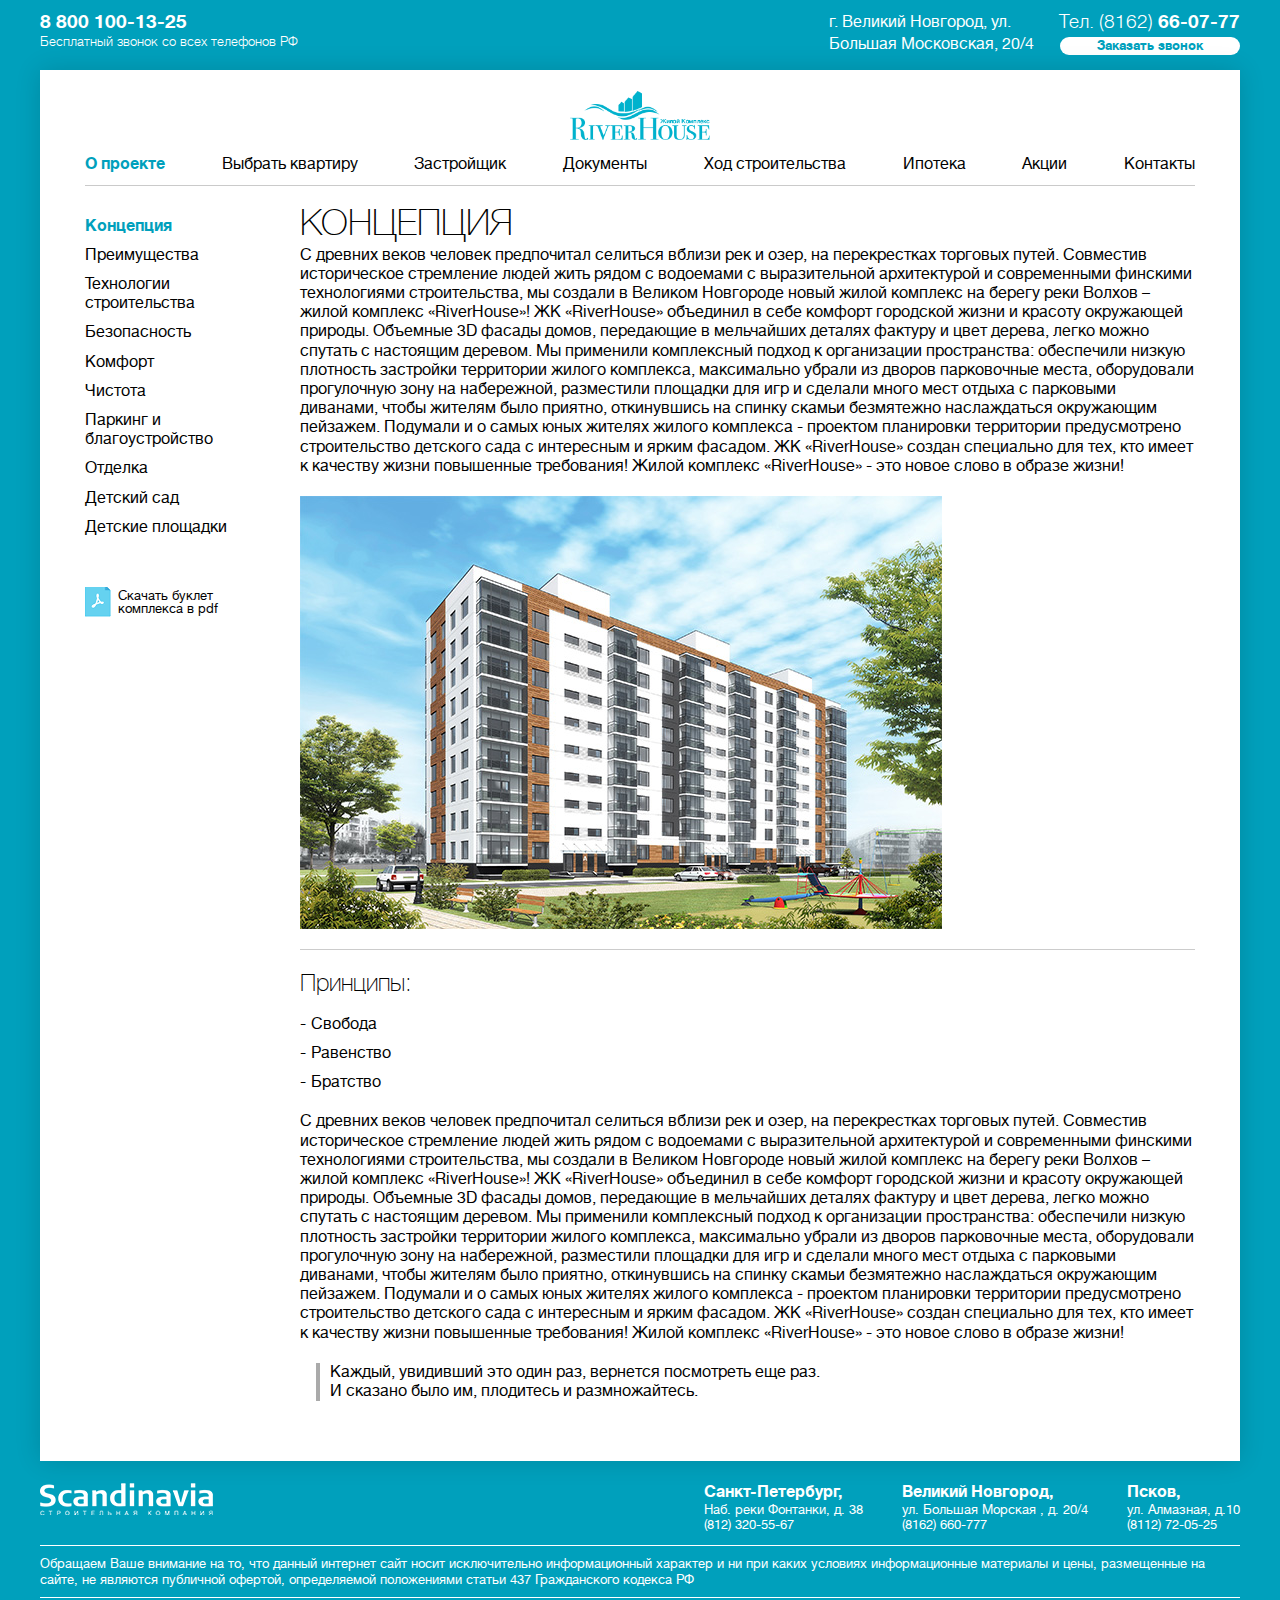
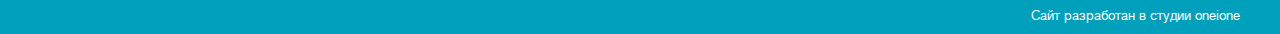
<file: about.html>
<!DOCTYPE html>
<!--[if lt IE 7]>      <html class="no-js lt-ie9 lt-ie8 lt-ie7"> <![endif]-->
<!--[if IE 7]>         <html class="no-js lt-ie9 lt-ie8"> <![endif]-->
<!--[if IE 8]>         <html class="no-js lt-ie9"> <![endif]-->
<!--[if gt IE 8]><!--> <html class="no-js"> <!--<![endif]-->
<head>
    <meta charset="utf-8">
    <meta http-equiv="X-UA-Compatible" content="IE=edge">

    <title>River House</title>

    <meta name="description" content="">
    <meta name="author" content="">
    <meta name="viewport" content="width=device-width,initial-scale=1">

    <!-- Place favicon.ico and apple-touch-icon.png in the root directory: mathiasbynens.be/notes/touch-icons -->
    <link rel="icon" href="favicon.png" type="image/x-icon"/>

    <link rel="stylesheet" href="css/style.css">
    <script src="js/modernizr-2.6.2.min.js"></script>
</head>

<body>
    <!--style for touch-menu in header.less-->
    <div class="touch-menu__wrap">
        <nav class="touch-menu">
            <ul>
                <li class="active"><a href="about.html">О проекте</a></li>
                <li><a href="choose-flat.html">Выбрать квартиру</a></li>
                <li><a target="_blank" href="http://oneione.github.io/Skandinavia_outer/">Застройщик</a></li>
                <li><a href="documents.html">Документы</a></li>
                <li><a href="construction-progress.html">Ход строительства</a></li>
                <li><a href="mortgage.html">Ипотека</a></li>
                <li><a href="promo.html">Акции</a></li>
                <li><a href="contacts.html">Контакты</a></li>
            </ul>
        </nav>
        <div class="touch-contacts__wrap">
            <div class="touch-tel">
                <p><b>Офис продаж</b></p>
                <p>(8162) 66-07-77</p>
            </div>
            <div class="touch-address">
                <p>г. Великий Новгород,</p>
                <p>ул. Большая Московская, 20/4</p>
            </div>
            <p><a class="order-call__button order-call__button--touch" href="#">Заказать звонок</a></p>
        </div>
    </div>

    <div class="main-wrap">

        <header class="header">
            <div class="wrap">
                <div class="header__wrap">

                    <div class="header__company-tel">
                        <p class="company-tel">8 800 100-13-25</p>
                        <p class="description">Бесплатный звонок со всех телефонов РФ </p>
                    </div>

                    <div class="header__order-call">
                        <p class="order-tel">Тел. (8162) <span class="base-tel">66-07-77</span></p>
                        <a class="order-call__button" href="#">Заказать звонок</a>
                    </div>

                    <div class="header__address">
                        <p>г. Великий Новгород, ул. Большая Московская, 20/4</p>
                    </div>

                </div>
            </div>
        </header>


        <!--style for all wrappers in project__style.less-->
        <section class="page-wrap">
            <div class="wrap">
                <div class="page-content-wrap">

                    <header class="content-header">
                        <div class="content__logo-wrap">
                            <div class="img-wrap">
                                <a href="index.html"><img src="img/logo.png" alt="River House"/></a>
                            </div>
                        </div>
                        <nav class="main-menu">
                            <ul>
                                <li class="active"><a href="about.html">О проекте</a></li>
                                <li><a href="choose-flat.html">Выбрать квартиру</a></li>
                                <li><a target="_blank" href="http://oneione.github.io/Skandinavia_outer/">Застройщик</a></li>
                                <li><a href="documents.html">Документы</a></li>
                                <li><a href="construction-progress.html">Ход строительства</a></li>
                                <li><a href="mortgage.html">Ипотека</a></li>
                                <li><a href="promo.html">Акции</a></li>
                                <li><a href="contacts.html">Контакты</a></li>
                            </ul>
                        </nav>

                        <a class="touch-menu-control" href="#"></a>

                    </header>

                    <div class="page-content about-page">

                        <div class="about__wrap">
                            <ul class="about__nav">
                                <li class="active">
                                    <a class="about__link" href="#about-concept">Концепция</a>

                                    <article class="about__content text-page-style" id="about-concept">
                                        <h1 class="about__title">концепция</h1>
                                        <p>С древних веков человек предпочитал селиться вблизи рек и озер, на перекрестках торговых путей. Совместив историческое стремление людей жить рядом с водоемами с выразительной архитектурой и современными финскими технологиями строительства, мы создали в Великом Новгороде новый жилой комплекс на берегу реки Волхов – жилой комплекс «RiverHouse»!
                                            ЖК «RiverHouse» объединил в себе комфорт городской жизни и красоту окружающей природы. Объемные 3D фасады домов, передающие в мельчайших деталях фактуру и цвет дерева, легко можно спутать с настоящим деревом. Мы применили комплексный подход к организации пространства: обеспечили низкую
                                            плотность застройки территории жилого комплекса, максимально убрали из дворов
                                            парковочные места, оборудовали прогулочную зону на набережной, разместили площадки для игр и сделали много мест отдыха с парковыми диванами, чтобы жителям было приятно, откинувшись на спинку скамьи безмятежно
                                            наслаждаться окружающим пейзажем. Подумали и о самых юных жителях жилого комплекса - проектом планировки территории предусмотрено строительство детского сада с интересным и ярким фасадом. ЖК «RiverHouse» создан специально для тех, кто имеет к качеству жизни повышенные требования!
                                            Жилой комплекс «RiverHouse» - это новое слово в образе жизни!</p>
                                        <img src="img/content-pic.jpg" alt=""/>
                                        <hr/>
                                        <h2>Принципы:</h2>
                                        <ul>
                                            <li>Свобода</li>
                                            <li>Равенство</li>
                                            <li>Братство</li>
                                        </ul>
                                        <p>С древних веков человек предпочитал селиться вблизи рек и озер, на перекрестках торговых путей. Совместив историческое стремление людей жить рядом с водоемами с выразительной архитектурой и современными финскими технологиями строительства, мы создали в Великом Новгороде новый жилой комплекс на берегу реки Волхов – жилой комплекс «RiverHouse»!
                                            ЖК «RiverHouse» объединил в себе комфорт городской жизни и красоту окружающей природы. Объемные 3D фасады домов, передающие в мельчайших деталях фактуру и цвет дерева, легко можно спутать с настоящим деревом. Мы применили комплексный подход к организации пространства: обеспечили низкую
                                            плотность застройки территории жилого комплекса, максимально убрали из дворов
                                            парковочные места, оборудовали прогулочную зону на набережной, разместили площадки для игр и сделали много мест отдыха с парковыми диванами, чтобы жителям было приятно, откинувшись на спинку скамьи безмятежно
                                            наслаждаться окружающим пейзажем. Подумали и о самых юных жителях жилого комплекса - проектом планировки территории предусмотрено строительство детского сада с интересным и ярким фасадом. ЖК «RiverHouse» создан специально для тех, кто имеет к качеству жизни повышенные требования!
                                            Жилой комплекс «RiverHouse» - это новое слово в образе жизни!</p>
                                        <blockquote>
                                            Каждый, увидивший это один раз, вернется посмотреть еще раз. <br/>
                                            И сказано было им, плодитесь и размножайтесь.
                                        </blockquote>
                                    </article>
                                </li>
                                <li>
                                    <a class="about__link" href="#about-features">Преимущества</a>

                                    <article class="about__content text-page-style" id="about-features">
                                        <h1 class="about__title">Преимущества</h1>
                                        <p>С древних веков человек предпочитал селиться вблизи рек и озер, на перекрестках торговых путей. Совместив историческое стремление людей жить рядом с водоемами с выразительной архитектурой и современными финскими технологиями строительства, мы создали в Великом Новгороде новый жилой комплекс на берегу реки Волхов – жилой комплекс «RiverHouse»!
                                            ЖК «RiverHouse» объединил в себе комфорт городской жизни и красоту окружающей природы. Объемные 3D фасады домов, передающие в мельчайших деталях фактуру и цвет дерева, легко можно спутать с настоящим деревом. Мы применили комплексный подход к организации пространства: обеспечили низкую
                                            плотность застройки территории жилого комплекса, максимально убрали из дворов
                                            парковочные места, оборудовали прогулочную зону на набережной, разместили площадки для игр и сделали много мест отдыха с парковыми диванами, чтобы жителям было приятно, откинувшись на спинку скамьи безмятежно
                                            наслаждаться окружающим пейзажем. Подумали и о самых юных жителях жилого комплекса - проектом планировки территории предусмотрено строительство детского сада с интересным и ярким фасадом. ЖК «RiverHouse» создан специально для тех, кто имеет к качеству жизни повышенные требования!
                                            Жилой комплекс «RiverHouse» - это новое слово в образе жизни!</p>
                                        <img src="img/content-pic.jpg" alt=""/>
                                        <hr/>
                                        <h2>Принципы:</h2>
                                        <ul>
                                            <li>Свобода</li>
                                            <li>Равенство</li>
                                            <li>Братство</li>
                                        </ul>
                                        <p>С древних веков человек предпочитал селиться вблизи рек и озер, на перекрестках торговых путей. Совместив историческое стремление людей жить рядом с водоемами с выразительной архитектурой и современными финскими технологиями строительства, мы создали в Великом Новгороде новый жилой комплекс на берегу реки Волхов – жилой комплекс «RiverHouse»!
                                            ЖК «RiverHouse» объединил в себе комфорт городской жизни и красоту окружающей природы. Объемные 3D фасады домов, передающие в мельчайших деталях фактуру и цвет дерева, легко можно спутать с настоящим деревом. Мы применили комплексный подход к организации пространства: обеспечили низкую
                                            плотность застройки территории жилого комплекса, максимально убрали из дворов
                                            парковочные места, оборудовали прогулочную зону на набережной, разместили площадки для игр и сделали много мест отдыха с парковыми диванами, чтобы жителям было приятно, откинувшись на спинку скамьи безмятежно
                                            наслаждаться окружающим пейзажем. Подумали и о самых юных жителях жилого комплекса - проектом планировки территории предусмотрено строительство детского сада с интересным и ярким фасадом. ЖК «RiverHouse» создан специально для тех, кто имеет к качеству жизни повышенные требования!
                                            Жилой комплекс «RiverHouse» - это новое слово в образе жизни!</p>
                                        <blockquote>
                                            Каждый, увидивший это один раз, вернется посмотреть еще раз. <br/>
                                            И сказано было им, плодитесь и размножайтесь.
                                        </blockquote>
                                    </article>
                                </li>
                                <li>
                                    <a class="about__link" href="#about-tech">Технологии
                                        строительства</a>

                                    <article class="about__content text-page-style" id="about-tech">
                                        <h1 class="about__title">Технологии
                                            строительства</h1>
                                        <p>С древних веков человек предпочитал селиться вблизи рек и озер, на перекрестках торговых путей. Совместив историческое стремление людей жить рядом с водоемами с выразительной архитектурой и современными финскими технологиями строительства, мы создали в Великом Новгороде новый жилой комплекс на берегу реки Волхов – жилой комплекс «RiverHouse»!
                                            ЖК «RiverHouse» объединил в себе комфорт городской жизни и красоту окружающей природы. Объемные 3D фасады домов, передающие в мельчайших деталях фактуру и цвет дерева, легко можно спутать с настоящим деревом. Мы применили комплексный подход к организации пространства: обеспечили низкую
                                            плотность застройки территории жилого комплекса, максимально убрали из дворов
                                            парковочные места, оборудовали прогулочную зону на набережной, разместили площадки для игр и сделали много мест отдыха с парковыми диванами, чтобы жителям было приятно, откинувшись на спинку скамьи безмятежно
                                            наслаждаться окружающим пейзажем. Подумали и о самых юных жителях жилого комплекса - проектом планировки территории предусмотрено строительство детского сада с интересным и ярким фасадом. ЖК «RiverHouse» создан специально для тех, кто имеет к качеству жизни повышенные требования!
                                            Жилой комплекс «RiverHouse» - это новое слово в образе жизни!</p>
                                        <img src="img/content-pic.jpg" alt=""/>
                                        <hr/>
                                        <h2>Принципы:</h2>
                                        <ul>
                                            <li>Свобода</li>
                                            <li>Равенство</li>
                                            <li>Братство</li>
                                        </ul>
                                        <p>С древних веков человек предпочитал селиться вблизи рек и озер, на перекрестках торговых путей. Совместив историческое стремление людей жить рядом с водоемами с выразительной архитектурой и современными финскими технологиями строительства, мы создали в Великом Новгороде новый жилой комплекс на берегу реки Волхов – жилой комплекс «RiverHouse»!
                                            ЖК «RiverHouse» объединил в себе комфорт городской жизни и красоту окружающей природы. Объемные 3D фасады домов, передающие в мельчайших деталях фактуру и цвет дерева, легко можно спутать с настоящим деревом. Мы применили комплексный подход к организации пространства: обеспечили низкую
                                            плотность застройки территории жилого комплекса, максимально убрали из дворов
                                            парковочные места, оборудовали прогулочную зону на набережной, разместили площадки для игр и сделали много мест отдыха с парковыми диванами, чтобы жителям было приятно, откинувшись на спинку скамьи безмятежно
                                            наслаждаться окружающим пейзажем. Подумали и о самых юных жителях жилого комплекса - проектом планировки территории предусмотрено строительство детского сада с интересным и ярким фасадом. ЖК «RiverHouse» создан специально для тех, кто имеет к качеству жизни повышенные требования!
                                            Жилой комплекс «RiverHouse» - это новое слово в образе жизни!</p>
                                        <blockquote>
                                            Каждый, увидивший это один раз, вернется посмотреть еще раз. <br/>
                                            И сказано было им, плодитесь и размножайтесь.
                                        </blockquote>
                                    </article>
                                </li>

                                <li>
                                    <a class="about__link" href="#about-safety">Безопасность</a>

                                    <article class="about__content text-page-style" id="about-safety">
                                        <h1 class="about__title">Безопасность</h1>
                                        <p>С древних веков человек предпочитал селиться вблизи рек и озер, на перекрестках торговых путей. Совместив историческое стремление людей жить рядом с водоемами с выразительной архитектурой и современными финскими технологиями строительства, мы создали в Великом Новгороде новый жилой комплекс на берегу реки Волхов – жилой комплекс «RiverHouse»!
                                            ЖК «RiverHouse» объединил в себе комфорт городской жизни и красоту окружающей природы. Объемные 3D фасады домов, передающие в мельчайших деталях фактуру и цвет дерева, легко можно спутать с настоящим деревом. Мы применили комплексный подход к организации пространства: обеспечили низкую
                                            плотность застройки территории жилого комплекса, максимально убрали из дворов
                                            парковочные места, оборудовали прогулочную зону на набережной, разместили площадки для игр и сделали много мест отдыха с парковыми диванами, чтобы жителям было приятно, откинувшись на спинку скамьи безмятежно
                                            наслаждаться окружающим пейзажем. Подумали и о самых юных жителях жилого комплекса - проектом планировки территории предусмотрено строительство детского сада с интересным и ярким фасадом. ЖК «RiverHouse» создан специально для тех, кто имеет к качеству жизни повышенные требования!
                                            Жилой комплекс «RiverHouse» - это новое слово в образе жизни!</p>
                                        <img src="img/content-pic.jpg" alt=""/>
                                        <hr/>
                                        <h2>Принципы:</h2>
                                        <ul>
                                            <li>Свобода</li>
                                            <li>Равенство</li>
                                            <li>Братство</li>
                                        </ul>
                                        <p>С древних веков человек предпочитал селиться вблизи рек и озер, на перекрестках торговых путей. Совместив историческое стремление людей жить рядом с водоемами с выразительной архитектурой и современными финскими технологиями строительства, мы создали в Великом Новгороде новый жилой комплекс на берегу реки Волхов – жилой комплекс «RiverHouse»!
                                            ЖК «RiverHouse» объединил в себе комфорт городской жизни и красоту окружающей природы. Объемные 3D фасады домов, передающие в мельчайших деталях фактуру и цвет дерева, легко можно спутать с настоящим деревом. Мы применили комплексный подход к организации пространства: обеспечили низкую
                                            плотность застройки территории жилого комплекса, максимально убрали из дворов
                                            парковочные места, оборудовали прогулочную зону на набережной, разместили площадки для игр и сделали много мест отдыха с парковыми диванами, чтобы жителям было приятно, откинувшись на спинку скамьи безмятежно
                                            наслаждаться окружающим пейзажем. Подумали и о самых юных жителях жилого комплекса - проектом планировки территории предусмотрено строительство детского сада с интересным и ярким фасадом. ЖК «RiverHouse» создан специально для тех, кто имеет к качеству жизни повышенные требования!
                                            Жилой комплекс «RiverHouse» - это новое слово в образе жизни!</p>
                                        <blockquote>
                                            Каждый, увидивший это один раз, вернется посмотреть еще раз. <br/>
                                            И сказано было им, плодитесь и размножайтесь.
                                        </blockquote>
                                    </article>
                                </li>

                                <li>
                                    <a class="about__link" href="#about-comfort">Комфорт</a>

                                    <article class="about__content text-page-style" id="about-comfort">
                                        <h1 class="about__title">Комфорт</h1>
                                        <p>С древних веков человек предпочитал селиться вблизи рек и озер, на перекрестках торговых путей. Совместив историческое стремление людей жить рядом с водоемами с выразительной архитектурой и современными финскими технологиями строительства, мы создали в Великом Новгороде новый жилой комплекс на берегу реки Волхов – жилой комплекс «RiverHouse»!
                                            ЖК «RiverHouse» объединил в себе комфорт городской жизни и красоту окружающей природы. Объемные 3D фасады домов, передающие в мельчайших деталях фактуру и цвет дерева, легко можно спутать с настоящим деревом. Мы применили комплексный подход к организации пространства: обеспечили низкую
                                            плотность застройки территории жилого комплекса, максимально убрали из дворов
                                            парковочные места, оборудовали прогулочную зону на набережной, разместили площадки для игр и сделали много мест отдыха с парковыми диванами, чтобы жителям было приятно, откинувшись на спинку скамьи безмятежно
                                            наслаждаться окружающим пейзажем. Подумали и о самых юных жителях жилого комплекса - проектом планировки территории предусмотрено строительство детского сада с интересным и ярким фасадом. ЖК «RiverHouse» создан специально для тех, кто имеет к качеству жизни повышенные требования!
                                            Жилой комплекс «RiverHouse» - это новое слово в образе жизни!</p>
                                        <img src="img/content-pic.jpg" alt=""/>
                                        <hr/>
                                        <h2>Принципы:</h2>
                                        <ul>
                                            <li>Свобода</li>
                                            <li>Равенство</li>
                                            <li>Братство</li>
                                        </ul>
                                        <p>С древних веков человек предпочитал селиться вблизи рек и озер, на перекрестках торговых путей. Совместив историческое стремление людей жить рядом с водоемами с выразительной архитектурой и современными финскими технологиями строительства, мы создали в Великом Новгороде новый жилой комплекс на берегу реки Волхов – жилой комплекс «RiverHouse»!
                                            ЖК «RiverHouse» объединил в себе комфорт городской жизни и красоту окружающей природы. Объемные 3D фасады домов, передающие в мельчайших деталях фактуру и цвет дерева, легко можно спутать с настоящим деревом. Мы применили комплексный подход к организации пространства: обеспечили низкую
                                            плотность застройки территории жилого комплекса, максимально убрали из дворов
                                            парковочные места, оборудовали прогулочную зону на набережной, разместили площадки для игр и сделали много мест отдыха с парковыми диванами, чтобы жителям было приятно, откинувшись на спинку скамьи безмятежно
                                            наслаждаться окружающим пейзажем. Подумали и о самых юных жителях жилого комплекса - проектом планировки территории предусмотрено строительство детского сада с интересным и ярким фасадом. ЖК «RiverHouse» создан специально для тех, кто имеет к качеству жизни повышенные требования!
                                            Жилой комплекс «RiverHouse» - это новое слово в образе жизни!</p>
                                        <blockquote>
                                            Каждый, увидивший это один раз, вернется посмотреть еще раз. <br/>
                                            И сказано было им, плодитесь и размножайтесь.
                                        </blockquote>
                                    </article>
                                </li>

                                <li>
                                    <a class="about__link" href="#about-clean">Чистота</a>

                                    <article class="about__content text-page-style" id="about-clean">
                                        <h1 class="about__title">Чистота</h1>
                                        <p>С древних веков человек предпочитал селиться вблизи рек и озер, на перекрестках торговых путей. Совместив историческое стремление людей жить рядом с водоемами с выразительной архитектурой и современными финскими технологиями строительства, мы создали в Великом Новгороде новый жилой комплекс на берегу реки Волхов – жилой комплекс «RiverHouse»!
                                            ЖК «RiverHouse» объединил в себе комфорт городской жизни и красоту окружающей природы. Объемные 3D фасады домов, передающие в мельчайших деталях фактуру и цвет дерева, легко можно спутать с настоящим деревом. Мы применили комплексный подход к организации пространства: обеспечили низкую
                                            плотность застройки территории жилого комплекса, максимально убрали из дворов
                                            парковочные места, оборудовали прогулочную зону на набережной, разместили площадки для игр и сделали много мест отдыха с парковыми диванами, чтобы жителям было приятно, откинувшись на спинку скамьи безмятежно
                                            наслаждаться окружающим пейзажем. Подумали и о самых юных жителях жилого комплекса - проектом планировки территории предусмотрено строительство детского сада с интересным и ярким фасадом. ЖК «RiverHouse» создан специально для тех, кто имеет к качеству жизни повышенные требования!
                                            Жилой комплекс «RiverHouse» - это новое слово в образе жизни!</p>
                                        <img src="img/content-pic.jpg" alt=""/>
                                        <hr/>
                                        <h2>Принципы:</h2>
                                        <ul>
                                            <li>Свобода</li>
                                            <li>Равенство</li>
                                            <li>Братство</li>
                                        </ul>
                                        <p>С древних веков человек предпочитал селиться вблизи рек и озер, на перекрестках торговых путей. Совместив историческое стремление людей жить рядом с водоемами с выразительной архитектурой и современными финскими технологиями строительства, мы создали в Великом Новгороде новый жилой комплекс на берегу реки Волхов – жилой комплекс «RiverHouse»!
                                            ЖК «RiverHouse» объединил в себе комфорт городской жизни и красоту окружающей природы. Объемные 3D фасады домов, передающие в мельчайших деталях фактуру и цвет дерева, легко можно спутать с настоящим деревом. Мы применили комплексный подход к организации пространства: обеспечили низкую
                                            плотность застройки территории жилого комплекса, максимально убрали из дворов
                                            парковочные места, оборудовали прогулочную зону на набережной, разместили площадки для игр и сделали много мест отдыха с парковыми диванами, чтобы жителям было приятно, откинувшись на спинку скамьи безмятежно
                                            наслаждаться окружающим пейзажем. Подумали и о самых юных жителях жилого комплекса - проектом планировки территории предусмотрено строительство детского сада с интересным и ярким фасадом. ЖК «RiverHouse» создан специально для тех, кто имеет к качеству жизни повышенные требования!
                                            Жилой комплекс «RiverHouse» - это новое слово в образе жизни!</p>
                                        <blockquote>
                                            Каждый, увидивший это один раз, вернется посмотреть еще раз. <br/>
                                            И сказано было им, плодитесь и размножайтесь.
                                        </blockquote>
                                    </article>
                                </li>

                                <li>
                                    <a class="about__link" href="#about-parking">Паркинг и
                                        благоустройство</a>

                                    <article class="about__content text-page-style" id="about-parking">
                                        <h1 class="about__title">Паркинг и
                                            благоустройство</h1>
                                        <p>С древних веков человек предпочитал селиться вблизи рек и озер, на перекрестках торговых путей. Совместив историческое стремление людей жить рядом с водоемами с выразительной архитектурой и современными финскими технологиями строительства, мы создали в Великом Новгороде новый жилой комплекс на берегу реки Волхов – жилой комплекс «RiverHouse»!
                                            ЖК «RiverHouse» объединил в себе комфорт городской жизни и красоту окружающей природы. Объемные 3D фасады домов, передающие в мельчайших деталях фактуру и цвет дерева, легко можно спутать с настоящим деревом. Мы применили комплексный подход к организации пространства: обеспечили низкую
                                            плотность застройки территории жилого комплекса, максимально убрали из дворов
                                            парковочные места, оборудовали прогулочную зону на набережной, разместили площадки для игр и сделали много мест отдыха с парковыми диванами, чтобы жителям было приятно, откинувшись на спинку скамьи безмятежно
                                            наслаждаться окружающим пейзажем. Подумали и о самых юных жителях жилого комплекса - проектом планировки территории предусмотрено строительство детского сада с интересным и ярким фасадом. ЖК «RiverHouse» создан специально для тех, кто имеет к качеству жизни повышенные требования!
                                            Жилой комплекс «RiverHouse» - это новое слово в образе жизни!</p>
                                        <img src="img/content-pic.jpg" alt=""/>
                                        <hr/>
                                        <h2>Принципы:</h2>
                                        <ul>
                                            <li>Свобода</li>
                                            <li>Равенство</li>
                                            <li>Братство</li>
                                        </ul>
                                        <img src="img/content-pic.jpg" alt=""/>
                                        <hr/>
                                        <h2>Принципы:</h2>
                                        <ul>
                                            <li>Свобода</li>
                                            <li>Равенство</li>
                                            <li>Братство</li>
                                        </ul>
                                        <p>С древних веков человек предпочитал селиться вблизи рек и озер, на перекрестках торговых путей. Совместив историческое стремление людей жить рядом с водоемами с выразительной архитектурой и современными финскими технологиями строительства, мы создали в Великом Новгороде новый жилой комплекс на берегу реки Волхов – жилой комплекс «RiverHouse»!
                                            ЖК «RiverHouse» объединил в себе комфорт городской жизни и красоту окружающей природы. Объемные 3D фасады домов, передающие в мельчайших деталях фактуру и цвет дерева, легко можно спутать с настоящим деревом. Мы применили комплексный подход к организации пространства: обеспечили низкую
                                            плотность застройки территории жилого комплекса, максимально убрали из дворов
                                            парковочные места, оборудовали прогулочную зону на набережной, разместили площадки для игр и сделали много мест отдыха с парковыми диванами, чтобы жителям было приятно, откинувшись на спинку скамьи безмятежно
                                            наслаждаться окружающим пейзажем. Подумали и о самых юных жителях жилого комплекса - проектом планировки территории предусмотрено строительство детского сада с интересным и ярким фасадом. ЖК «RiverHouse» создан специально для тех, кто имеет к качеству жизни повышенные требования!
                                            Жилой комплекс «RiverHouse» - это новое слово в образе жизни!</p>
                                        <blockquote>
                                            Каждый, увидивший это один раз, вернется посмотреть еще раз. <br/>
                                            И сказано было им, плодитесь и размножайтесь.
                                        </blockquote>
                                    </article>
                                </li>

                                <li>
                                    <a class="about__link" href="#about-finish">Отделка
                                    </a>

                                    <article class="about__content text-page-style" id="about-finish">
                                        <h1 class="about__title">Отделка
                                        </h1>
                                        <p>С древних веков человек предпочитал селиться вблизи рек и озер, на перекрестках торговых путей. Совместив историческое стремление людей жить рядом с водоемами с выразительной архитектурой и современными финскими технологиями строительства, мы создали в Великом Новгороде новый жилой комплекс на берегу реки Волхов – жилой комплекс «RiverHouse»!
                                            ЖК «RiverHouse» объединил в себе комфорт городской жизни и красоту окружающей природы. Объемные 3D фасады домов, передающие в мельчайших деталях фактуру и цвет дерева, легко можно спутать с настоящим деревом. Мы применили комплексный подход к организации пространства: обеспечили низкую
                                            плотность застройки территории жилого комплекса, максимально убрали из дворов
                                            парковочные места, оборудовали прогулочную зону на набережной, разместили площадки для игр и сделали много мест отдыха с парковыми диванами, чтобы жителям было приятно, откинувшись на спинку скамьи безмятежно
                                            наслаждаться окружающим пейзажем. Подумали и о самых юных жителях жилого комплекса - проектом планировки территории предусмотрено строительство детского сада с интересным и ярким фасадом. ЖК «RiverHouse» создан специально для тех, кто имеет к качеству жизни повышенные требования!
                                            Жилой комплекс «RiverHouse» - это новое слово в образе жизни!</p>
                                        <img src="img/content-pic.jpg" alt=""/>
                                        <hr/>
                                        <h2>Принципы:</h2>
                                        <ul>
                                            <li>Свобода</li>
                                            <li>Равенство</li>
                                            <li>Братство</li>
                                        </ul>
                                        <p>С древних веков человек предпочитал селиться вблизи рек и озер, на перекрестках торговых путей. Совместив историческое стремление людей жить рядом с водоемами с выразительной архитектурой и современными финскими технологиями строительства, мы создали в Великом Новгороде новый жилой комплекс на берегу реки Волхов – жилой комплекс «RiverHouse»!
                                            ЖК «RiverHouse» объединил в себе комфорт городской жизни и красоту окружающей природы. Объемные 3D фасады домов, передающие в мельчайших деталях фактуру и цвет дерева, легко можно спутать с настоящим деревом. Мы применили комплексный подход к организации пространства: обеспечили низкую
                                            плотность застройки территории жилого комплекса, максимально убрали из дворов
                                            парковочные места, оборудовали прогулочную зону на набережной, разместили площадки для игр и сделали много мест отдыха с парковыми диванами, чтобы жителям было приятно, откинувшись на спинку скамьи безмятежно
                                            наслаждаться окружающим пейзажем. Подумали и о самых юных жителях жилого комплекса - проектом планировки территории предусмотрено строительство детского сада с интересным и ярким фасадом. ЖК «RiverHouse» создан специально для тех, кто имеет к качеству жизни повышенные требования!
                                            Жилой комплекс «RiverHouse» - это новое слово в образе жизни!</p>
                                        <blockquote>
                                            Каждый, увидивший это один раз, вернется посмотреть еще раз. <br/>
                                            И сказано было им, плодитесь и размножайтесь.
                                        </blockquote>
                                    </article>
                                </li>

                                <li>
                                    <a class="about__link" href="#about-kindergarten">Детский сад</a>

                                    <article class="about__content text-page-style" id="about-kindergarten">
                                        <h1 class="about__title">Детский сад</h1>
                                        <p>С древних веков человек предпочитал селиться вблизи рек и озер, на перекрестках торговых путей. Совместив историческое стремление людей жить рядом с водоемами с выразительной архитектурой и современными финскими технологиями строительства, мы создали в Великом Новгороде новый жилой комплекс на берегу реки Волхов – жилой комплекс «RiverHouse»!
                                            ЖК «RiverHouse» объединил в себе комфорт городской жизни и красоту окружающей природы. Объемные 3D фасады домов, передающие в мельчайших деталях фактуру и цвет дерева, легко можно спутать с настоящим деревом. Мы применили комплексный подход к организации пространства: обеспечили низкую
                                            плотность застройки территории жилого комплекса, максимально убрали из дворов
                                            парковочные места, оборудовали прогулочную зону на набережной, разместили площадки для игр и сделали много мест отдыха с парковыми диванами, чтобы жителям было приятно, откинувшись на спинку скамьи безмятежно
                                            наслаждаться окружающим пейзажем. Подумали и о самых юных жителях жилого комплекса - проектом планировки территории предусмотрено строительство детского сада с интересным и ярким фасадом. ЖК «RiverHouse» создан специально для тех, кто имеет к качеству жизни повышенные требования!
                                            Жилой комплекс «RiverHouse» - это новое слово в образе жизни!</p>
                                        <img src="img/content-pic.jpg" alt=""/>
                                        <hr/>
                                        <h2>Принципы:</h2>
                                        <ul>
                                            <li>Свобода</li>
                                            <li>Равенство</li>
                                            <li>Братство</li>
                                        </ul>
                                        <p>С древних веков человек предпочитал селиться вблизи рек и озер, на перекрестках торговых путей. Совместив историческое стремление людей жить рядом с водоемами с выразительной архитектурой и современными финскими технологиями строительства, мы создали в Великом Новгороде новый жилой комплекс на берегу реки Волхов – жилой комплекс «RiverHouse»!
                                            ЖК «RiverHouse» объединил в себе комфорт городской жизни и красоту окружающей природы. Объемные 3D фасады домов, передающие в мельчайших деталях фактуру и цвет дерева, легко можно спутать с настоящим деревом. Мы применили комплексный подход к организации пространства: обеспечили низкую
                                            плотность застройки территории жилого комплекса, максимально убрали из дворов
                                            парковочные места, оборудовали прогулочную зону на набережной, разместили площадки для игр и сделали много мест отдыха с парковыми диванами, чтобы жителям было приятно, откинувшись на спинку скамьи безмятежно
                                            наслаждаться окружающим пейзажем. Подумали и о самых юных жителях жилого комплекса - проектом планировки территории предусмотрено строительство детского сада с интересным и ярким фасадом. ЖК «RiverHouse» создан специально для тех, кто имеет к качеству жизни повышенные требования!
                                            Жилой комплекс «RiverHouse» - это новое слово в образе жизни!</p>
                                        <blockquote>
                                            Каждый, увидивший это один раз, вернется посмотреть еще раз. <br/>
                                            И сказано было им, плодитесь и размножайтесь.
                                        </blockquote>
                                        <p>С древних веков человек предпочитал селиться вблизи рек и озер, на перекрестках торговых путей. Совместив историческое стремление людей жить рядом с водоемами с выразительной архитектурой и современными финскими технологиями строительства, мы создали в Великом Новгороде новый жилой комплекс на берегу реки Волхов – жилой комплекс «RiverHouse»!
                                            ЖК «RiverHouse» объединил в себе комфорт городской жизни и красоту окружающей природы. Объемные 3D фасады домов, передающие в мельчайших деталях фактуру и цвет дерева, легко можно спутать с настоящим деревом. Мы применили комплексный подход к организации пространства: обеспечили низкую
                                            плотность застройки территории жилого комплекса, максимально убрали из дворов
                                            парковочные места, оборудовали прогулочную зону на набережной, разместили площадки для игр и сделали много мест отдыха с парковыми диванами, чтобы жителям было приятно, откинувшись на спинку скамьи безмятежно
                                            наслаждаться окружающим пейзажем. Подумали и о самых юных жителях жилого комплекса - проектом планировки территории предусмотрено строительство детского сада с интересным и ярким фасадом. ЖК «RiverHouse» создан специально для тех, кто имеет к качеству жизни повышенные требования!
                                            Жилой комплекс «RiverHouse» - это новое слово в образе жизни!</p>
                                        <blockquote>
                                            Каждый, увидивший это один раз, вернется посмотреть еще раз. <br/>
                                            И сказано было им, плодитесь и размножайтесь.
                                        </blockquote>
                                    </article>
                                </li>

                                <li>
                                    <a class="about__link" href="#about-playgrounds">Детские
                                        площадки</a>

                                    <article class="about__content text-page-style" id="about-playgrounds">
                                        <h1 class="about__title">Детские
                                            площадки</h1>
                                        <p>С древних веков человек предпочитал селиться вблизи рек и озер, на перекрестках торговых путей. Совместив историческое стремление людей жить рядом с водоемами с выразительной архитектурой и современными финскими технологиями строительства, мы создали в Великом Новгороде новый жилой комплекс на берегу реки Волхов – жилой комплекс «RiverHouse»!
                                            ЖК «RiverHouse» объединил в себе комфорт городской жизни и красоту окружающей природы. Объемные 3D фасады домов, передающие в мельчайших деталях фактуру и цвет дерева, легко можно спутать с настоящим деревом. Мы применили комплексный подход к организации пространства: обеспечили низкую
                                            плотность застройки территории жилого комплекса, максимально убрали из дворов
                                            парковочные места, оборудовали прогулочную зону на набережной, разместили площадки для игр и сделали много мест отдыха с парковыми диванами, чтобы жителям было приятно, откинувшись на спинку скамьи безмятежно
                                            наслаждаться окружающим пейзажем. Подумали и о самых юных жителях жилого комплекса - проектом планировки территории предусмотрено строительство детского сада с интересным и ярким фасадом. ЖК «RiverHouse» создан специально для тех, кто имеет к качеству жизни повышенные требования!
                                            Жилой комплекс «RiverHouse» - это новое слово в образе жизни!</p>
                                        <img src="img/content-pic.jpg" alt=""/>
                                        <hr/>
                                        <h2>Принципы:</h2>
                                        <ul>
                                            <li>Свобода</li>
                                            <li>Равенство</li>
                                            <li>Братство</li>
                                        </ul>
                                        <p>С древних веков человек предпочитал селиться вблизи рек и озер, на перекрестках торговых путей. Совместив историческое стремление людей жить рядом с водоемами с выразительной архитектурой и современными финскими технологиями строительства, мы создали в Великом Новгороде новый жилой комплекс на берегу реки Волхов – жилой комплекс «RiverHouse»!
                                            ЖК «RiverHouse» объединил в себе комфорт городской жизни и красоту окружающей природы. Объемные 3D фасады домов, передающие в мельчайших деталях фактуру и цвет дерева, легко можно спутать с настоящим деревом. Мы применили комплексный подход к организации пространства: обеспечили низкую
                                            плотность застройки территории жилого комплекса, максимально убрали из дворов
                                            парковочные места, оборудовали прогулочную зону на набережной, разместили площадки для игр и сделали много мест отдыха с парковыми диванами, чтобы жителям было приятно, откинувшись на спинку скамьи безмятежно
                                            наслаждаться окружающим пейзажем. Подумали и о самых юных жителях жилого комплекса - проектом планировки территории предусмотрено строительство детского сада с интересным и ярким фасадом. ЖК «RiverHouse» создан специально для тех, кто имеет к качеству жизни повышенные требования!
                                            Жилой комплекс «RiverHouse» - это новое слово в образе жизни!</p>
                                        <blockquote>
                                            Каждый, увидивший это один раз, вернется посмотреть еще раз. <br/>
                                            И сказано было им, плодитесь и размножайтесь.
                                        </blockquote>
                                    </article>
                                </li>

                            </ul>

                            <a class="about__booklet" href="#" target="_blank">
                                <i class="pdf-icon"></i>
                                <span>Скачать буклет <br/> комплекса в pdf</span>
                            </a>
                        </div>
                    </div>

                </div><!-- end page-content-wrap -->
            </div><!-- end wrap -->
        </section><!-- end page-wrap -->
        <div class="push"></div>
    </div> <!-- end main-wrap -->

    <footer class="footer">
        <div class="wrap">
            <div class="footer__wrap">

                <div class="footer__contacts-wrap">
                    <div class="footer__logo-company">
                        <a href="#" target="_blank"><img src="img/logo-company.png" alt="Skandinavia"/></a>
                    </div>
                    <div class="footer__logo-company footer__logo-company--tel">
                        <a href="#" target="_blank"><img src="img/logo-company_320.png" alt="Skandinavia"/></a>
                    </div>
                    <ul class="footer__contacts">
                        <li>
                            <p class="city">Санкт-Петербург,</p>

                            <p class="address">Наб. реки Фонтанки, д. 38</p>

                            <p class="tel">(812) 320-55-67</p>
                        </li>
                        <li>
                            <p class="city">Великий Новгород,</p>

                            <p class="address">ул. Большая Морская , д. 20/4</p>

                            <p class="tel">(8162) 660-777</p>
                        </li>
                        <li>
                            <p class="city">Псков,</p>

                            <p class="address">ул. Алмазная, д.10</p>

                            <p class="tel">(8112) 72-05-25</p>
                        </li>
                    </ul>
                </div>

                <div class="footer__legal-info">
                    <p>Обращаем Ваше внимание на то, что данный интернет сайт носит исключительно информационный характер и ни при каких условиях информационные материалы и цены, размещенные на сайте, не являются публичной офертой, определяемой положениями статьи 437 Гражданского кодекса РФ</p>
                </div>

                <p class="developed-by">Cайт разработан в студии <a href="http://oneione.ru" target="_blank">oneione</a></p>

            </div>
        </div>
    </footer>

    <script src="js/jquery-1.10.2.min.js"></script>
    <script defer src="js/plugins.js"></script>
    <script defer src="js/script.js"></script>
</body>
</html>
</file>
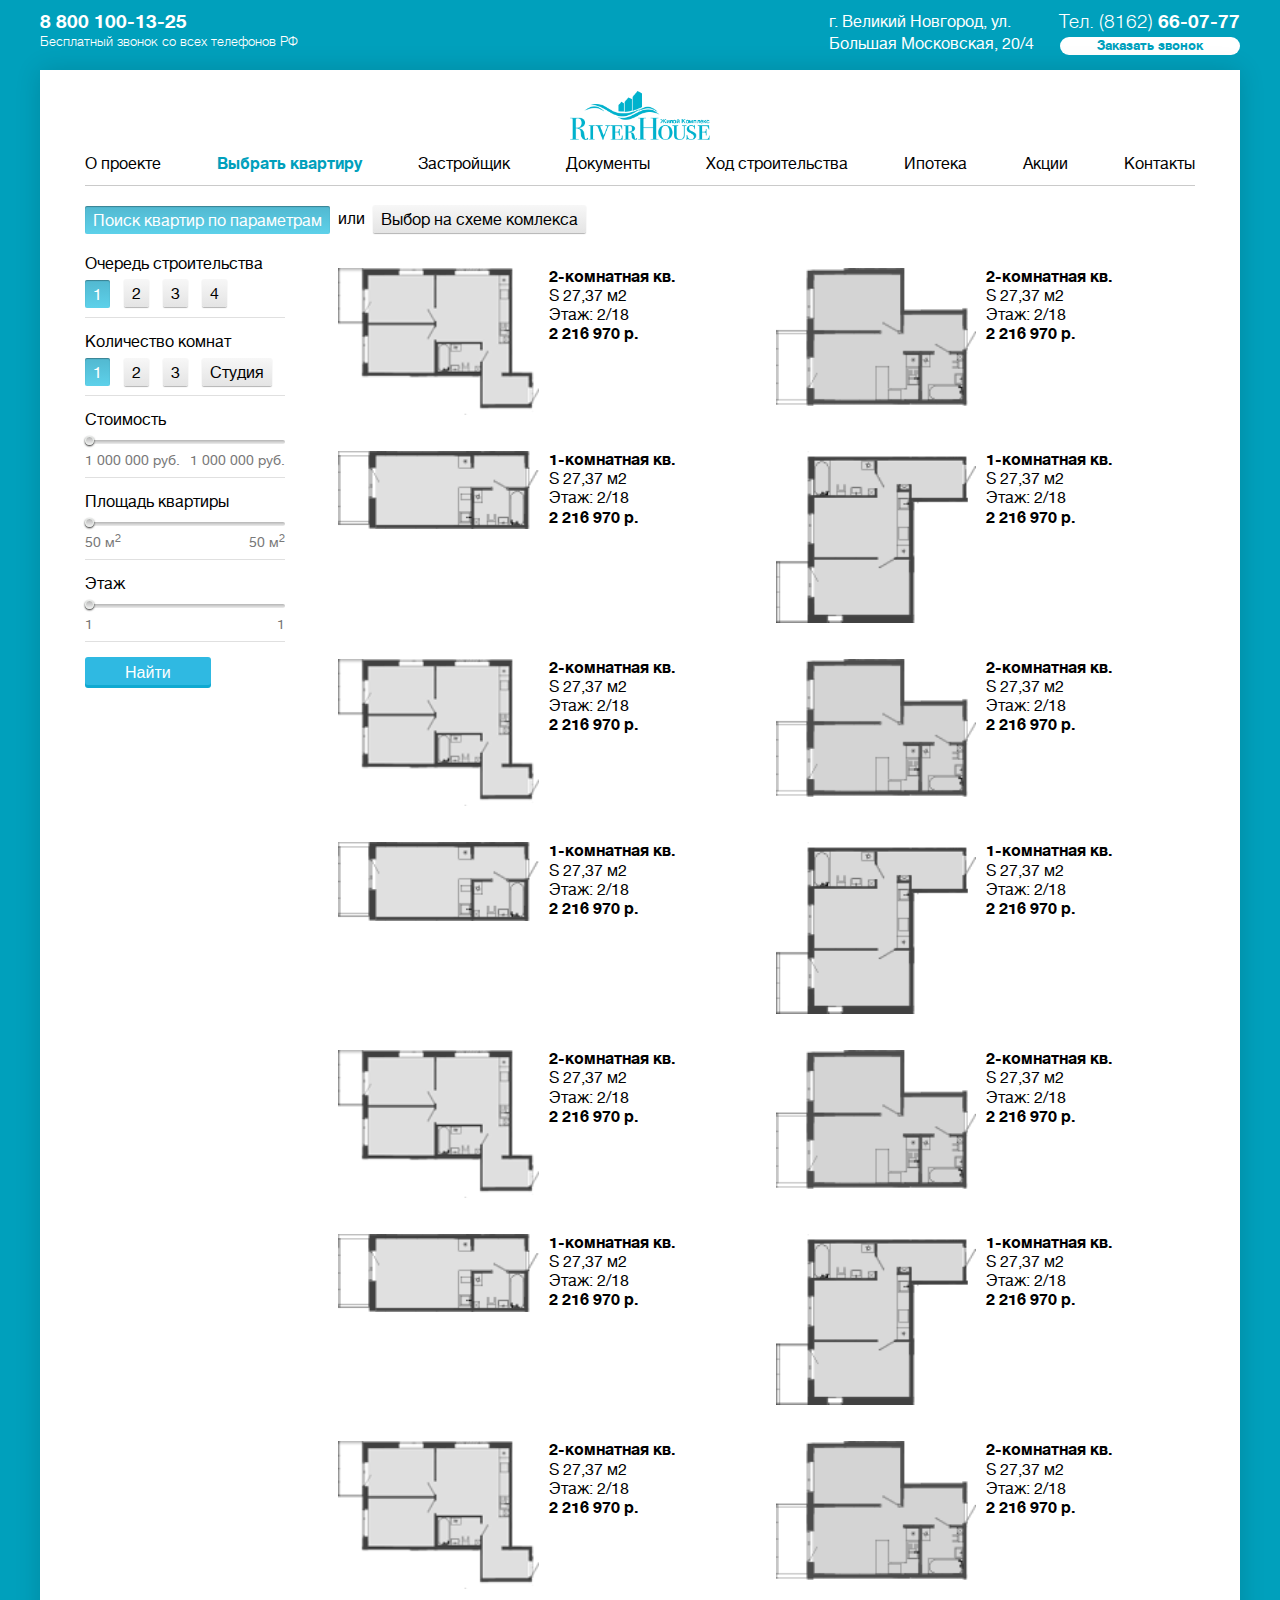
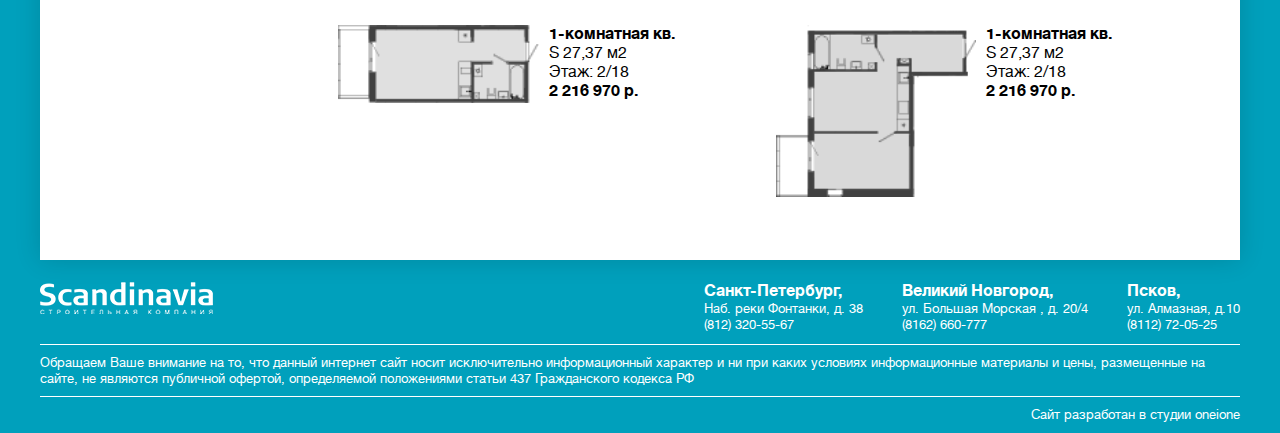
<file: choose-flat-params.html>
<!DOCTYPE html>
<!--[if lt IE 7]>      <html class="no-js lt-ie9 lt-ie8 lt-ie7"> <![endif]-->
<!--[if IE 7]>         <html class="no-js lt-ie9 lt-ie8"> <![endif]-->
<!--[if IE 8]>         <html class="no-js lt-ie9"> <![endif]-->
<!--[if gt IE 8]><!--> <html class="no-js"> <!--<![endif]-->
<head>
    <meta charset="utf-8">
    <meta http-equiv="X-UA-Compatible" content="IE=edge">

    <title>River House</title>

    <meta name="description" content="">
    <meta name="author" content="">
    <meta name="viewport" content="width=device-width,initial-scale=1">

    <!-- Place favicon.ico and apple-touch-icon.png in the root directory: mathiasbynens.be/notes/touch-icons -->
    <link rel="icon" href="favicon.png" type="image/x-icon"/>

    <link rel="stylesheet" href="css/style.css">
    <script src="js/modernizr-2.6.2.min.js"></script>
</head>

<body>
    <!--style for touch-menu in header.less-->
    <div class="touch-menu__wrap">
        <nav class="touch-menu">
            <ul>
                <li><a href="about.html">О проекте</a></li>
                <li><a href="choose-flat.html">Выбрать квартиру</a></li>
                <li><a target="_blank" href="http://oneione.github.io/Skandinavia_outer/">Застройщик</a></li>
                <li><a href="documents.html">Документы</a></li>
                <li><a href="construction-progress.html">Ход строительства</a></li>
                <li><a href="mortgage.html">Ипотека</a></li>
                <li><a href="promo.html">Акции</a></li>
                <li><a href="contacts.html">Контакты</a></li>
            </ul>
        </nav>
        <div class="touch-contacts__wrap">
            <div class="touch-tel">
                <p><b>Офис продаж</b></p>
                <p>(8162) 66-07-77</p>
            </div>
            <div class="touch-address">
                <p>г. Великий Новгород,</p>
                <p>ул. Большая Московская, 20/4</p>
            </div>
            <p><a class="order-call__button order-call__button--touch" href="#">Заказать звонок</a></p>
        </div>
    </div>

    <div class="main-wrap">

        <header class="header">
            <div class="wrap">
                <div class="header__wrap">

                    <div class="header__company-tel">
                        <p class="company-tel">8 800 100-13-25</p>
                        <p class="description">Бесплатный звонок со всех телефонов РФ </p>
                    </div>

                    <div class="header__order-call">
                        <p class="order-tel">Тел. (8162) <span class="base-tel">66-07-77</span></p>
                        <a class="order-call__button" href="#">Заказать звонок</a>
                    </div>

                    <div class="header__address">
                        <p>г. Великий Новгород, ул. Большая Московская, 20/4</p>
                    </div>

                </div>
            </div>
        </header>


        <!--style for all wrappers in project__style.less-->
        <section class="page-wrap">
            <div class="wrap">
                <div class="page-content-wrap">

                    <header class="content-header">
                        <div class="content__logo-wrap">
                            <div class="img-wrap">
                                <a href="index.html"><img src="img/logo.png" alt="River House"/></a>
                            </div>
                        </div>
                        <nav class="main-menu">
                            <ul>
                                <li><a href="about.html">О проекте</a></li>
                                <li class="active"><a href="choose-flat.html">Выбрать квартиру</a></li>
                                <li><a target="_blank" href="http://oneione.github.io/Skandinavia_outer/">Застройщик</a></li>
                                <li><a href="documents.html">Документы</a></li>
                                <li><a href="construction-progress.html">Ход строительства</a></li>
                                <li><a href="mortgage.html">Ипотека</a></li>
                                <li><a href="promo.html">Акции</a></li>
                                <li><a href="contacts.html">Контакты</a></li>
                            </ul>
                        </nav>

                        <a class="touch-menu-control" href="#"></a>

                    </header>

                    <div class="page-content choose-flat-page">

                        <div class="choose-flat__way">
                            <a class="checkbox-button active" href="choose-flat-params.html">Поиск квартир по параметрам</a>
                            &nbsp;или&nbsp;
                            <a class="checkbox-button" href="choose-flat-scheme.html">Выбор на схеме комлекса</a>
                        </div>

                        <div class="flat-search__form-wrap">
                            <form class="flat-search__form" action="choose-flat-params.html">
                                <div class="flat-search__param-wrap">
                                    <p class="flat-search__param-title">Очередь строительства</p>

                                    <!--вот тут порядок следования input > label важен -->
                                    <input checked id="construction-phase-1" class="radio-input" type="radio" value="1" name="construction-phase"/>
                                    <label class="radio-button" for="construction-phase-1">1</label>

                                    <input id="construction-phase-2" class="radio-input" type="radio" value="2" name="construction-phase"/>
                                    <label class="radio-button" for="construction-phase-2">2</label>

                                    <input id="construction-phase-3" class="radio-input" type="radio" value="3" name="construction-phase"/>
                                    <label class="radio-button" for="construction-phase-3">3</label>

                                    <input id="construction-phase-4" class="radio-input" type="radio" value="4" name="construction-phase"/>
                                    <label class="radio-button" for="construction-phase-4">4</label>
                                </div><!-- end flat-search__param-wrap -->

                                <div class="flat-search__param-wrap">
                                    <p class="flat-search__param-title">Количество комнат</p>

                                    <!--вот тут порядок следования input > label важен -->
                                    <input checked id="rooms-count-1" class="radio-input" type="radio" value="1" name="rooms-count"/>
                                    <label class="radio-button" for="rooms-count-1">1</label>

                                    <input id="rooms-count-2" class="radio-input" type="radio" value="2" name="rooms-count"/>
                                    <label class="radio-button" for="rooms-count-2">2</label>

                                    <input id="rooms-count-3" class="radio-input" type="radio" value="3" name="rooms-count"/>
                                    <label class="radio-button" for="rooms-count-3">3</label>

                                    <input id="rooms-count-studio" class="radio-input" type="radio" value="studio" name="rooms-count"/>
                                    <label class="radio-button" for="rooms-count-studio">Студия</label>
                                </div><!-- end flat-search__param-wrap -->

                                <!--Скрипт для ползунков внизу страницы (в прод-версии надо будет перенести в scripts.js)-->
                                <div class="flat-search__param-wrap">
                                    <p class="flat-search__param-title">Стоимость</p>

                                    <div class="flat-range" id="price-range"></div>
                                    <p class="flat-range__subscription">
                                        <span class="flat-range__min"><span class="value">1 000 000</span> руб.</span>
                                        <span class="flat-range__max"><span class="value">1 000 000</span> руб.</span>
                                    </p>
                                </div><!-- end flat-search__param-wrap -->

                                <div class="flat-search__param-wrap">
                                    <p class="flat-search__param-title">Площадь квартиры</p>

                                    <div class="flat-range" id="square-range"></div>
                                    <p class="flat-range__subscription">
                                        <span class="flat-range__min"><span class="value">50</span> м<sup>2</sup></span>
                                        <span class="flat-range__max"><span class="value">50</span> м<sup>2</sup></span>
                                    </p>
                                </div><!-- end flat-search__param-wrap -->

                                <div class="flat-search__param-wrap">
                                    <p class="flat-search__param-title">Этаж</p>

                                    <div class="flat-range" id="floor-range"></div>
                                    <p class="flat-range__subscription">
                                        <span class="flat-range__min"><span class="value">1</span></span>
                                        <span class="flat-range__max"><span class="value">1</span></span>
                                    </p>
                                </div><!-- end flat-search__param-wrap -->

                                <input class="button button--blue" type="submit" value="Найти"/>

                            </form>
                        </div><!-- end search__form-wrap -->

                        <ul class="flat__list">
                            <li class="flat__item">
                                <a href="flat.html">
                                    <figure class="flat__elem">
                                        <div class="flat__picture">
                                            <img src="img/flat1.png" alt=""/>
                                        </div>
                                        <figcaption class="flat__params">
                                            <h2 class="flat__name">2-комнатная кв.</h2>
                                            <p>S 27,37 м2</p>
                                            <p>Этаж: 2/18</p>
                                            <p class="flat__price">2 216 970 р.</p>
                                        </figcaption>
                                    </figure>
                                </a>
                            </li>
                            <li class="flat__item">
                                <a href="flat.html">
                                    <figure class="flat__elem">
                                        <div class="flat__picture">
                                            <img src="img/flat2.png" alt=""/>
                                        </div>
                                        <figcaption class="flat__params">
                                            <h2 class="flat__name">2-комнатная кв.</h2>
                                            <p>S 27,37 м2</p>
                                            <p>Этаж: 2/18</p>
                                            <p class="flat__price">2 216 970 р.</p>
                                        </figcaption>
                                    </figure>
                                </a>
                            </li>
                            <li class="flat__item">
                                <a href="flat.html">
                                    <figure class="flat__elem">
                                        <div class="flat__picture">
                                            <img src="img/flat3.png" alt=""/>
                                        </div>
                                        <figcaption class="flat__params">
                                            <h2 class="flat__name">1-комнатная кв.</h2>
                                            <p>S 27,37 м2</p>
                                            <p>Этаж: 2/18</p>
                                            <p class="flat__price">2 216 970 р.</p>
                                        </figcaption>
                                    </figure>
                                </a>
                            </li>
                            <li class="flat__item">
                                <a href="flat.html">
                                    <figure class="flat__elem">
                                        <div class="flat__picture">
                                            <img src="img/flat4.png" alt=""/>
                                        </div>
                                        <figcaption class="flat__params">
                                            <h2 class="flat__name">1-комнатная кв.</h2>
                                            <p>S 27,37 м2</p>
                                            <p>Этаж: 2/18</p>
                                            <p class="flat__price">2 216 970 р.</p>
                                        </figcaption>
                                    </figure>
                                </a>
                            </li>
                            <li class="flat__item">
                                <a href="flat.html">
                                    <figure class="flat__elem">
                                        <div class="flat__picture">
                                            <img src="img/flat1.png" alt=""/>
                                        </div>
                                        <figcaption class="flat__params">
                                            <h2 class="flat__name">2-комнатная кв.</h2>
                                            <p>S 27,37 м2</p>
                                            <p>Этаж: 2/18</p>
                                            <p class="flat__price">2 216 970 р.</p>
                                        </figcaption>
                                    </figure>
                                </a>
                            </li>
                            <li class="flat__item">
                                <a href="flat.html">
                                    <figure class="flat__elem">
                                        <div class="flat__picture">
                                            <img src="img/flat2.png" alt=""/>
                                        </div>
                                        <figcaption class="flat__params">
                                            <h2 class="flat__name">2-комнатная кв.</h2>
                                            <p>S 27,37 м2</p>
                                            <p>Этаж: 2/18</p>
                                            <p class="flat__price">2 216 970 р.</p>
                                        </figcaption>
                                    </figure>
                                </a>
                            </li>
                            <li class="flat__item">
                                <a href="flat.html">
                                    <figure class="flat__elem">
                                        <div class="flat__picture">
                                            <img src="img/flat3.png" alt=""/>
                                        </div>
                                        <figcaption class="flat__params">
                                            <h2 class="flat__name">1-комнатная кв.</h2>
                                            <p>S 27,37 м2</p>
                                            <p>Этаж: 2/18</p>
                                            <p class="flat__price">2 216 970 р.</p>
                                        </figcaption>
                                    </figure>
                                </a>
                            </li>
                            <li class="flat__item">
                                <a href="flat.html">
                                    <figure class="flat__elem">
                                        <div class="flat__picture">
                                            <img src="img/flat4.png" alt=""/>
                                        </div>
                                        <figcaption class="flat__params">
                                            <h2 class="flat__name">1-комнатная кв.</h2>
                                            <p>S 27,37 м2</p>
                                            <p>Этаж: 2/18</p>
                                            <p class="flat__price">2 216 970 р.</p>
                                        </figcaption>
                                    </figure>
                                </a>
                            </li>
                            <li class="flat__item">
                                <a href="flat.html">
                                    <figure class="flat__elem">
                                        <div class="flat__picture">
                                            <img src="img/flat1.png" alt=""/>
                                        </div>
                                        <figcaption class="flat__params">
                                            <h2 class="flat__name">2-комнатная кв.</h2>
                                            <p>S 27,37 м2</p>
                                            <p>Этаж: 2/18</p>
                                            <p class="flat__price">2 216 970 р.</p>
                                        </figcaption>
                                    </figure>
                                </a>
                            </li>
                            <li class="flat__item">
                                <a href="flat.html">
                                    <figure class="flat__elem">
                                        <div class="flat__picture">
                                            <img src="img/flat2.png" alt=""/>
                                        </div>
                                        <figcaption class="flat__params">
                                            <h2 class="flat__name">2-комнатная кв.</h2>
                                            <p>S 27,37 м2</p>
                                            <p>Этаж: 2/18</p>
                                            <p class="flat__price">2 216 970 р.</p>
                                        </figcaption>
                                    </figure>
                                </a>
                            </li>
                            <li class="flat__item">
                                <a href="flat.html">
                                    <figure class="flat__elem">
                                        <div class="flat__picture">
                                            <img src="img/flat3.png" alt=""/>
                                        </div>
                                        <figcaption class="flat__params">
                                            <h2 class="flat__name">1-комнатная кв.</h2>
                                            <p>S 27,37 м2</p>
                                            <p>Этаж: 2/18</p>
                                            <p class="flat__price">2 216 970 р.</p>
                                        </figcaption>
                                    </figure>
                                </a>
                            </li>
                            <li class="flat__item">
                                <a href="flat.html">
                                    <figure class="flat__elem">
                                        <div class="flat__picture">
                                            <img src="img/flat4.png" alt=""/>
                                        </div>
                                        <figcaption class="flat__params">
                                            <h2 class="flat__name">1-комнатная кв.</h2>
                                            <p>S 27,37 м2</p>
                                            <p>Этаж: 2/18</p>
                                            <p class="flat__price">2 216 970 р.</p>
                                        </figcaption>
                                    </figure>
                                </a>
                            </li>
                            <li class="flat__item">
                                <a href="flat.html">
                                    <figure class="flat__elem">
                                        <div class="flat__picture">
                                            <img src="img/flat1.png" alt=""/>
                                        </div>
                                        <figcaption class="flat__params">
                                            <h2 class="flat__name">2-комнатная кв.</h2>
                                            <p>S 27,37 м2</p>
                                            <p>Этаж: 2/18</p>
                                            <p class="flat__price">2 216 970 р.</p>
                                        </figcaption>
                                    </figure>
                                </a>
                            </li>
                            <li class="flat__item">
                                <a href="flat.html">
                                    <figure class="flat__elem">
                                        <div class="flat__picture">
                                            <img src="img/flat2.png" alt=""/>
                                        </div>
                                        <figcaption class="flat__params">
                                            <h2 class="flat__name">2-комнатная кв.</h2>
                                            <p>S 27,37 м2</p>
                                            <p>Этаж: 2/18</p>
                                            <p class="flat__price">2 216 970 р.</p>
                                        </figcaption>
                                    </figure>
                                </a>
                            </li>
                            <li class="flat__item">
                                <a href="flat.html">
                                    <figure class="flat__elem">
                                        <div class="flat__picture">
                                            <img src="img/flat3.png" alt=""/>
                                        </div>
                                        <figcaption class="flat__params">
                                            <h2 class="flat__name">1-комнатная кв.</h2>
                                            <p>S 27,37 м2</p>
                                            <p>Этаж: 2/18</p>
                                            <p class="flat__price">2 216 970 р.</p>
                                        </figcaption>
                                    </figure>
                                </a>
                            </li>
                            <li class="flat__item">
                                <a href="flat.html">
                                    <figure class="flat__elem">
                                        <div class="flat__picture">
                                            <img src="img/flat4.png" alt=""/>
                                        </div>
                                        <figcaption class="flat__params">
                                            <h2 class="flat__name">1-комнатная кв.</h2>
                                            <p>S 27,37 м2</p>
                                            <p>Этаж: 2/18</p>
                                            <p class="flat__price">2 216 970 р.</p>
                                        </figcaption>
                                    </figure>
                                </a>
                            </li>

                        </ul>

                    </div>

                </div><!-- end page-content-wrap -->
            </div><!-- end wrap -->
        </section><!-- end page-wrap -->
        <div class="push"></div>
    </div> <!-- end main-wrap -->

    <footer class="footer">
        <div class="wrap">
            <div class="footer__wrap">

                <div class="footer__contacts-wrap">
                    <div class="footer__logo-company">
                        <a href="#" target="_blank"><img src="img/logo-company.png" alt="Skandinavia"/></a>
                    </div>
                    <div class="footer__logo-company footer__logo-company--tel">
                        <a href="#" target="_blank"><img src="img/logo-company_320.png" alt="Skandinavia"/></a>
                    </div>
                    <ul class="footer__contacts">
                        <li>
                            <p class="city">Санкт-Петербург,</p>

                            <p class="address">Наб. реки Фонтанки, д. 38</p>

                            <p class="tel">(812) 320-55-67</p>
                        </li>
                        <li>
                            <p class="city">Великий Новгород,</p>

                            <p class="address">ул. Большая Морская , д. 20/4</p>

                            <p class="tel">(8162) 660-777</p>
                        </li>
                        <li>
                            <p class="city">Псков,</p>

                            <p class="address">ул. Алмазная, д.10</p>

                            <p class="tel">(8112) 72-05-25</p>
                        </li>
                    </ul>
                </div>

                <div class="footer__legal-info">
                    <p>Обращаем Ваше внимание на то, что данный интернет сайт носит исключительно информационный характер и ни при каких условиях информационные материалы и цены, размещенные на сайте, не являются публичной офертой, определяемой положениями статьи 437 Гражданского кодекса РФ</p>
                </div>

                <p class="developed-by">Cайт разработан в студии <a href="http://oneione.ru" target="_blank">oneione</a></p>

            </div>
        </div>
    </footer>

    <script src="js/jquery-1.10.2.min.js"></script>
    <script defer src="js/plugins.js"></script>
    <script defer src="js/script.js"></script>

    <script>
        $(document).ready(function(){

            //uses jQuery UI library!

            //price range:
            $( "#price-range" ).slider({
                range: true, //double range
                min:1000000,
                max:5000000,
                step:100000,
                change: function(e, ui){
                    var $wrap = $(this).parent(),
                            $minElem = $wrap.find('.flat-range__min .value'),
                            $maxElem = $wrap.find('.flat-range__max .value');

                    $minElem.text(ui.values[0]);
                    $maxElem.text(ui.values[1]);
                    console.log('Введено от: ' + ui.values[0] + ', до ' + ui.values[1]);
                }
            });

            //square range:
            $( "#square-range" ).slider({
                range: true, //double range
                min:50,
                max:100,
                step:1,
                change: function(e, ui){
                    var $wrap = $(this).parent(),
                            $minElem = $wrap.find('.flat-range__min .value'),
                            $maxElem = $wrap.find('.flat-range__max .value');

                    $minElem.text(ui.values[0]);
                    $maxElem.text(ui.values[1]);
                    console.log('Введено от: ' + ui.values[0] + ', до ' + ui.values[1]);
                }
            });

            //floor range:
            $( "#floor-range" ).slider({
                range: true, //double range
                min:1,
                max:14,
                step:1,
                change: function(e, ui){
                    var $wrap = $(this).parent(),
                            $minElem = $wrap.find('.flat-range__min .value'),
                            $maxElem = $wrap.find('.flat-range__max .value');

                    $minElem.text(ui.values[0]);
                    $maxElem.text(ui.values[1]);
                    console.log('Введено от: ' + ui.values[0] + ', до ' + ui.values[1]);
                }
            });
        });
    </script>

</body>
</html>
</file>
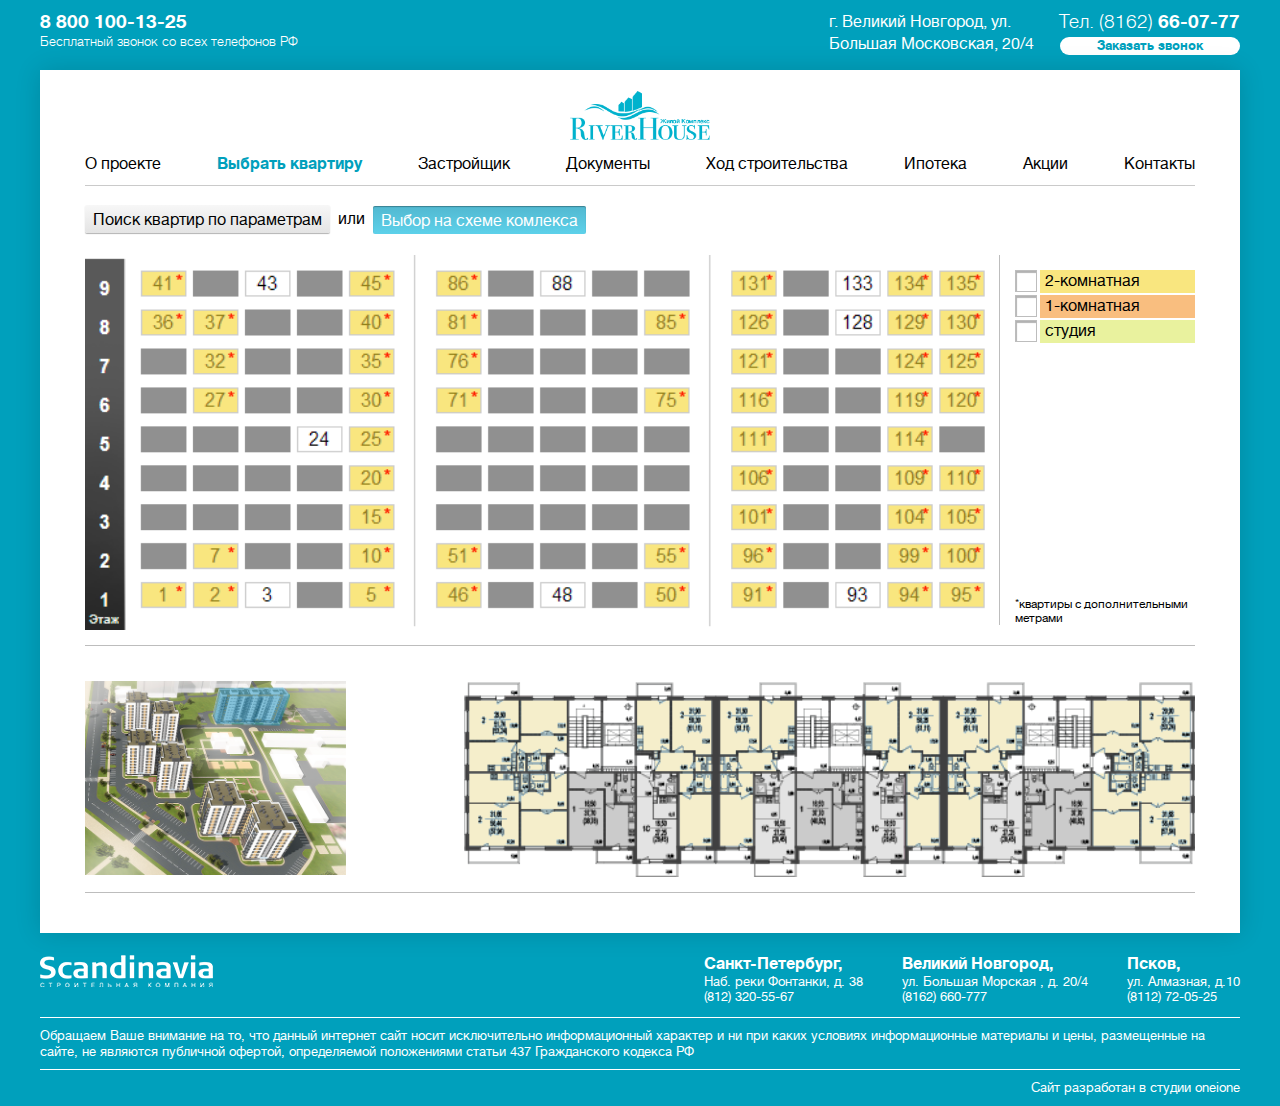
<file: choose-flat-scheme.html>
<!DOCTYPE html>
<!--[if lt IE 7]>      <html class="no-js lt-ie9 lt-ie8 lt-ie7"> <![endif]-->
<!--[if IE 7]>         <html class="no-js lt-ie9 lt-ie8"> <![endif]-->
<!--[if IE 8]>         <html class="no-js lt-ie9"> <![endif]-->
<!--[if gt IE 8]><!--> <html class="no-js"> <!--<![endif]-->
<head>
    <meta charset="utf-8">
    <meta http-equiv="X-UA-Compatible" content="IE=edge">

    <title>River House</title>

    <meta name="description" content="">
    <meta name="author" content="">
    <meta name="viewport" content="width=device-width,initial-scale=1">

    <!-- Place favicon.ico and apple-touch-icon.png in the root directory: mathiasbynens.be/notes/touch-icons -->
    <link rel="icon" href="favicon.png" type="image/x-icon"/>

    <link rel="stylesheet" href="css/style.css">
    <script src="js/modernizr-2.6.2.min.js"></script>
</head>

<body>
    <!--style for touch-menu in header.less-->
    <div class="touch-menu__wrap">
        <nav class="touch-menu">
            <ul>
                <li><a href="about.html">О проекте</a></li>
                <li><a href="choose-flat.html">Выбрать квартиру</a></li>
                <li><a target="_blank" href="http://oneione.github.io/Skandinavia_outer/">Застройщик</a></li>
                <li><a href="documents.html">Документы</a></li>
                <li><a href="construction-progress.html">Ход строительства</a></li>
                <li><a href="mortgage.html">Ипотека</a></li>
                <li><a href="promo.html">Акции</a></li>
                <li><a href="contacts.html">Контакты</a></li>
            </ul>
        </nav>
        <div class="touch-contacts__wrap">
            <div class="touch-tel">
                <p><b>Офис продаж</b></p>
                <p>(8162) 66-07-77</p>
            </div>
            <div class="touch-address">
                <p>г. Великий Новгород,</p>
                <p>ул. Большая Московская, 20/4</p>
            </div>
            <p><a class="order-call__button order-call__button--touch" href="#">Заказать звонок</a></p>
        </div>
    </div>

    <div class="main-wrap">

        <header class="header">
            <div class="wrap">
                <div class="header__wrap">

                    <div class="header__company-tel">
                        <p class="company-tel">8 800 100-13-25</p>
                        <p class="description">Бесплатный звонок со всех телефонов РФ </p>
                    </div>

                    <div class="header__order-call">
                        <p class="order-tel">Тел. (8162) <span class="base-tel">66-07-77</span></p>
                        <a class="order-call__button" href="#">Заказать звонок</a>
                    </div>

                    <div class="header__address">
                        <p>г. Великий Новгород, ул. Большая Московская, 20/4</p>
                    </div>

                </div>
            </div>
        </header>


        <!--style for all wrappers in project__style.less-->
        <section class="page-wrap">
            <div class="wrap">
                <div class="page-content-wrap">

                    <header class="content-header">
                        <div class="content__logo-wrap">
                            <div class="img-wrap">
                                <a href="index.html"><img src="img/logo.png" alt="River House"/></a>
                            </div>
                        </div>
                        <nav class="main-menu">
                            <ul>
                                <li><a href="about.html">О проекте</a></li>
                                <li class="active"><a href="choose-flat.html">Выбрать квартиру</a></li>
                                <li><a target="_blank" href="http://oneione.github.io/Skandinavia_outer/">Застройщик</a></li>
                                <li><a href="documents.html">Документы</a></li>
                                <li><a href="construction-progress.html">Ход строительства</a></li>
                                <li><a href="mortgage.html">Ипотека</a></li>
                                <li><a href="promo.html">Акции</a></li>
                                <li><a href="contacts.html">Контакты</a></li>
                            </ul>
                        </nav>

                        <a class="touch-menu-control" href="#"></a>

                    </header>

                    <div class="page-content choose-flat-page">

                        <div class="choose-flat__way">
                            <a class="checkbox-button" href="choose-flat-params.html">Поиск квартир по параметрам</a>
                            &nbsp;или&nbsp;
                            <a class="checkbox-button active" href="choose-flat-scheme.html">Выбор на схеме комлекса</a>
                        </div>


                        <div class="choose-flat__complex-scheme">
                            <div class="complex-scheme-wrap">
                                <div class="img-wrap">
                                    <img src="img/choose-flat-sheme.png" alt=""/>
                                </div>
                            </div>
                            <div class="complex-scheme__params-wrap">
                                <form class="complex-scheme__params-form" action="">
                                    <div class="complex-scheme__param-wrap">
                                        <input id="2rooms-flat" class="complex-scheme__param-checkbox" type="checkbox"/>
                                        <label class="complex-scheme__param" for="2rooms-flat">2-комнатная</label>
                                    </div>
                                    <div class="complex-scheme__param-wrap">
                                        <input id="1rooms-flat" class="complex-scheme__param-checkbox" type="checkbox"/>
                                        <label class="complex-scheme__param" for="1rooms-flat">1-комнатная</label>
                                    </div>
                                    <div class="complex-scheme__param-wrap">
                                        <input id="0rooms-flat" class="complex-scheme__param-checkbox" type="checkbox"/>
                                        <label class="complex-scheme__param" for="0rooms-flat">студия</label>
                                    </div>
                                </form>

                                <p class="choose-flat__complex-scheme-params-info">
                                    *квартиры с
                                    дополнительными
                                    метрами
                                </p>
                            </div>
                        </div>


                        <div class="complex__schemes">
                            <div class="flat-scheme-wrap">
                                <div class="img-wrap">
                                    <img src="img/flat-scheme.png" alt="Схема комплекса"/>
                                    <a class="scheme-selection scheme-selection--first" href="choose-flat-scheme.html"></a>
                                    <a class="scheme-selection scheme-selection--second show-selection" href="choose-flat-scheme.html"></a>
                                </div>
                            </div>
                            <div class="floor-scheme-wrap">
                                <div class="img-wrap">
                                    <img src="img/floor-plan.png" alt=""/>
                                </div>
                            </div>
                        </div><!-- complex__shemes -->
                    </div>

                </div><!-- end page-content-wrap -->
            </div><!-- end wrap -->
        </section><!-- end page-wrap -->
        <div class="push"></div>
    </div> <!-- end main-wrap -->

    <footer class="footer">
        <div class="wrap">
            <div class="footer__wrap">

                <div class="footer__contacts-wrap">
                    <div class="footer__logo-company">
                        <a href="#" target="_blank"><img src="img/logo-company.png" alt="Skandinavia"/></a>
                    </div>
                    <div class="footer__logo-company footer__logo-company--tel">
                        <a href="#" target="_blank"><img src="img/logo-company_320.png" alt="Skandinavia"/></a>
                    </div>
                    <ul class="footer__contacts">
                        <li>
                            <p class="city">Санкт-Петербург,</p>

                            <p class="address">Наб. реки Фонтанки, д. 38</p>

                            <p class="tel">(812) 320-55-67</p>
                        </li>
                        <li>
                            <p class="city">Великий Новгород,</p>

                            <p class="address">ул. Большая Морская , д. 20/4</p>

                            <p class="tel">(8162) 660-777</p>
                        </li>
                        <li>
                            <p class="city">Псков,</p>

                            <p class="address">ул. Алмазная, д.10</p>

                            <p class="tel">(8112) 72-05-25</p>
                        </li>
                    </ul>
                </div>

                <div class="footer__legal-info">
                    <p>Обращаем Ваше внимание на то, что данный интернет сайт носит исключительно информационный характер и ни при каких условиях информационные материалы и цены, размещенные на сайте, не являются публичной офертой, определяемой положениями статьи 437 Гражданского кодекса РФ</p>
                </div>

                <p class="developed-by">Cайт разработан в студии <a href="http://oneione.ru" target="_blank">oneione</a></p>

            </div>
        </div>
    </footer>

    <script src="js/jquery-1.10.2.min.js"></script>
    <script defer src="js/plugins.js"></script>
    <script defer src="js/script.js"></script>
</body>
</html>
</file>
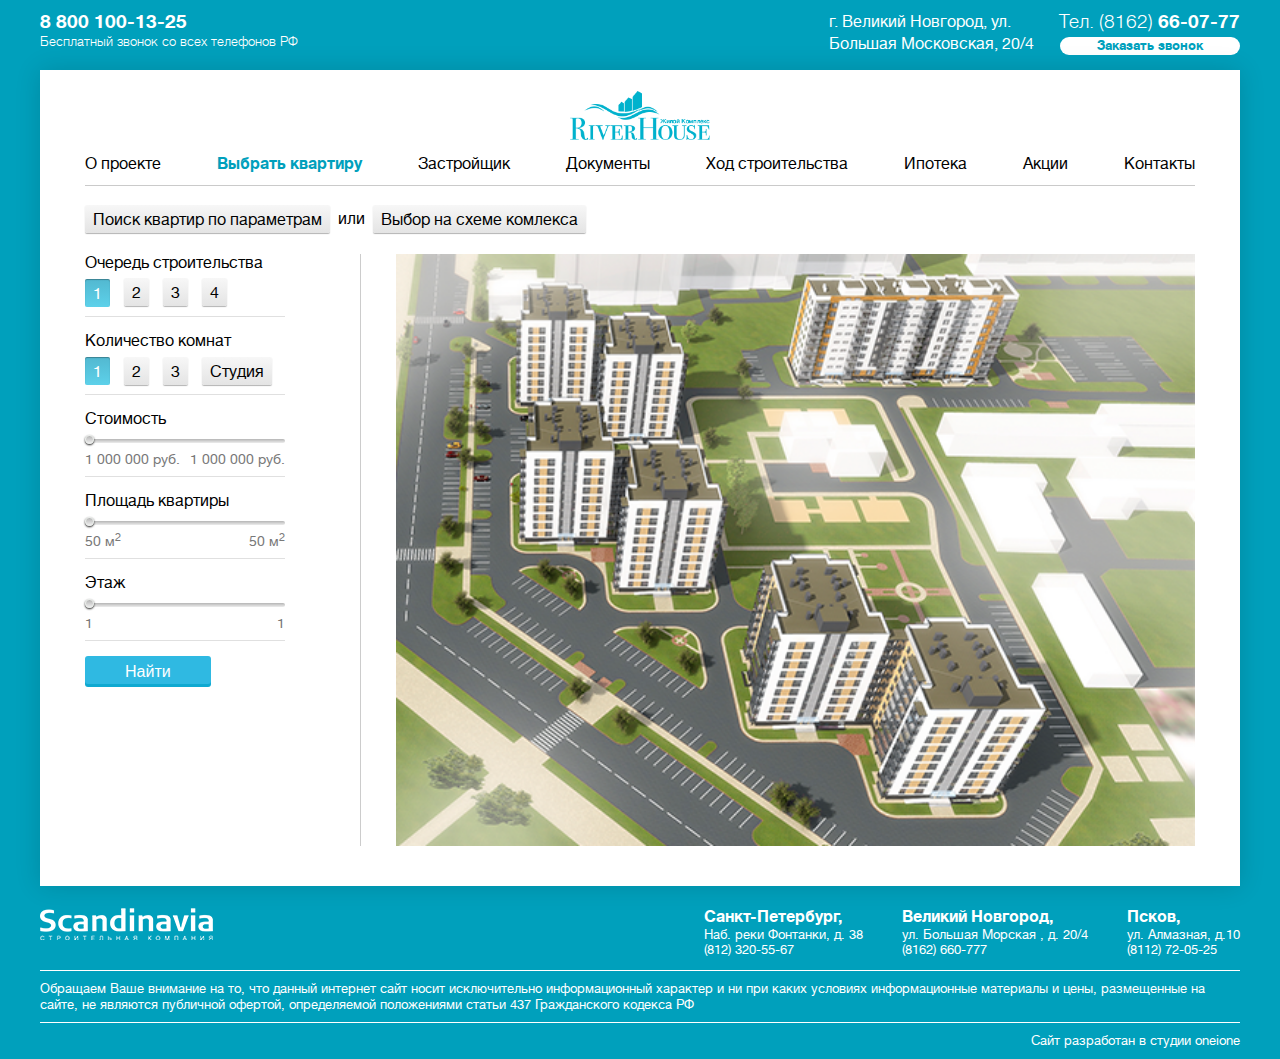
<file: choose-flat.html>
<!DOCTYPE html>
<!--[if lt IE 7]>      <html class="no-js lt-ie9 lt-ie8 lt-ie7"> <![endif]-->
<!--[if IE 7]>         <html class="no-js lt-ie9 lt-ie8"> <![endif]-->
<!--[if IE 8]>         <html class="no-js lt-ie9"> <![endif]-->
<!--[if gt IE 8]><!--> <html class="no-js"> <!--<![endif]-->
<head>
    <meta charset="utf-8">
    <meta http-equiv="X-UA-Compatible" content="IE=edge">

    <title>River House</title>

    <meta name="description" content="">
    <meta name="author" content="">
    <meta name="viewport" content="width=device-width,initial-scale=1">

    <!-- Place favicon.ico and apple-touch-icon.png in the root directory: mathiasbynens.be/notes/touch-icons -->
    <link rel="icon" href="favicon.png" type="image/x-icon"/>

    <link rel="stylesheet" href="css/style.css">
    <script src="js/modernizr-2.6.2.min.js"></script>
</head>

<body>
    <!--style for touch-menu in header.less-->
    <div class="touch-menu__wrap">
        <nav class="touch-menu">
            <ul>
                <li><a href="about.html">О проекте</a></li>
                <li><a href="choose-flat.html">Выбрать квартиру</a></li>
                <li><a target="_blank" href="http://oneione.github.io/Skandinavia_outer/">Застройщик</a></li>
                <li><a href="documents.html">Документы</a></li>
                <li><a href="construction-progress.html">Ход строительства</a></li>
                <li><a href="mortgage.html">Ипотека</a></li>
                <li><a href="promo.html">Акции</a></li>
                <li><a href="contacts.html">Контакты</a></li>
            </ul>
        </nav>
        <div class="touch-contacts__wrap">
            <div class="touch-tel">
                <p><b>Офис продаж</b></p>
                <p>(8162) 66-07-77</p>
            </div>
            <div class="touch-address">
                <p>г. Великий Новгород,</p>
                <p>ул. Большая Московская, 20/4</p>
            </div>
            <p><a class="order-call__button order-call__button--touch" href="#">Заказать звонок</a></p>
        </div>
    </div>

    <div class="main-wrap">

        <header class="header">
            <div class="wrap">
                <div class="header__wrap">

                    <div class="header__company-tel">
                        <p class="company-tel">8 800 100-13-25</p>
                        <p class="description">Бесплатный звонок со всех телефонов РФ </p>
                    </div>

                    <div class="header__order-call">
                        <p class="order-tel">Тел. (8162) <span class="base-tel">66-07-77</span></p>
                        <a class="order-call__button" href="#">Заказать звонок</a>
                    </div>

                    <div class="header__address">
                        <p>г. Великий Новгород, ул. Большая Московская, 20/4</p>
                    </div>

                </div>
            </div>
        </header>


        <!--style for all wrappers in project__style.less-->
        <section class="page-wrap">
            <div class="wrap">
                <div class="page-content-wrap">

                    <header class="content-header">
                        <div class="content__logo-wrap">
                            <div class="img-wrap">
                                <a href="index.html"><img src="img/logo.png" alt="River House"/></a>
                            </div>
                        </div>
                        <nav class="main-menu">
                            <ul>
                                <li><a href="about.html">О проекте</a></li>
                                <li class="active"><a href="choose-flat.html">Выбрать квартиру</a></li>
                                <li><a target="_blank" href="http://oneione.github.io/Skandinavia_outer/">Застройщик</a></li>
                                <li><a href="documents.html">Документы</a></li>
                                <li><a href="construction-progress.html">Ход строительства</a></li>
                                <li><a href="mortgage.html">Ипотека</a></li>
                                <li><a href="promo.html">Акции</a></li>
                                <li><a href="contacts.html">Контакты</a></li>
                            </ul>
                        </nav>

                        <a class="touch-menu-control" href="#"></a>

                    </header>

                    <div class="page-content choose-flat-page">

                        <div class="choose-flat__way">
                            <a class="checkbox-button" href="choose-flat-params.html">Поиск квартир по параметрам</a>
                            &nbsp;или&nbsp;
                            <a class="checkbox-button" href="choose-flat-scheme.html">Выбор на схеме комлекса</a>
                        </div>

                        <div class="flat-search__form-wrap">
                            <form class="flat-search__form" action="choose-flat-params.html">
                                <div class="flat-search__param-wrap">
                                    <p class="flat-search__param-title">Очередь строительства</p>

                                    <!--вот тут порядок следования input > label важен -->
                                    <input checked id="construction-phase-1" class="radio-input" type="radio" value="1" name="construction-phase"/>
                                    <label class="radio-button" for="construction-phase-1">1</label>

                                    <input id="construction-phase-2" class="radio-input" type="radio" value="2" name="construction-phase"/>
                                    <label class="radio-button" for="construction-phase-2">2</label>

                                    <input id="construction-phase-3" class="radio-input" type="radio" value="3" name="construction-phase"/>
                                    <label class="radio-button" for="construction-phase-3">3</label>

                                    <input id="construction-phase-4" class="radio-input" type="radio" value="4" name="construction-phase"/>
                                    <label class="radio-button" for="construction-phase-4">4</label>
                                </div><!-- end flat-search__param-wrap -->

                                <div class="flat-search__param-wrap">
                                    <p class="flat-search__param-title">Количество комнат</p>

                                    <!--вот тут порядок следования input > label важен -->
                                    <input checked id="rooms-count-1" class="radio-input" type="radio" value="1" name="rooms-count"/>
                                    <label class="radio-button" for="rooms-count-1">1</label>

                                    <input id="rooms-count-2" class="radio-input" type="radio" value="2" name="rooms-count"/>
                                    <label class="radio-button" for="rooms-count-2">2</label>

                                    <input id="rooms-count-3" class="radio-input" type="radio" value="3" name="rooms-count"/>
                                    <label class="radio-button" for="rooms-count-3">3</label>

                                    <input id="rooms-count-studio" class="radio-input" type="radio" value="studio" name="rooms-count"/>
                                    <label class="radio-button" for="rooms-count-studio">Студия</label>
                                </div><!-- end flat-search__param-wrap -->

                                <!--Скрипт для ползунков внизу страницы (в прод-версии надо будет перенести в scripts.js)-->
                                <div class="flat-search__param-wrap">
                                    <p class="flat-search__param-title">Стоимость</p>

                                    <div class="flat-range" id="price-range"></div>
                                    <p class="flat-range__subscription">
                                        <span class="flat-range__min"><span class="value">1 000 000</span> руб.</span>
                                        <span class="flat-range__max"><span class="value">1 000 000</span> руб.</span>
                                    </p>
                                </div><!-- end flat-search__param-wrap -->

                                <div class="flat-search__param-wrap">
                                    <p class="flat-search__param-title">Площадь квартиры</p>

                                    <div class="flat-range" id="square-range"></div>
                                    <p class="flat-range__subscription">
                                        <span class="flat-range__min"><span class="value">50</span> м<sup>2</sup></span>
                                        <span class="flat-range__max"><span class="value">50</span> м<sup>2</sup></span>
                                    </p>
                                </div><!-- end flat-search__param-wrap -->

                                <div class="flat-search__param-wrap">
                                    <p class="flat-search__param-title">Этаж</p>

                                    <div class="flat-range" id="floor-range"></div>
                                    <p class="flat-range__subscription">
                                        <span class="flat-range__min"><span class="value">1</span></span>
                                        <span class="flat-range__max"><span class="value">1</span></span>
                                    </p>
                                </div><!-- end flat-search__param-wrap -->

                                <input class="button button--blue" type="submit" value="Найти"/>

                            </form>
                        </div><!-- end search__form-wrap -->

                        <div class="flat-scheme-wrap">
                            <div class="img-wrap">
                                <img src="img/flat-scheme.png" alt="Схема комплекса"/>
                                <a class="scheme-selection scheme-selection--first" href="choose-flat-scheme.html"></a>
                                <a class="scheme-selection scheme-selection--second" href="choose-flat-scheme.html"></a>
                            </div>
                        </div>

                    </div><!-- end page-wrap.choose-flat-page -->

                </div><!-- end page-content-wrap -->
            </div><!-- end wrap -->
        </section><!-- end page-wrap -->
        <div class="push"></div>
    </div> <!-- end main-wrap -->

    <footer class="footer">
        <div class="wrap">
            <div class="footer__wrap">

                <div class="footer__contacts-wrap">
                    <div class="footer__logo-company">
                        <a href="#" target="_blank"><img src="img/logo-company.png" alt="Skandinavia"/></a>
                    </div>
                    <div class="footer__logo-company footer__logo-company--tel">
                        <a href="#" target="_blank"><img src="img/logo-company_320.png" alt="Skandinavia"/></a>
                    </div>
                    <ul class="footer__contacts">
                        <li>
                            <p class="city">Санкт-Петербург,</p>

                            <p class="address">Наб. реки Фонтанки, д. 38</p>

                            <p class="tel">(812) 320-55-67</p>
                        </li>
                        <li>
                            <p class="city">Великий Новгород,</p>

                            <p class="address">ул. Большая Морская , д. 20/4</p>

                            <p class="tel">(8162) 660-777</p>
                        </li>
                        <li>
                            <p class="city">Псков,</p>

                            <p class="address">ул. Алмазная, д.10</p>

                            <p class="tel">(8112) 72-05-25</p>
                        </li>
                    </ul>
                </div>

                <div class="footer__legal-info">
                    <p>Обращаем Ваше внимание на то, что данный интернет сайт носит исключительно информационный характер и ни при каких условиях информационные материалы и цены, размещенные на сайте, не являются публичной офертой, определяемой положениями статьи 437 Гражданского кодекса РФ</p>
                </div>

                <p class="developed-by">Cайт разработан в студии <a href="http://oneione.ru" target="_blank">oneione</a></p>

            </div>
        </div>
    </footer>

    <script src="js/jquery-1.10.2.min.js"></script>
    <script defer src="js/plugins.js"></script>
    <script defer src="js/script.js"></script>

    <script>
        $(document).ready(function(){

            //uses jQuery UI library!

            //price range:
            $( "#price-range" ).slider({
                range: true, //double range
                min:1000000,
                max:5000000,
                step:100000,
                change: function(e, ui){
                    var $wrap = $(this).parent(),
                        $minElem = $wrap.find('.flat-range__min .value'),
                        $maxElem = $wrap.find('.flat-range__max .value');

                    $minElem.text(ui.values[0]);
                    $maxElem.text(ui.values[1]);
                    console.log('Введено от: ' + ui.values[0] + ', до ' + ui.values[1]);
                }
            });

            //square range:
            $( "#square-range" ).slider({
                range: true, //double range
                min:50,
                max:100,
                step:1,
                change: function(e, ui){
                    var $wrap = $(this).parent(),
                            $minElem = $wrap.find('.flat-range__min .value'),
                            $maxElem = $wrap.find('.flat-range__max .value');

                    $minElem.text(ui.values[0]);
                    $maxElem.text(ui.values[1]);
                    console.log('Введено от: ' + ui.values[0] + ', до ' + ui.values[1]);
                }
            });

            //floor range:
            $( "#floor-range" ).slider({
                range: true, //double range
                min:1,
                max:14,
                step:1,
                change: function(e, ui){
                    var $wrap = $(this).parent(),
                            $minElem = $wrap.find('.flat-range__min .value'),
                            $maxElem = $wrap.find('.flat-range__max .value');

                    $minElem.text(ui.values[0]);
                    $maxElem.text(ui.values[1]);
                    console.log('Введено от: ' + ui.values[0] + ', до ' + ui.values[1]);
                }
            });
        });
    </script>

</body>
</html>
</file>
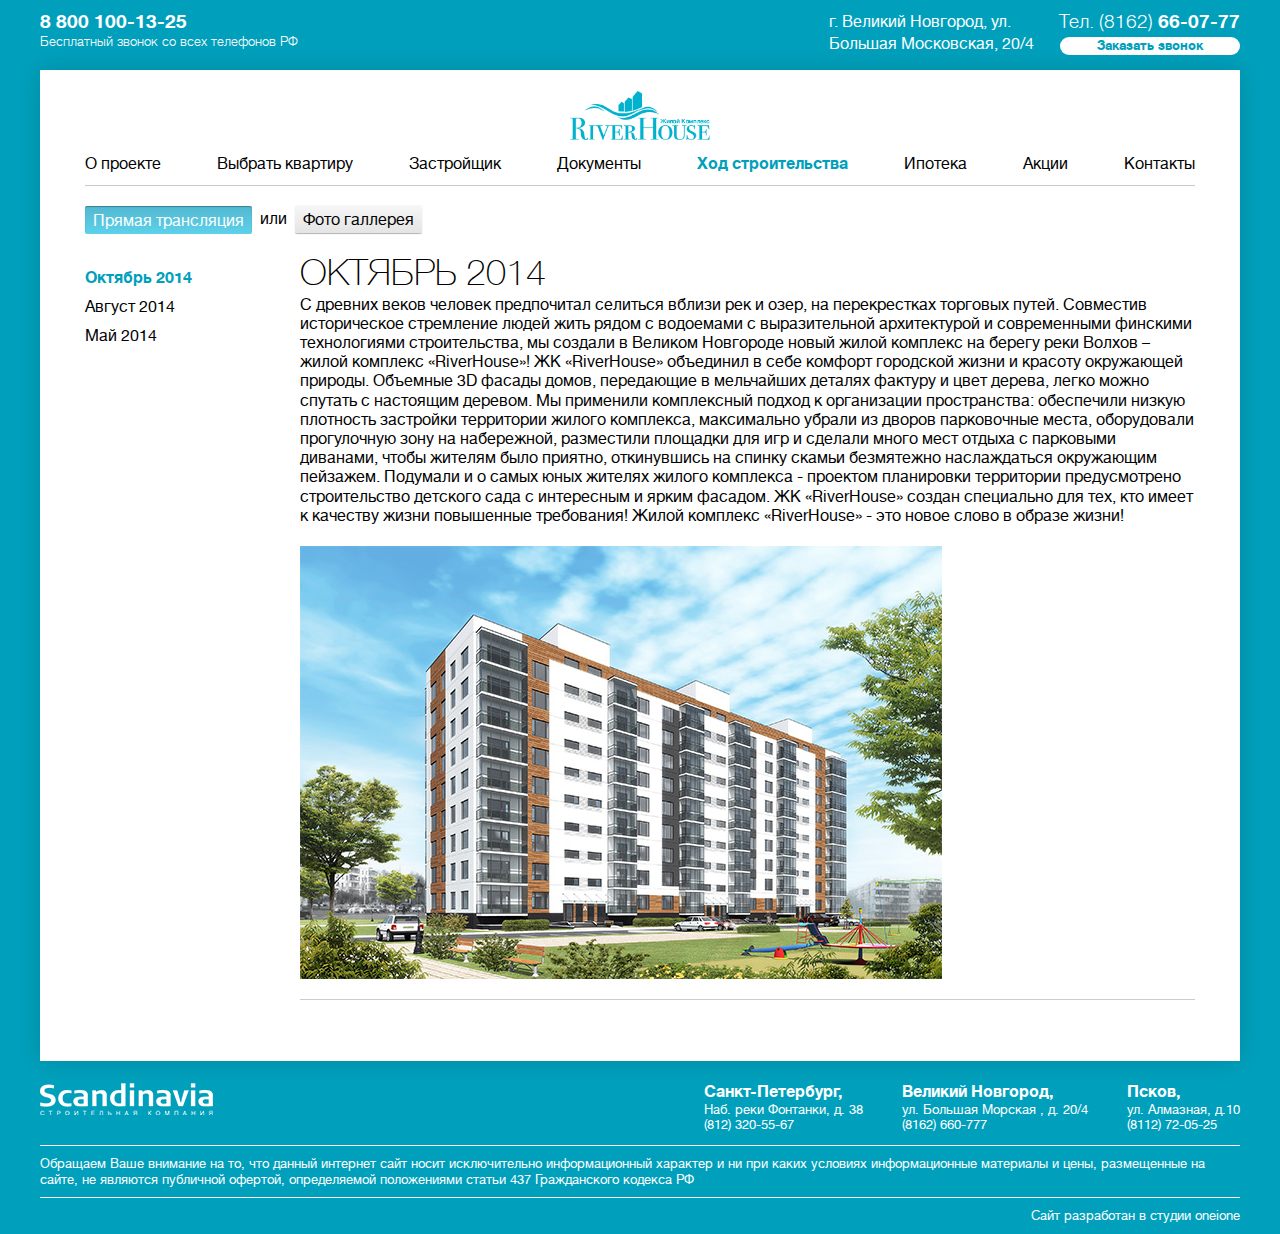
<file: construction-progress-live.html>
<!DOCTYPE html>
<!--[if lt IE 7]>      <html class="no-js lt-ie9 lt-ie8 lt-ie7"> <![endif]-->
<!--[if IE 7]>         <html class="no-js lt-ie9 lt-ie8"> <![endif]-->
<!--[if IE 8]>         <html class="no-js lt-ie9"> <![endif]-->
<!--[if gt IE 8]><!--> <html class="no-js"> <!--<![endif]-->
<head>
    <meta charset="utf-8">
    <meta http-equiv="X-UA-Compatible" content="IE=edge">

    <title>River House</title>

    <meta name="description" content="">
    <meta name="author" content="">
    <meta name="viewport" content="width=device-width,initial-scale=1">

    <!-- Place favicon.ico and apple-touch-icon.png in the root directory: mathiasbynens.be/notes/touch-icons -->
    <link rel="icon" href="favicon.png" type="image/x-icon"/>

    <link rel="stylesheet" href="css/style.css">
    <script src="js/modernizr-2.6.2.min.js"></script>
</head>

<body>
    <!--style for touch-menu in header.less-->
    <div class="touch-menu__wrap">
        <nav class="touch-menu">
            <ul>
                <li><a href="about.html">О проекте</a></li>
                <li><a href="choose-flat.html">Выбрать квартиру</a></li>
                <li><a target="_blank" href="http://oneione.github.io/Skandinavia_outer/">Застройщик</a></li>
                <li><a href="documents.html">Документы</a></li>
                <li class="active"><a href="construction-progress.html">Ход строительства</a></li>
                <li><a href="mortgage.html">Ипотека</a></li>
                <li><a href="promo.html">Акции</a></li>
                <li><a  href="contacts.html">Контакты</a></li>
            </ul>
        </nav>
        <div class="touch-contacts__wrap">
            <div class="touch-tel">
                <p><b>Офис продаж</b></p>
                <p>(8162) 66-07-77</p>
            </div>
            <div class="touch-address">
                <p>г. Великий Новгород,</p>
                <p>ул. Большая Московская, 20/4</p>
            </div>
            <p><a class="order-call__button order-call__button--touch" href="#">Заказать звонок</a></p>
        </div>
    </div>

    <div class="main-wrap">

        <header class="header">
            <div class="wrap">
                <div class="header__wrap">

                    <div class="header__company-tel">
                        <p class="company-tel">8 800 100-13-25</p>
                        <p class="description">Бесплатный звонок со всех телефонов РФ </p>
                    </div>

                    <div class="header__order-call">
                        <p class="order-tel">Тел. (8162) <span class="base-tel">66-07-77</span></p>
                        <a class="order-call__button" href="#">Заказать звонок</a>
                    </div>

                    <div class="header__address">
                        <p>г. Великий Новгород, ул. Большая Московская, 20/4</p>
                    </div>

                </div>
            </div>
        </header>


        <!--style for all wrappers in project__style.less-->
        <section class="page-wrap">
            <div class="wrap">
                <div class="page-content-wrap">

                    <header class="content-header">
                        <div class="content__logo-wrap">
                            <div class="img-wrap">
                                <a href="index.html"><img src="img/logo.png" alt="River House"/></a>
                            </div>
                        </div>
                        <nav class="main-menu">
                            <ul>
                                <li><a href="about.html">О проекте</a></li>
                                <li><a href="choose-flat.html">Выбрать квартиру</a></li>
                                <li><a target="_blank" href="http://oneione.github.io/Skandinavia_outer/">Застройщик</a></li>
                                <li><a href="documents.html">Документы</a></li>
                                <li class="active"><a href="construction-progress.html">Ход строительства</a></li>
                                <li><a href="mortgage.html">Ипотека</a></li>
                                <li><a href="promo.html">Акции</a></li>
                                <li><a href="contacts.html">Контакты</a></li>
                            </ul>
                        </nav>

                        <a class="touch-menu-control" href="#"></a>

                    </header>

                    <div class="page-content construction-progress-page">
                        <div class="construction__view">
                            <a class="checkbox-button active" href="construction-progress-live.html">Прямая трансляция</a>
                            &nbsp;или&nbsp;
                            <a class="checkbox-button" href="construction-progress.html">Фото галлерея</a>
                        </div>
                        <div class="construction__wrap">
                            <ul class="construction__nav">
                                <li class="active">
                                    <a class="construction__link" href="#october">Октябрь 2014</a>

                                    <article class="construction__content text-page-style" id="october">
                                        <h1 class="construction__title">Октябрь 2014</h1>
                                        <p>С древних веков человек предпочитал селиться вблизи рек и озер, на перекрестках торговых путей. Совместив историческое стремление людей жить рядом с водоемами с выразительной архитектурой и современными финскими технологиями строительства, мы создали в Великом Новгороде новый жилой комплекс на берегу реки Волхов – жилой комплекс «RiverHouse»!
                                            ЖК «RiverHouse» объединил в себе комфорт городской жизни и красоту окружающей природы. Объемные 3D фасады домов, передающие в мельчайших деталях фактуру и цвет дерева, легко можно спутать с настоящим деревом. Мы применили комплексный подход к организации пространства: обеспечили низкую
                                            плотность застройки территории жилого комплекса, максимально убрали из дворов
                                            парковочные места, оборудовали прогулочную зону на набережной, разместили площадки для игр и сделали много мест отдыха с парковыми диванами, чтобы жителям было приятно, откинувшись на спинку скамьи безмятежно
                                            наслаждаться окружающим пейзажем. Подумали и о самых юных жителях жилого комплекса - проектом планировки территории предусмотрено строительство детского сада с интересным и ярким фасадом. ЖК «RiverHouse» создан специально для тех, кто имеет к качеству жизни повышенные требования!
                                            Жилой комплекс «RiverHouse» - это новое слово в образе жизни!</p>
                                        <img src="img/content-pic.jpg" alt=""/>
                                        <hr/>
                                    </article>
                                </li>
                                <li>
                                    <a class="construction__link" href="#august">Август 2014</a>

                                    <article class="construction__content text-page-style" id="august">
                                        <h1 class="construction__title">Август 2014</h1>
                                        <p>С древних веков человек предпочитал селиться вблизи рек и озер, на перекрестках торговых путей. Совместив историческое стремление людей жить рядом с водоемами с выразительной архитектурой и современными финскими технологиями строительства, мы создали в Великом Новгороде новый жилой комплекс на берегу реки Волхов – жилой комплекс «RiverHouse»!
                                            ЖК «RiverHouse» объединил в себе комфорт городской жизни и красоту окружающей природы. Объемные 3D фасады домов, передающие в мельчайших деталях фактуру и цвет дерева, легко можно спутать с настоящим деревом. Мы применили комплексный подход к организации пространства: обеспечили низкую
                                            плотность застройки территории жилого комплекса, максимально убрали из дворов
                                            парковочные места, оборудовали прогулочную зону на набережной, разместили площадки для игр и сделали много мест отдыха с парковыми диванами, чтобы жителям было приятно, откинувшись на спинку скамьи безмятежно
                                            наслаждаться окружающим пейзажем. Подумали и о самых юных жителях жилого комплекса - проектом планировки территории предусмотрено строительство детского сада с интересным и ярким фасадом. ЖК «RiverHouse» создан специально для тех, кто имеет к качеству жизни повышенные требования!
                                            Жилой комплекс «RiverHouse» - это новое слово в образе жизни!</p>
                                        <img src="img/content-pic.jpg" alt=""/>
                                        <hr/>
                                    </article>
                                </li>
                                <li>
                                    <a class="construction__link" href="#may">Май 2014</a>

                                    <article class="construction__content text-page-style" id="may">
                                        <h1 class="construction__title">Май 2014</h1>
                                        <p>С древних веков человек предпочитал селиться вблизи рек и озер, на перекрестках торговых путей. Совместив историческое стремление людей жить рядом с водоемами с выразительной архитектурой и современными финскими технологиями строительства, мы создали в Великом Новгороде новый жилой комплекс на берегу реки Волхов – жилой комплекс «RiverHouse»!
                                            ЖК «RiverHouse» объединил в себе комфорт городской жизни и красоту окружающей природы. Объемные 3D фасады домов, передающие в мельчайших деталях фактуру и цвет дерева, легко можно спутать с настоящим деревом. Мы применили комплексный подход к организации пространства: обеспечили низкую
                                            плотность застройки территории жилого комплекса, максимально убрали из дворов
                                            парковочные места, оборудовали прогулочную зону на набережной, разместили площадки для игр и сделали много мест отдыха с парковыми диванами, чтобы жителям было приятно, откинувшись на спинку скамьи безмятежно
                                            наслаждаться окружающим пейзажем. Подумали и о самых юных жителях жилого комплекса - проектом планировки территории предусмотрено строительство детского сада с интересным и ярким фасадом. ЖК «RiverHouse» создан специально для тех, кто имеет к качеству жизни повышенные требования!
                                            Жилой комплекс «RiverHouse» - это новое слово в образе жизни!</p>
                                        <img src="img/content-pic.jpg" alt=""/>
                                        <hr/>
                                    </article>
                                </li>

                            </ul>
                        </div>
                    </div>

                </div><!-- end page-content-wrap -->
            </div><!-- end wrap -->
        </section><!-- end page-wrap -->
        <div class="push"></div>
    </div> <!-- end main-wrap -->

    <footer class="footer">
        <div class="wrap">
            <div class="footer__wrap">

                <div class="footer__contacts-wrap">
                    <div class="footer__logo-company">
                        <a href="#" target="_blank"><img src="img/logo-company.png" alt="Skandinavia"/></a>
                    </div>
                    <div class="footer__logo-company footer__logo-company--tel">
                        <a href="#" target="_blank"><img src="img/logo-company_320.png" alt="Skandinavia"/></a>
                    </div>
                    <ul class="footer__contacts">
                        <li>
                            <p class="city">Санкт-Петербург,</p>

                            <p class="address">Наб. реки Фонтанки, д. 38</p>

                            <p class="tel">(812) 320-55-67</p>
                        </li>
                        <li>
                            <p class="city">Великий Новгород,</p>

                            <p class="address">ул. Большая Морская , д. 20/4</p>

                            <p class="tel">(8162) 660-777</p>
                        </li>
                        <li>
                            <p class="city">Псков,</p>

                            <p class="address">ул. Алмазная, д.10</p>

                            <p class="tel">(8112) 72-05-25</p>
                        </li>
                    </ul>
                </div>

                <div class="footer__legal-info">
                    <p>Обращаем Ваше внимание на то, что данный интернет сайт носит исключительно информационный характер и ни при каких условиях информационные материалы и цены, размещенные на сайте, не являются публичной офертой, определяемой положениями статьи 437 Гражданского кодекса РФ</p>
                </div>

                <p class="developed-by">Cайт разработан в студии <a href="http://oneione.ru" target="_blank">oneione</a></p>

            </div>
        </div>
    </footer>

    <script src="js/jquery-1.10.2.min.js"></script>
    <script defer src="js/plugins.js"></script>
    <script defer src="js/script.js"></script>
</body>
</html>
</file>
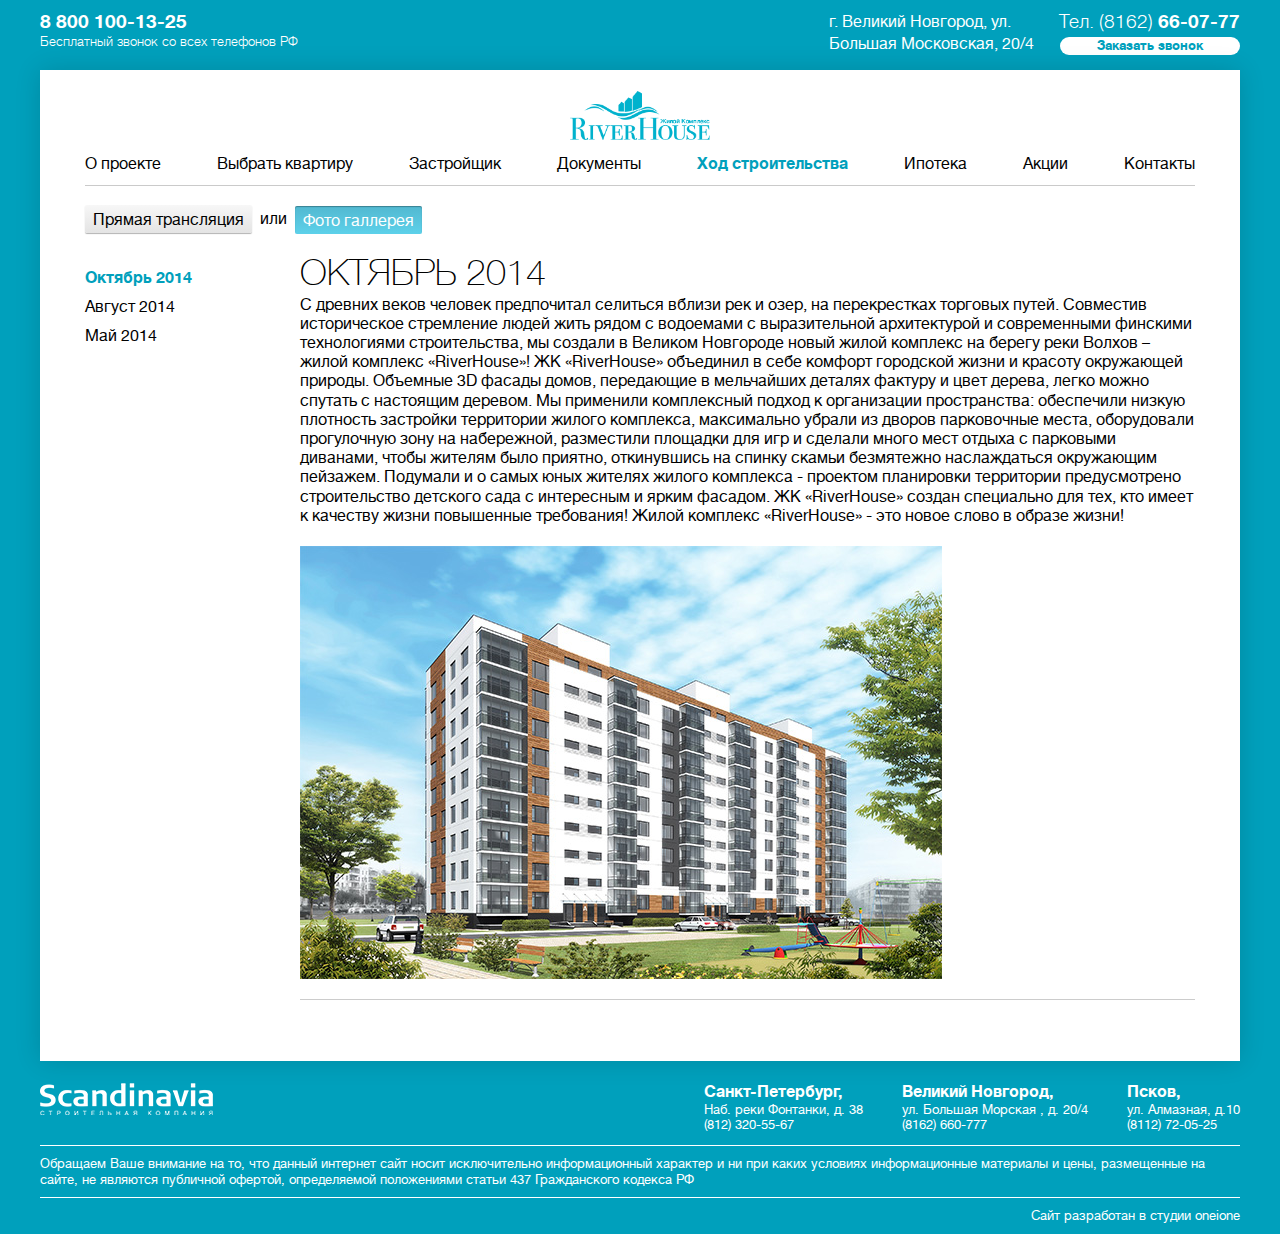
<file: construction-progress.html>
<!DOCTYPE html>
<!--[if lt IE 7]>      <html class="no-js lt-ie9 lt-ie8 lt-ie7"> <![endif]-->
<!--[if IE 7]>         <html class="no-js lt-ie9 lt-ie8"> <![endif]-->
<!--[if IE 8]>         <html class="no-js lt-ie9"> <![endif]-->
<!--[if gt IE 8]><!--> <html class="no-js"> <!--<![endif]-->
<head>
    <meta charset="utf-8">
    <meta http-equiv="X-UA-Compatible" content="IE=edge">

    <title>River House</title>

    <meta name="description" content="">
    <meta name="author" content="">
    <meta name="viewport" content="width=device-width,initial-scale=1">

    <!-- Place favicon.ico and apple-touch-icon.png in the root directory: mathiasbynens.be/notes/touch-icons -->
    <link rel="icon" href="favicon.png" type="image/x-icon"/>

    <link rel="stylesheet" href="css/style.css">
    <script src="js/modernizr-2.6.2.min.js"></script>
</head>

<body>
    <!--style for touch-menu in header.less-->
    <div class="touch-menu__wrap">
        <nav class="touch-menu">
            <ul>
                <li><a href="about.html">О проекте</a></li>
                <li><a href="choose-flat.html">Выбрать квартиру</a></li>
                <li><a target="_blank" href="http://oneione.github.io/Skandinavia_outer/">Застройщик</a></li>
                <li><a href="documents.html">Документы</a></li>
                <li class="active"><a href="construction-progress.html">Ход строительства</a></li>
                <li><a href="mortgage.html">Ипотека</a></li>
                <li><a href="promo.html">Акции</a></li>
                <li><a  href="contacts.html">Контакты</a></li>
            </ul>
        </nav>
        <div class="touch-contacts__wrap">
            <div class="touch-tel">
                <p><b>Офис продаж</b></p>
                <p>(8162) 66-07-77</p>
            </div>
            <div class="touch-address">
                <p>г. Великий Новгород,</p>
                <p>ул. Большая Московская, 20/4</p>
            </div>
            <p><a class="order-call__button order-call__button--touch" href="#">Заказать звонок</a></p>
        </div>
    </div>

    <div class="main-wrap">

        <header class="header">
            <div class="wrap">
                <div class="header__wrap">

                    <div class="header__company-tel">
                        <p class="company-tel">8 800 100-13-25</p>
                        <p class="description">Бесплатный звонок со всех телефонов РФ </p>
                    </div>

                    <div class="header__order-call">
                        <p class="order-tel">Тел. (8162) <span class="base-tel">66-07-77</span></p>
                        <a class="order-call__button" href="#">Заказать звонок</a>
                    </div>

                    <div class="header__address">
                        <p>г. Великий Новгород, ул. Большая Московская, 20/4</p>
                    </div>

                </div>
            </div>
        </header>


        <!--style for all wrappers in project__style.less-->
        <section class="page-wrap">
            <div class="wrap">
                <div class="page-content-wrap">

                    <header class="content-header">
                        <div class="content__logo-wrap">
                            <div class="img-wrap">
                                <a href="index.html"><img src="img/logo.png" alt="River House"/></a>
                            </div>
                        </div>
                        <nav class="main-menu">
                            <ul>
                                <li><a href="about.html">О проекте</a></li>
                                <li><a href="choose-flat.html">Выбрать квартиру</a></li>
                                <li><a target="_blank" href="http://oneione.github.io/Skandinavia_outer/">Застройщик</a></li>
                                <li><a href="documents.html">Документы</a></li>
                                <li class="active"><a href="construction-progress.html">Ход строительства</a></li>
                                <li><a href="mortgage.html">Ипотека</a></li>
                                <li><a href="promo.html">Акции</a></li>
                                <li><a href="contacts.html">Контакты</a></li>
                            </ul>
                        </nav>

                        <a class="touch-menu-control" href="#"></a>

                    </header>

                    <div class="page-content construction-progress-page">
                        <div class="construction__view">
                            <a class="checkbox-button" href="construction-progress-live.html">Прямая трансляция</a>
                            &nbsp;или&nbsp;
                            <a class="checkbox-button active" href="construction-progress.html">Фото галлерея</a>
                        </div>
                        <div class="construction__wrap">
                            <ul class="construction__nav">
                                <li class="active">
                                    <a class="construction__link" href="#october">Октябрь 2014</a>

                                    <article class="construction__content text-page-style" id="october">
                                        <h1 class="construction__title">Октябрь 2014</h1>
                                        <p>С древних веков человек предпочитал селиться вблизи рек и озер, на перекрестках торговых путей. Совместив историческое стремление людей жить рядом с водоемами с выразительной архитектурой и современными финскими технологиями строительства, мы создали в Великом Новгороде новый жилой комплекс на берегу реки Волхов – жилой комплекс «RiverHouse»!
                                            ЖК «RiverHouse» объединил в себе комфорт городской жизни и красоту окружающей природы. Объемные 3D фасады домов, передающие в мельчайших деталях фактуру и цвет дерева, легко можно спутать с настоящим деревом. Мы применили комплексный подход к организации пространства: обеспечили низкую
                                            плотность застройки территории жилого комплекса, максимально убрали из дворов
                                            парковочные места, оборудовали прогулочную зону на набережной, разместили площадки для игр и сделали много мест отдыха с парковыми диванами, чтобы жителям было приятно, откинувшись на спинку скамьи безмятежно
                                            наслаждаться окружающим пейзажем. Подумали и о самых юных жителях жилого комплекса - проектом планировки территории предусмотрено строительство детского сада с интересным и ярким фасадом. ЖК «RiverHouse» создан специально для тех, кто имеет к качеству жизни повышенные требования!
                                            Жилой комплекс «RiverHouse» - это новое слово в образе жизни!</p>
                                        <img src="img/content-pic.jpg" alt=""/>
                                        <hr/>
                                    </article>
                                </li>
                                <li>
                                    <a class="construction__link" href="#august">Август 2014</a>

                                    <article class="construction__content text-page-style" id="august">
                                        <h1 class="construction__title">Август 2014</h1>
                                        <p>С древних веков человек предпочитал селиться вблизи рек и озер, на перекрестках торговых путей. Совместив историческое стремление людей жить рядом с водоемами с выразительной архитектурой и современными финскими технологиями строительства, мы создали в Великом Новгороде новый жилой комплекс на берегу реки Волхов – жилой комплекс «RiverHouse»!
                                            ЖК «RiverHouse» объединил в себе комфорт городской жизни и красоту окружающей природы. Объемные 3D фасады домов, передающие в мельчайших деталях фактуру и цвет дерева, легко можно спутать с настоящим деревом. Мы применили комплексный подход к организации пространства: обеспечили низкую
                                            плотность застройки территории жилого комплекса, максимально убрали из дворов
                                            парковочные места, оборудовали прогулочную зону на набережной, разместили площадки для игр и сделали много мест отдыха с парковыми диванами, чтобы жителям было приятно, откинувшись на спинку скамьи безмятежно
                                            наслаждаться окружающим пейзажем. Подумали и о самых юных жителях жилого комплекса - проектом планировки территории предусмотрено строительство детского сада с интересным и ярким фасадом. ЖК «RiverHouse» создан специально для тех, кто имеет к качеству жизни повышенные требования!
                                            Жилой комплекс «RiverHouse» - это новое слово в образе жизни!</p>
                                        <img src="img/content-pic.jpg" alt=""/>
                                        <hr/>
                                    </article>
                                </li>
                                <li>
                                    <a class="construction__link" href="#may">Май 2014</a>

                                    <article class="construction__content text-page-style" id="may">
                                        <h1 class="construction__title">Май 2014</h1>
                                        <p>С древних веков человек предпочитал селиться вблизи рек и озер, на перекрестках торговых путей. Совместив историческое стремление людей жить рядом с водоемами с выразительной архитектурой и современными финскими технологиями строительства, мы создали в Великом Новгороде новый жилой комплекс на берегу реки Волхов – жилой комплекс «RiverHouse»!
                                            ЖК «RiverHouse» объединил в себе комфорт городской жизни и красоту окружающей природы. Объемные 3D фасады домов, передающие в мельчайших деталях фактуру и цвет дерева, легко можно спутать с настоящим деревом. Мы применили комплексный подход к организации пространства: обеспечили низкую
                                            плотность застройки территории жилого комплекса, максимально убрали из дворов
                                            парковочные места, оборудовали прогулочную зону на набережной, разместили площадки для игр и сделали много мест отдыха с парковыми диванами, чтобы жителям было приятно, откинувшись на спинку скамьи безмятежно
                                            наслаждаться окружающим пейзажем. Подумали и о самых юных жителях жилого комплекса - проектом планировки территории предусмотрено строительство детского сада с интересным и ярким фасадом. ЖК «RiverHouse» создан специально для тех, кто имеет к качеству жизни повышенные требования!
                                            Жилой комплекс «RiverHouse» - это новое слово в образе жизни!</p>
                                        <img src="img/content-pic.jpg" alt=""/>
                                        <hr/>
                                    </article>
                                </li>

                            </ul>
                        </div>
                    </div>

                </div><!-- end page-content-wrap -->
            </div><!-- end wrap -->
        </section><!-- end page-wrap -->
        <div class="push"></div>
    </div> <!-- end main-wrap -->

    <footer class="footer">
        <div class="wrap">
            <div class="footer__wrap">

                <div class="footer__contacts-wrap">
                    <div class="footer__logo-company">
                        <a href="#" target="_blank"><img src="img/logo-company.png" alt="Skandinavia"/></a>
                    </div>
                    <div class="footer__logo-company footer__logo-company--tel">
                        <a href="#" target="_blank"><img src="img/logo-company_320.png" alt="Skandinavia"/></a>
                    </div>
                    <ul class="footer__contacts">
                        <li>
                            <p class="city">Санкт-Петербург,</p>

                            <p class="address">Наб. реки Фонтанки, д. 38</p>

                            <p class="tel">(812) 320-55-67</p>
                        </li>
                        <li>
                            <p class="city">Великий Новгород,</p>

                            <p class="address">ул. Большая Морская , д. 20/4</p>

                            <p class="tel">(8162) 660-777</p>
                        </li>
                        <li>
                            <p class="city">Псков,</p>

                            <p class="address">ул. Алмазная, д.10</p>

                            <p class="tel">(8112) 72-05-25</p>
                        </li>
                    </ul>
                </div>

                <div class="footer__legal-info">
                    <p>Обращаем Ваше внимание на то, что данный интернет сайт носит исключительно информационный характер и ни при каких условиях информационные материалы и цены, размещенные на сайте, не являются публичной офертой, определяемой положениями статьи 437 Гражданского кодекса РФ</p>
                </div>

                <p class="developed-by">Cайт разработан в студии <a href="http://oneione.ru" target="_blank">oneione</a></p>

            </div>
        </div>
    </footer>

    <script src="js/jquery-1.10.2.min.js"></script>
    <script defer src="js/plugins.js"></script>
    <script defer src="js/script.js"></script>
</body>
</html>
</file>
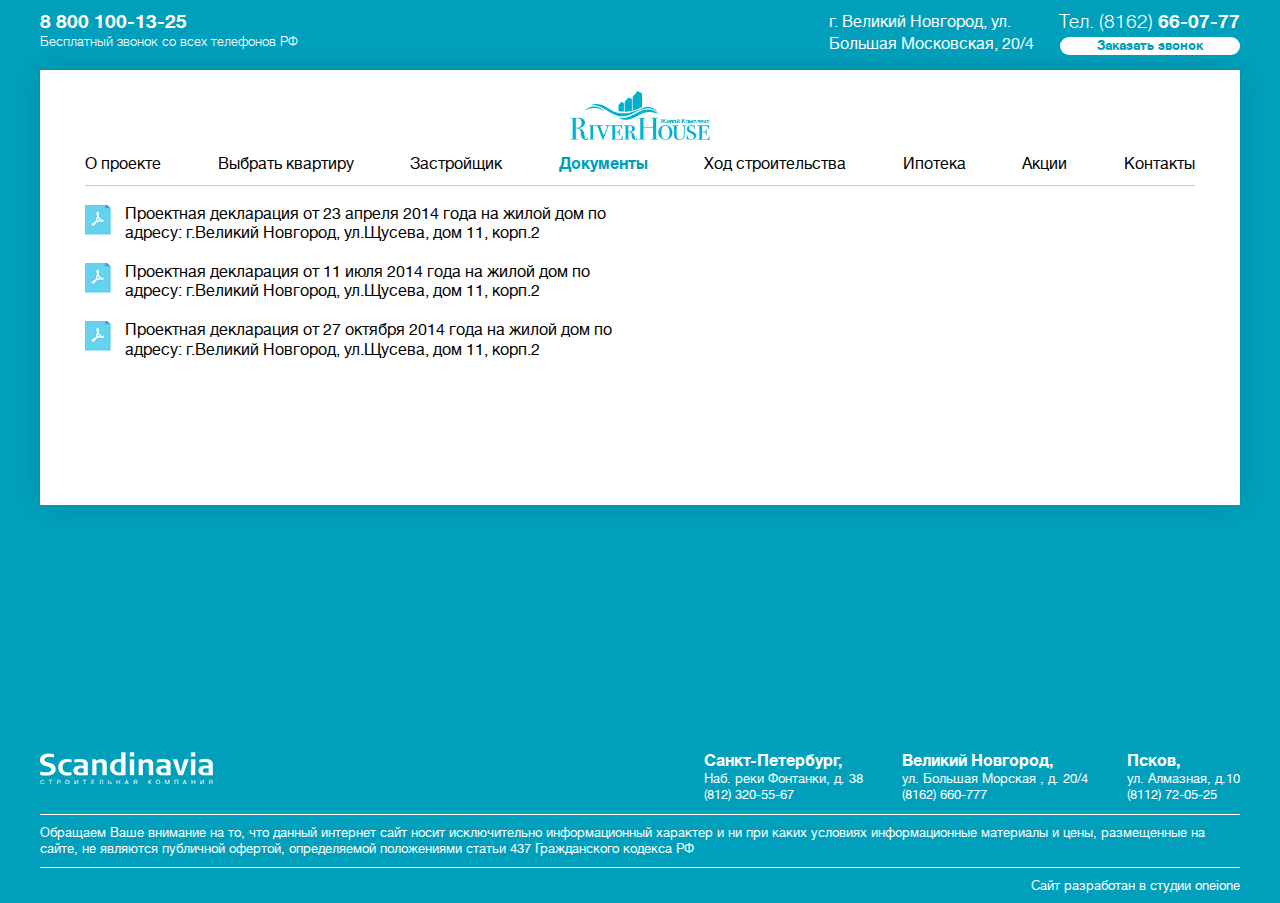
<file: documents.html>
<!DOCTYPE html>
<!--[if lt IE 7]>      <html class="no-js lt-ie9 lt-ie8 lt-ie7"> <![endif]-->
<!--[if IE 7]>         <html class="no-js lt-ie9 lt-ie8"> <![endif]-->
<!--[if IE 8]>         <html class="no-js lt-ie9"> <![endif]-->
<!--[if gt IE 8]><!--> <html class="no-js"> <!--<![endif]-->
<head>
    <meta charset="utf-8">
    <meta http-equiv="X-UA-Compatible" content="IE=edge">

    <title>River House</title>

    <meta name="description" content="">
    <meta name="author" content="">
    <meta name="viewport" content="width=device-width,initial-scale=1">

    <!-- Place favicon.ico and apple-touch-icon.png in the root directory: mathiasbynens.be/notes/touch-icons -->
    <link rel="icon" href="favicon.png" type="image/x-icon"/>

    <link rel="stylesheet" href="css/style.css">
    <script src="js/modernizr-2.6.2.min.js"></script>
</head>

<body>
    <!--style for touch-menu in header.less-->
    <div class="touch-menu__wrap">
        <nav class="touch-menu">
            <ul>
                <li><a href="about.html">О проекте</a></li>
                <li><a href="choose-flat.html">Выбрать квартиру</a></li>
                <li><a target="_blank" href="http://oneione.github.io/Skandinavia_outer/">Застройщик</a></li>
                <li class="active"><a href="documents.html">Документы</a></li>
                <li><a href="construction-progress.html">Ход строительства</a></li>
                <li><a href="mortgage.html">Ипотека</a></li>
                <li><a href="promo.html">Акции</a></li>
                <li><a  href="contacts.html">Контакты</a></li>
            </ul>
        </nav>
        <div class="touch-contacts__wrap">
            <div class="touch-tel">
                <p><b>Офис продаж</b></p>
                <p>(8162) 66-07-77</p>
            </div>
            <div class="touch-address">
                <p>г. Великий Новгород,</p>
                <p>ул. Большая Московская, 20/4</p>
            </div>
            <p><a class="order-call__button order-call__button--touch" href="#">Заказать звонок</a></p>
        </div>
    </div>

    <div class="main-wrap">

        <header class="header">
            <div class="wrap">
                <div class="header__wrap">

                    <div class="header__company-tel">
                        <p class="company-tel">8 800 100-13-25</p>
                        <p class="description">Бесплатный звонок со всех телефонов РФ </p>
                    </div>

                    <div class="header__order-call">
                        <p class="order-tel">Тел. (8162) <span class="base-tel">66-07-77</span></p>
                        <a class="order-call__button" href="#">Заказать звонок</a>
                    </div>

                    <div class="header__address">
                        <p>г. Великий Новгород, ул. Большая Московская, 20/4</p>
                    </div>

                </div>
            </div>
        </header>


        <!--style for all wrappers in project__style.less-->
        <section class="page-wrap">
            <div class="wrap">
                <div class="page-content-wrap">

                    <header class="content-header">
                        <div class="content__logo-wrap">
                            <div class="img-wrap">
                                <a href="index.html"><img src="img/logo.png" alt="River House"/></a>
                            </div>
                        </div>
                        <nav class="main-menu">
                            <ul>
                                <li><a href="about.html">О проекте</a></li>
                                <li><a href="choose-flat.html">Выбрать квартиру</a></li>
                                <li><a target="_blank" href="http://oneione.github.io/Skandinavia_outer/">Застройщик</a></li>
                                <li class="active"><a href="documents.html">Документы</a></li>
                                <li><a href="construction-progress.html">Ход строительства</a></li>
                                <li><a href="mortgage.html">Ипотека</a></li>
                                <li><a href="promo.html">Акции</a></li>
                                <li><a href="contacts.html">Контакты</a></li>
                            </ul>
                        </nav>

                        <a class="touch-menu-control" href="#"></a>

                    </header>

                    <div class="page-content documents-page">
                        <!--styles for columns in project_style.less-->
                        <div class="column-wrap contacts-main">
                            <div class="left-column">
                                <ul class="documents-list">
                                    <li>
                                        <a target="_blank" href="#">
                                            <i class="pdf-icon"></i>
                                            <p>Проектная декларация от 23 апреля 2014 года на жилой дом по адресу: г.Великий Новгород, ул.Щусева, дом 11, корп.2</p>
                                        </a>
                                    </li>
                                    <li>
                                        <a target="_blank" href="#">
                                            <i class="pdf-icon"></i>
                                            <p>Проектная декларация от 11 июля 2014 года на жилой дом по адресу: г.Великий Новгород, ул.Щусева, дом 11, корп.2 </p>
                                        </a>
                                    </li>
                                    <li>
                                        <a target="_blank" href="#">
                                            <i class="pdf-icon"></i>
                                            <p>Проектная декларация от 27 октября 2014 года на жилой дом по адресу: г.Великий Новгород, ул.Щусева, дом 11, корп.2 </p>
                                        </a>
                                    </li>
                                </ul>
                            </div><!-- end left-column -->
                        </div><!-- end column-wrap -->
                    </div>

                </div><!-- end page-content-wrap -->
            </div><!-- end wrap -->
        </section><!-- end page-wrap -->
        <div class="push"></div>
    </div> <!-- end main-wrap -->

    <footer class="footer">
        <div class="wrap">
            <div class="footer__wrap">

                <div class="footer__contacts-wrap">
                    <div class="footer__logo-company">
                        <a href="#" target="_blank"><img src="img/logo-company.png" alt="Skandinavia"/></a>
                    </div>
                    <div class="footer__logo-company footer__logo-company--tel">
                        <a href="#" target="_blank"><img src="img/logo-company_320.png" alt="Skandinavia"/></a>
                    </div>
                    <ul class="footer__contacts">
                        <li>
                            <p class="city">Санкт-Петербург,</p>

                            <p class="address">Наб. реки Фонтанки, д. 38</p>

                            <p class="tel">(812) 320-55-67</p>
                        </li>
                        <li>
                            <p class="city">Великий Новгород,</p>

                            <p class="address">ул. Большая Морская , д. 20/4</p>

                            <p class="tel">(8162) 660-777</p>
                        </li>
                        <li>
                            <p class="city">Псков,</p>

                            <p class="address">ул. Алмазная, д.10</p>

                            <p class="tel">(8112) 72-05-25</p>
                        </li>
                    </ul>
                </div>

                <div class="footer__legal-info">
                    <p>Обращаем Ваше внимание на то, что данный интернет сайт носит исключительно информационный характер и ни при каких условиях информационные материалы и цены, размещенные на сайте, не являются публичной офертой, определяемой положениями статьи 437 Гражданского кодекса РФ</p>
                </div>

                <p class="developed-by">Cайт разработан в студии <a href="http://oneione.ru" target="_blank">oneione</a></p>

            </div>
        </div>
    </footer>

    <script src="js/jquery-1.10.2.min.js"></script>
    <script defer src="js/plugins.js"></script>
    <script defer src="js/script.js"></script>
</body>
</html>
</file>
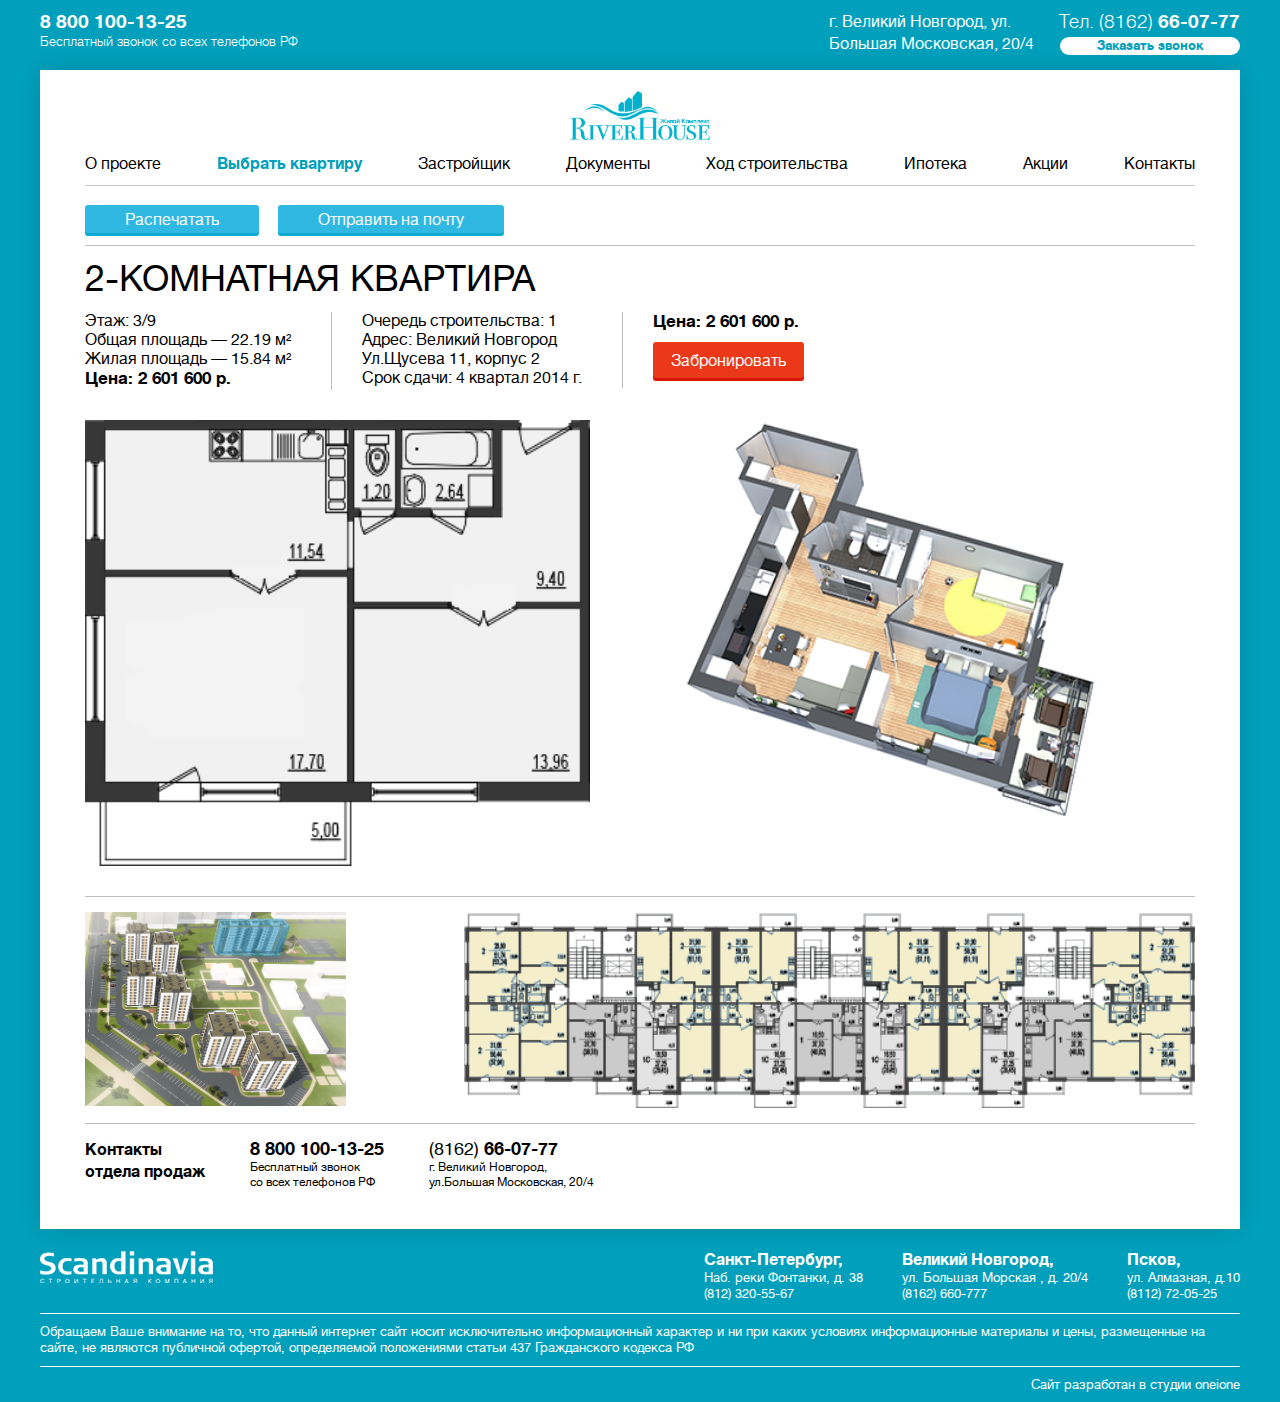
<file: flat.html>
<!DOCTYPE html>
<!--[if lt IE 7]>      <html class="no-js lt-ie9 lt-ie8 lt-ie7"> <![endif]-->
<!--[if IE 7]>         <html class="no-js lt-ie9 lt-ie8"> <![endif]-->
<!--[if IE 8]>         <html class="no-js lt-ie9"> <![endif]-->
<!--[if gt IE 8]><!--> <html class="no-js"> <!--<![endif]-->
<head>
    <meta charset="utf-8">
    <meta http-equiv="X-UA-Compatible" content="IE=edge">

    <title>River House</title>

    <meta name="description" content="">
    <meta name="author" content="">
    <meta name="viewport" content="width=device-width,initial-scale=1">

    <!-- Place favicon.ico and apple-touch-icon.png in the root directory: mathiasbynens.be/notes/touch-icons -->
    <link rel="icon" href="favicon.png" type="image/x-icon"/>

    <link rel="stylesheet" href="css/style.css">
    <script src="js/modernizr-2.6.2.min.js"></script>
</head>

<body>
    <!--style for touch-menu in header.less-->
    <div class="touch-menu__wrap">
        <nav class="touch-menu">
            <ul>
                <li><a href="about.html">О проекте</a></li>
                <li class="active"><a href="choose-flat.html">Выбрать квартиру</a></li>
                <li><a target="_blank" href="http://oneione.github.io/Skandinavia_outer/">Застройщик</a></li>
                <li><a href="documents.html">Документы</a></li>
                <li><a href="construction-progress.html">Ход строительства</a></li>
                <li><a href="mortgage.html">Ипотека</a></li>
                <li><a href="promo.html">Акции</a></li>
                <li><a href="contacts.html">Контакты</a></li>
            </ul>
        </nav>
        <div class="touch-contacts__wrap">
            <div class="touch-tel">
                <p><b>Офис продаж</b></p>
                <p>(8162) 66-07-77</p>
            </div>
            <div class="touch-address">
                <p>г. Великий Новгород,</p>
                <p>ул. Большая Московская, 20/4</p>
            </div>
            <p><a class="order-call__button order-call__button--touch" href="#">Заказать звонок</a></p>
        </div>
    </div>
    <!--flat page class here! for print styles!-->
    <div class="main-wrap main-flat-wrap">

        <header class="header">
            <div class="wrap">
                <div class="header__wrap">

                    <div class="header__company-tel">
                        <p class="company-tel">8 800 100-13-25</p>
                        <p class="description">Бесплатный звонок со всех телефонов РФ </p>
                    </div>

                    <div class="header__order-call">
                        <p class="order-tel">Тел. (8162) <span class="base-tel">66-07-77</span></p>
                        <a class="order-call__button" href="#">Заказать звонок</a>
                    </div>

                    <div class="header__address">
                        <p>г. Великий Новгород, ул. Большая Московская, 20/4</p>
                    </div>

                </div>
            </div>
        </header>


        <!--style for all wrappers in project__style.less-->
        <section class="page-wrap">
            <div class="wrap">
                <div class="page-content-wrap">

                    <header class="content-header">
                        <div class="content__logo-wrap">
                            <div class="img-wrap">
                                <a href="index.html"><img src="img/logo.png" alt="River House"/></a>
                            </div>
                        </div>
                        <nav class="main-menu">
                            <ul>
                                <li><a href="about.html">О проекте</a></li>
                                <li class="active"><a href="choose-flat.html">Выбрать квартиру</a></li>
                                <li><a target="_blank" href="http://oneione.github.io/Skandinavia_outer/">Застройщик</a></li>
                                <li><a href="documents.html">Документы</a></li>
                                <li><a href="construction-progress.html">Ход строительства</a></li>
                                <li><a href="mortgage.html">Ипотека</a></li>
                                <li><a href="promo.html">Акции</a></li>
                                <li><a href="contacts.html">Контакты</a></li>
                            </ul>
                        </nav>

                        <a class="touch-menu-control" href="#"></a>

                    </header>

                    <div class="page-content flat-page">
                        <!--скрипт для кнопки "распечатать" внизу страницы-->
                        <div class="flat__buttons">
                            <a id="print-button" class="button button--blue" href="#">Распечатать</a>
                            <a class="button button--blue" href="#">Отправить на почту</a>
                        </div>

                        <article class="flat">
                            <h1 class="flat__title">2-комнатная квартира</h1>

                            <div class="flat__info">
                                <div class="flat__info-block">
                                    <p>Этаж: 3/9</p>

                                    <p>Общая площадь — 22.19 м²</p>

                                    <p>Жилая площадь — 15.84 м²</p>

                                    <p><b>Цена: 2 601 600 р.</b></p>
                                </div>
                                <div class="flat__info-block">
                                    <p>Очередь строительства: 1</p>

                                    <p>Адрес: Великий Новгород</p>

                                    <p>Ул.Щусева 11, корпус 2</p>

                                    <p>Срок сдачи: 4 квартал 2014 г.</p>
                                </div>
                                <div class="flat__info-block flat__info-block--btn">
                                    <p><b>Цена: 2 601 600 р.</b></p>
                                    <p><a class="button button--red" href="#">Забронировать</a></p>
                                </div>
                            </div>
                            <div class="flat__plan">
                                <div class="img-wrap">
                                    <img src="img/flat-plan.png" alt=""/>
                                </div>
                            </div>
                            <div class="flat__model">
                                <div class="img-wrap">
                                    <img src="img/flat-maker.png" alt=""/>
                                </div>
                            </div>
                        </article>

                        <div class="complex__schemes">
                            <div class="flat-scheme-wrap">
                                <div class="img-wrap">
                                    <img src="img/flat-scheme.png" alt="Схема комплекса"/>
                                    <a class="scheme-selection scheme-selection--first" href="choose-flat-scheme.html"></a>
                                    <a class="scheme-selection scheme-selection--second show-selection" href="choose-flat-scheme.html"></a>
                                </div>
                            </div>
                            <div class="floor-scheme-wrap">
                                <div class="img-wrap">
                                    <img src="img/floor-plan.png" alt=""/>
                                </div>
                            </div>
                        </div><!-- complex__shemes -->

                        <div class="flat__contacts">
                            <h2 class="flat__contacts__title flat__contacts-block">Контакты <br/>
                                отдела продаж</h2>
                            <div class="flat__contacts-block">
                                <p class="tel"><b>8 800 100-13-25</b></p>
                                <p class="subscription">Бесплатный звонок <br/>
                                    со всех телефонов РФ </p>
                            </div>
                            <div class="flat__contacts-block">
                                <p class="tel">(8162) <b>66-07-77</b></p>
                                <p class="subscription">г. Великий Новгород, <br/>
                                    ул.Большая Московская, 20/4</p>
                            </div>
                        </div><!-- flat__contacts -->

                    </div>

                </div><!-- end page-content-wrap -->
            </div><!-- end wrap -->
        </section><!-- end page-wrap -->
        <div class="push"></div>
    </div> <!-- end main-wrap -->

    <footer class="footer">
        <div class="wrap">
            <div class="footer__wrap">

                <div class="footer__contacts-wrap">
                    <div class="footer__logo-company">
                        <a href="#" target="_blank"><img src="img/logo-company.png" alt="Skandinavia"/></a>
                    </div>
                    <div class="footer__logo-company footer__logo-company--tel">
                        <a href="#" target="_blank"><img src="img/logo-company_320.png" alt="Skandinavia"/></a>
                    </div>
                    <ul class="footer__contacts">
                        <li>
                            <p class="city">Санкт-Петербург,</p>

                            <p class="address">Наб. реки Фонтанки, д. 38</p>

                            <p class="tel">(812) 320-55-67</p>
                        </li>
                        <li>
                            <p class="city">Великий Новгород,</p>

                            <p class="address">ул. Большая Морская , д. 20/4</p>

                            <p class="tel">(8162) 660-777</p>
                        </li>
                        <li>
                            <p class="city">Псков,</p>

                            <p class="address">ул. Алмазная, д.10</p>

                            <p class="tel">(8112) 72-05-25</p>
                        </li>
                    </ul>
                </div>

                <div class="footer__legal-info">
                    <p>Обращаем Ваше внимание на то, что данный интернет сайт носит исключительно информационный характер и ни при каких условиях информационные материалы и цены, размещенные на сайте, не являются публичной офертой, определяемой положениями статьи 437 Гражданского кодекса РФ</p>
                </div>

                <p class="developed-by">Cайт разработан в студии <a href="http://oneione.ru" target="_blank">oneione</a></p>

            </div>
        </div>
    </footer>

    <script src="js/jquery-1.10.2.min.js"></script>
    <script defer src="js/plugins.js"></script>
    <script defer src="js/script.js"></script>

    <script>
        $(document).ready(function(){
            $('#print-button').click(function(e){
                e.preventDefault();
                window.print();
            });
        });
    </script>
</body>
</html>
</file>
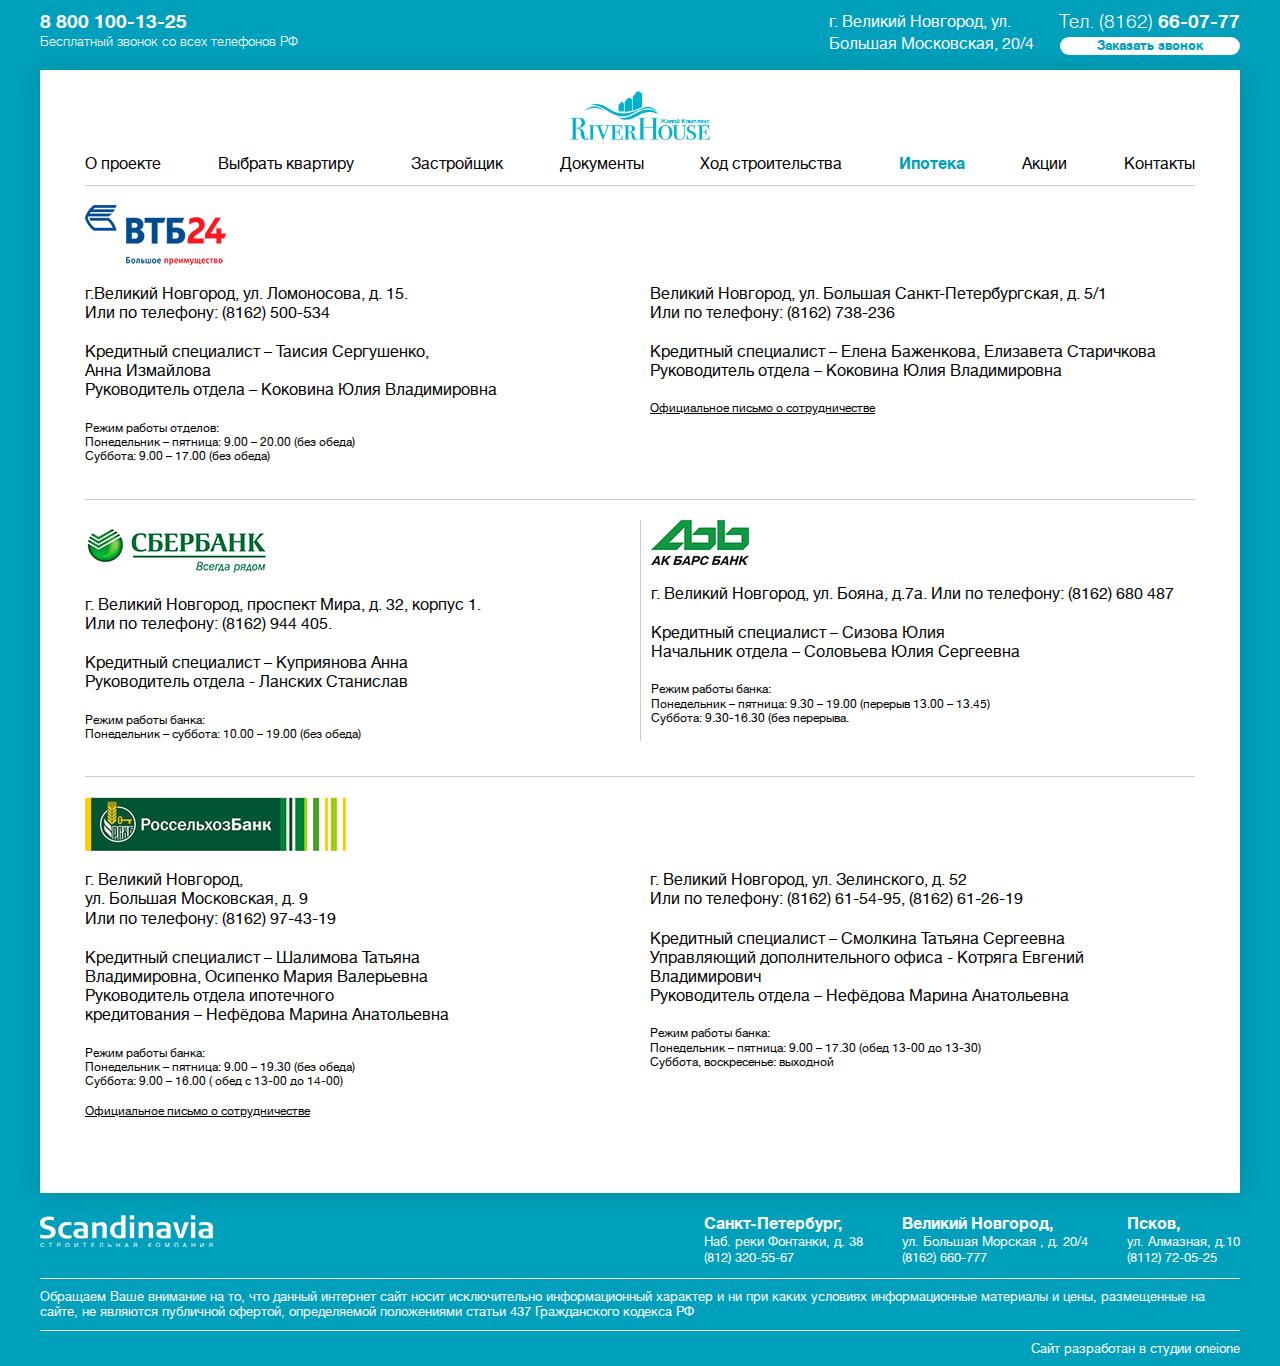
<file: mortgage.html>
<!DOCTYPE html>
<!--[if lt IE 7]>      <html class="no-js lt-ie9 lt-ie8 lt-ie7"> <![endif]-->
<!--[if IE 7]>         <html class="no-js lt-ie9 lt-ie8"> <![endif]-->
<!--[if IE 8]>         <html class="no-js lt-ie9"> <![endif]-->
<!--[if gt IE 8]><!--> <html class="no-js"> <!--<![endif]-->
<head>
    <meta charset="utf-8">
    <meta http-equiv="X-UA-Compatible" content="IE=edge">

    <title>River House</title>

    <meta name="description" content="">
    <meta name="author" content="">
    <meta name="viewport" content="width=device-width,initial-scale=1">

    <!-- Place favicon.ico and apple-touch-icon.png in the root directory: mathiasbynens.be/notes/touch-icons -->
    <link rel="icon" href="favicon.png" type="image/x-icon"/>

    <link rel="stylesheet" href="fancybox/jquery.fancybox.css"/>
    <link rel="stylesheet" href="css/style.css">
    <script src="js/modernizr-2.6.2.min.js"></script>
</head>

<body>
    <!--style for touch-menu in header.less-->
    <div class="touch-menu__wrap">
        <nav class="touch-menu">
            <ul>
                <li><a href="about.html">О проекте</a></li>
                <li><a href="choose-flat.html">Выбрать квартиру</a></li>
                <li><a target="_blank" href="http://oneione.github.io/Skandinavia_outer/">Застройщик</a></li>
                <li><a href="documents.html">Документы</a></li>
                <li><a href="construction-progress.html">Ход строительства</a></li>
                <li class="active"><a href="mortgage.html">Ипотека</a></li>
                <li><a href="promo.html">Акции</a></li>
                <li><a href="contacts.html">Контакты</a></li>
            </ul>
        </nav>
        <div class="touch-contacts__wrap">
            <div class="touch-tel">
                <p><b>Офис продаж</b></p>
                <p>(8162) 66-07-77</p>
            </div>
            <div class="touch-address">
                <p>г. Великий Новгород,</p>
                <p>ул. Большая Московская, 20/4</p>
            </div>
            <p><a class="order-call__button order-call__button--touch" href="#">Заказать звонок</a></p>
        </div>
    </div>

    <div class="main-wrap">

        <header class="header">
            <div class="wrap">
                <div class="header__wrap">

                    <div class="header__company-tel">
                        <p class="company-tel">8 800 100-13-25</p>
                        <p class="description">Бесплатный звонок со всех телефонов РФ </p>
                    </div>

                    <div class="header__order-call">
                        <p class="order-tel">Тел. (8162) <span class="base-tel">66-07-77</span></p>
                        <a class="order-call__button" href="#">Заказать звонок</a>
                    </div>

                    <div class="header__address">
                        <p>г. Великий Новгород, ул. Большая Московская, 20/4</p>
                    </div>

                </div>
            </div>
        </header>


        <!--style for all wrappers in project__style.less-->
        <section class="page-wrap">
            <div class="wrap">
                <div class="page-content-wrap">

                    <header class="content-header">
                        <div class="content__logo-wrap">
                            <div class="img-wrap">
                                <a href="index.html"><img src="img/logo.png" alt="River House"/></a>
                            </div>
                        </div>
                        <nav class="main-menu">
                            <ul>
                                <li><a href="about.html">О проекте</a></li>
                                <li><a href="choose-flat.html">Выбрать квартиру</a></li>
                                <li><a target="_blank" href="http://oneione.github.io/Skandinavia_outer/">Застройщик</a></li>
                                <li><a href="documents.html">Документы</a></li>
                                <li><a href="construction-progress.html">Ход строительства</a></li>
                                <li class="active"><a href="mortgage.html">Ипотека</a></li>
                                <li><a href="promo.html">Акции</a></li>
                                <li><a href="contacts.html">Контакты</a></li>
                            </ul>
                        </nav>

                        <a class="touch-menu-control" href="#"></a>

                    </header>

                    <div class="page-content mortgage-page text-page-style">
                        <!--styles for columns in project_style.less-->
                        <div class="column-wrap">
                            <p><a href="#" target="_blank"><img src="img/vtb-logo.png" alt="ВТБ24"/></a></p>
                            <div class="left-column">
                                <p>г.Великий Новгород,  ул. Ломоносова, д. 15. <br/>
                                    Или по телефону: (8162) 500-534</p>
                                <p>Кредитный специалист –  Таисия Сергушенко, <br/>
                                    Анна Измайлова <br/>
                                    Руководитель  отдела – Коковина Юлия
                                    Владимировна</p>
                                <p class="subscription">
                                    Режим работы отделов: <br/>
                                    Понедельник – пятница: 9.00 – 20.00 (без обеда) <br/>
                                    Суббота: 9.00 – 17.00 (без обеда)
                                </p>
                            </div><!-- end left-column -->
                            <div class="right-column">
                                <p>Великий Новгород, ул. Большая Санкт-Петербургская, д. 5/1 <br/>
                                    Или по телефону: (8162) 738-236</p>
                                <p>Кредитный специалист – Елена Баженкова, Елизавета Старичкова <br/>
                                    Руководитель  отдела  – Коковина Юлия Владимировна</p>
                                <p class="subscription"><a class="fancybox-elem" href="img/letter-pic.png">Официальное письмо о сотрудничестве</a></p>
                            </div><!-- end right-column -->
                        </div><!-- end column-wrap -->

                        <div class="column-wrap top-divider">
                            <div class="left-column">
                                <p><a href="#" target="_blank"><img src="img/sber-logo.png" alt="Сбербанк"/></a></p>
                                <p>г. Великий Новгород, проспект Мира, д. 32, корпус 1. <br/>
                                    Или по телефону: (8162) 944 405.</p>
                                <p>Кредитный специалист – Куприянова Анна <br/>
                                    Руководитель  отдела  - Ланских Станислав</p>
                                <p class="subscription">
                                    Режим работы банка: <br/>
                                    Понедельник – суббота: 10.00 – 19.00 (без обеда)
                                </p>
                            </div><!-- end left-column -->
                            <div class="right-column left-divider">
                                <p><a href="#" target="_blank"><img src="img/akb-logo.png" alt="АК Барс Банк"/></a></p>
                                <p>г. Великий Новгород,  ул. Бояна,  д.7а.
                                    Или по телефону: (8162) 680 487</p>
                                <p>Кредитный специалист – Сизова Юлия <br/>
                                    Начальник отдела  – Соловьева Юлия Сергеевна</p>
                                <p class="subscription">
                                    Режим работы банка: <br/>
                                    Понедельник – пятница: 9.30 – 19.00 (перерыв 13.00 – 13.45)<br/>
                                    Суббота: 9.30-16.30 (без перерыва.
                                </p>
                            </div><!-- end right-column -->
                        </div><!-- end column-wrap -->

                        <div class="column-wrap top-divider">
                            <p><a href="#" target="_blank"><img src="img/rosselhoz-logo.png" alt="РоссельхозБанк"/></a></p>
                            <div class="left-column">
                                <p>г. Великий Новгород, <br/>
                                    ул. Большая Московская, д. 9 <br/>
                                    Или по телефону: (8162) 97-43-19</p>
                                <p>Кредитный специалист –  Шалимова Татьяна <br/>
                                    Владимировна, Осипенко Мария Валерьевна <br/>
                                    Руководитель  отдела ипотечного <br/>
                                    кредитования – Нефёдова Марина Анатольевна</p>
                                <p class="subscription">Режим работы банка: <br/>
                                    Понедельник – пятница: 9.00 – 19.30 (без обеда) <br/>
                                    Суббота: 9.00 – 16.00 ( обед с 13-00 до 14-00)
                                </p>
                                <p class="subscription"><a class="fancybox-elem" href="img/letter-pic.png">Официальное письмо о сотрудничестве</a></p>
                            </div><!-- end left-column -->
                            <div class="right-column">
                                <p>г. Великий Новгород,  ул. Зелинского, д. 52 <br/>
                                    Или по телефону: (8162) 61-54-95,
                                    (8162) 61-26-19</p>
                                <p>Кредитный специалист –  Смолкина
                                    Татьяна Сергеевна <br/>
                                    Управляющий дополнительного офиса - Котряга
                                    Евгений Владимирович <br/>
                                    Руководитель  отдела  – Нефёдова Марина
                                    Анатольевна</p>
                                <p class="subscription">Режим работы банка: <br/>
                                    Понедельник – пятница: 9.00 – 17.30 (обед 13-00 до 13-30) <br/>
                                    Суббота, воскресенье: выходной</p>
                            </div><!-- end right-column -->
                        </div><!-- end column-wrap -->

                    </div>

                </div><!-- end page-content-wrap -->
            </div><!-- end wrap -->
        </section><!-- end page-wrap -->
        <div class="push"></div>
    </div> <!-- end main-wrap -->

    <footer class="footer">
        <div class="wrap">
            <div class="footer__wrap">

                <div class="footer__contacts-wrap">
                    <div class="footer__logo-company">
                        <a href="#" target="_blank"><img src="img/logo-company.png" alt="Skandinavia"/></a>
                    </div>
                    <div class="footer__logo-company footer__logo-company--tel">
                        <a href="#" target="_blank"><img src="img/logo-company_320.png" alt="Skandinavia"/></a>
                    </div>
                    <ul class="footer__contacts">
                        <li>
                            <p class="city">Санкт-Петербург,</p>

                            <p class="address">Наб. реки Фонтанки, д. 38</p>

                            <p class="tel">(812) 320-55-67</p>
                        </li>
                        <li>
                            <p class="city">Великий Новгород,</p>

                            <p class="address">ул. Большая Морская , д. 20/4</p>

                            <p class="tel">(8162) 660-777</p>
                        </li>
                        <li>
                            <p class="city">Псков,</p>

                            <p class="address">ул. Алмазная, д.10</p>

                            <p class="tel">(8112) 72-05-25</p>
                        </li>
                    </ul>
                </div>

                <div class="footer__legal-info">
                    <p>Обращаем Ваше внимание на то, что данный интернет сайт носит исключительно информационный характер и ни при каких условиях информационные материалы и цены, размещенные на сайте, не являются публичной офертой, определяемой положениями статьи 437 Гражданского кодекса РФ</p>
                </div>

                <p class="developed-by">Cайт разработан в студии <a href="http://oneione.ru" target="_blank">oneione</a></p>

            </div>
        </div>
    </footer>

    <script src="js/jquery-1.10.2.min.js"></script>
    <script src="fancybox/jquery.fancybox.pack.js"></script>
    <script defer src="js/plugins.js"></script>
    <script defer src="js/script.js"></script>
</body>
</html>
</file>
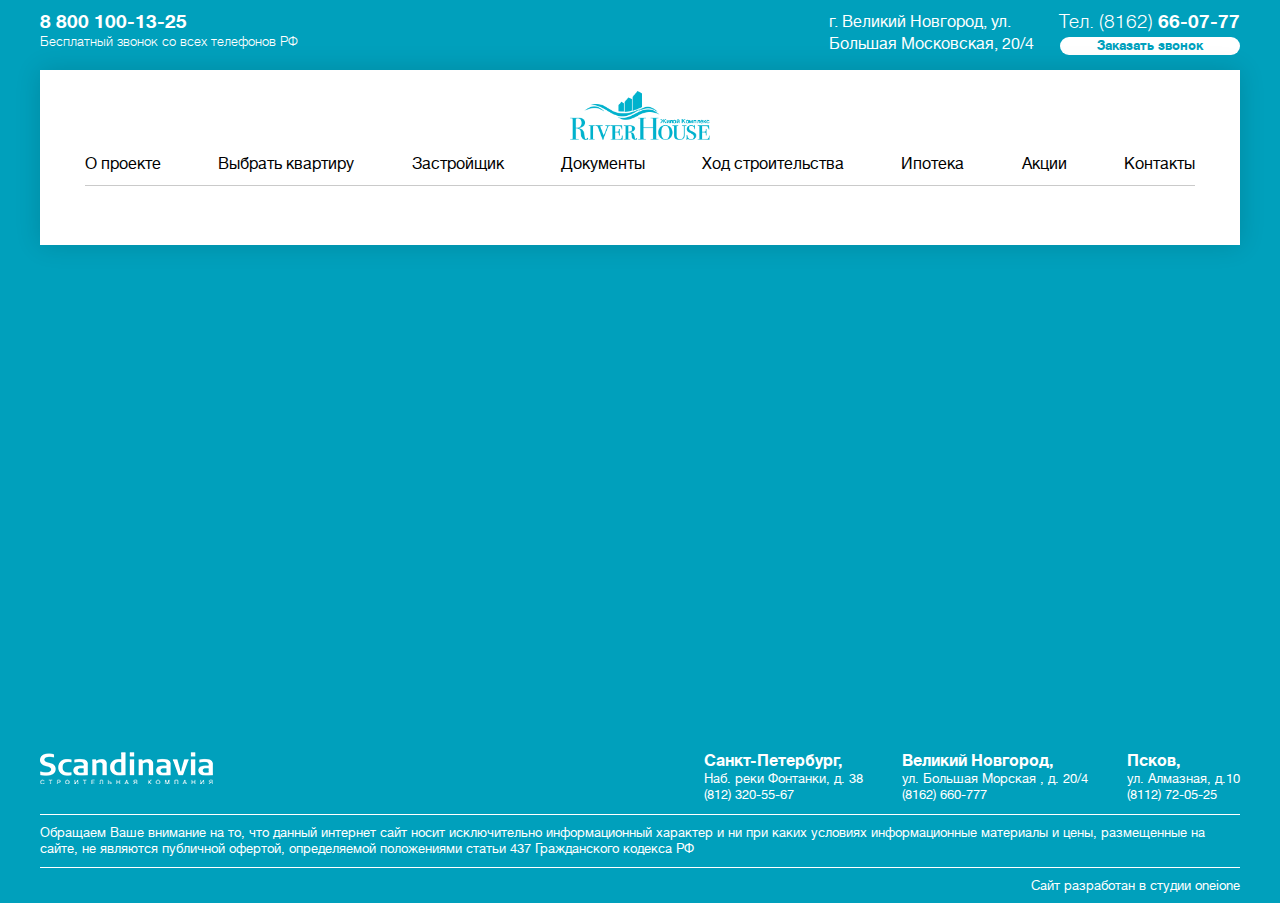
<file: temp.html>
<!DOCTYPE html>
<!--[if lt IE 7]>      <html class="no-js lt-ie9 lt-ie8 lt-ie7"> <![endif]-->
<!--[if IE 7]>         <html class="no-js lt-ie9 lt-ie8"> <![endif]-->
<!--[if IE 8]>         <html class="no-js lt-ie9"> <![endif]-->
<!--[if gt IE 8]><!--> <html class="no-js"> <!--<![endif]-->
<head>
    <meta charset="utf-8">
    <meta http-equiv="X-UA-Compatible" content="IE=edge">

    <title>River House</title>

    <meta name="description" content="">
    <meta name="author" content="">
    <meta name="viewport" content="width=device-width,initial-scale=1">

    <!-- Place favicon.ico and apple-touch-icon.png in the root directory: mathiasbynens.be/notes/touch-icons -->
    <link rel="icon" href="favicon.png" type="image/x-icon"/>

    <link rel="stylesheet" href="css/style.css">
    <script src="js/modernizr-2.6.2.min.js"></script>
</head>

<body>
    <!--style for touch-menu in header.less-->
    <div class="touch-menu__wrap">
        <nav class="touch-menu">
            <ul>
                <li><a href="about.html">О проекте</a></li>
                <li><a href="choose-flat.html">Выбрать квартиру</a></li>
                <li><a target="_blank" href="http://oneione.github.io/Skandinavia_outer/">Застройщик</a></li>
                <li><a href="documents.html">Документы</a></li>
                <li><a href="construction-progress.html">Ход строительства</a></li>
                <li><a href="mortgage.html">Ипотека</a></li>
                <li><a href="promo.html">Акции</a></li>
                <li><a href="contacts.html">Контакты</a></li>
            </ul>
        </nav>
        <div class="touch-contacts__wrap">
            <div class="touch-tel">
                <p><b>Офис продаж</b></p>
                <p>(8162) 66-07-77</p>
            </div>
            <div class="touch-address">
                <p>г. Великий Новгород,</p>
                <p>ул. Большая Московская, 20/4</p>
            </div>
            <p><a class="order-call__button order-call__button--touch" href="#">Заказать звонок</a></p>
        </div>
    </div>

    <div class="main-wrap">

        <header class="header">
            <div class="wrap">
                <div class="header__wrap">

                    <div class="header__company-tel">
                        <p class="company-tel">8 800 100-13-25</p>
                        <p class="description">Бесплатный звонок со всех телефонов РФ </p>
                    </div>

                    <div class="header__order-call">
                        <p class="order-tel">Тел. (8162) <span class="base-tel">66-07-77</span></p>
                        <a class="order-call__button" href="#">Заказать звонок</a>
                    </div>

                    <div class="header__address">
                        <p>г. Великий Новгород, ул. Большая Московская, 20/4</p>
                    </div>

                </div>
            </div>
        </header>


        <!--style for all wrappers in project__style.less-->
        <section class="page-wrap">
            <div class="wrap">
                <div class="page-content-wrap">

                    <header class="content-header">
                        <div class="content__logo-wrap">
                            <div class="img-wrap">
                                <a href="index.html"><img src="img/logo.png" alt="River House"/></a>
                            </div>
                        </div>
                        <nav class="main-menu">
                            <ul>
                                <li><a href="about.html">О проекте</a></li>
                                <li><a href="choose-flat.html">Выбрать квартиру</a></li>
                                <li><a target="_blank" href="http://oneione.github.io/Skandinavia_outer/">Застройщик</a></li>
                                <li><a href="documents.html">Документы</a></li>
                                <li><a href="construction-progress.html">Ход строительства</a></li>
                                <li><a href="mortgage.html">Ипотека</a></li>
                                <li><a href="promo.html">Акции</a></li>
                                <li><a href="contacts.html">Контакты</a></li>
                            </ul>
                        </nav>

                        <a class="touch-menu-control" href="#"></a>

                    </header>

                    <div class="page-content">

                    </div>

                </div><!-- end page-content-wrap -->
            </div><!-- end wrap -->
        </section><!-- end page-wrap -->
        <div class="push"></div>
    </div> <!-- end main-wrap -->

    <footer class="footer">
        <div class="wrap">
            <div class="footer__wrap">

                <div class="footer__contacts-wrap">
                    <div class="footer__logo-company">
                        <a href="#" target="_blank"><img src="img/logo-company.png" alt="Skandinavia"/></a>
                    </div>
                    <div class="footer__logo-company footer__logo-company--tel">
                        <a href="#" target="_blank"><img src="img/logo-company_320.png" alt="Skandinavia"/></a>
                    </div>
                    <ul class="footer__contacts">
                        <li>
                            <p class="city">Санкт-Петербург,</p>

                            <p class="address">Наб. реки Фонтанки, д. 38</p>

                            <p class="tel">(812) 320-55-67</p>
                        </li>
                        <li>
                            <p class="city">Великий Новгород,</p>

                            <p class="address">ул. Большая Морская , д. 20/4</p>

                            <p class="tel">(8162) 660-777</p>
                        </li>
                        <li>
                            <p class="city">Псков,</p>

                            <p class="address">ул. Алмазная, д.10</p>

                            <p class="tel">(8112) 72-05-25</p>
                        </li>
                    </ul>
                </div>

                <div class="footer__legal-info">
                    <p>Обращаем Ваше внимание на то, что данный интернет сайт носит исключительно информационный характер и ни при каких условиях информационные материалы и цены, размещенные на сайте, не являются публичной офертой, определяемой положениями статьи 437 Гражданского кодекса РФ</p>
                </div>

                <p class="developed-by">Cайт разработан в студии <a href="http://oneione.ru" target="_blank">oneione</a></p>

            </div>
        </div>
    </footer>

    <script src="js/jquery-1.10.2.min.js"></script>
    <script defer src="js/plugins.js"></script>
    <script defer src="js/script.js"></script>
</body>
</html>
</file>
<file: css/style.css>
/* reset and default styles */
/*
  Reset margin, we need it for stick footer later
*/
* {
  margin: 0;
}
/* =============================================================================
   HTML5 display definitions
   ========================================================================== */
article,
aside,
details,
figcaption,
figure,
footer,
header,
hgroup,
nav,
section {
  display: block;
}
audio,
canvas,
video {
  display: inline-block;
  *display: inline;
  *zoom: 1;
}
audio:not([controls]) {
  display: none;
}
[hidden] {
  display: none;
}
/* =============================================================================
   Base
   ========================================================================== */
/*
 * 1. Correct text resizing oddly in IE6/7 when body font-size is set using em units
 * 2. Force vertical scrollbar in non-IE
 * 3. Prevent iOS text size adjust on device orientation change, without disabling user zoom: h5bp.com/g
 */
html {
  font-size: 100%;
  overflow-y: scroll;
  -webkit-text-size-adjust: 100%;
  -ms-text-size-adjust: 100%;
}
body {
  margin: 0;
  font-size: 1em;
  line-height: 1.4;
}
body,
button,
input,
select,
textarea {
  font-family: sans-serif;
  color: #222;
}
/*
 * Remove text-shadow in selection highlight: h5bp.com/i
 * These selection declarations have to be separate
 * Also: hot pink! (or customize the background color to match your design)
 */
::-moz-selection {
  background: rgba(0, 160, 188, 0.8);
  color: #fff;
  text-shadow: none;
}
::selection {
  background: rgba(0, 160, 188, 0.8);
  color: #fff;
  text-shadow: none;
}
/* =============================================================================
   Links
   ========================================================================== */
a {
  color: inherit;
}
/*a:visited { color: inherit; }*/
a:hover {
  text-decoration: none;
}
a:focus {
  outline: none;
}
/* Improve readability when focused and hovered in all browsers: h5bp.com/h */
a:hover,
a:active {
  outline: 0;
}
/* =============================================================================
   Typography
   ========================================================================== */
abbr[title] {
  border-bottom: 1px dotted;
}
b,
strong {
  font-weight: bold;
}
blockquote {
  margin: 1em 40px;
}
dfn {
  font-style: italic;
}
hr {
  display: block;
  height: 1px;
  border: 0;
  border-top: 1px solid #ccc;
  margin: 1em 0;
  padding: 0;
}
ins {
  background: #ff9;
  color: #000;
  text-decoration: none;
}
mark {
  background: #ff0;
  color: #000;
  font-style: italic;
  font-weight: bold;
}
/* Redeclare monospace font family: h5bp.com/j */
pre,
code,
kbd,
samp {
  font-family: monospace, serif;
  _font-family: 'courier new', monospace;
  font-size: 1em;
}
/* Improve readability of pre-formatted text in all browsers */
pre {
  white-space: pre;
  white-space: pre-wrap;
  word-wrap: break-word;
}
q {
  quotes: none;
}
q:before,
q:after {
  content: "";
  content: none;
}
small {
  font-size: 85%;
}
/* Position subscript and superscript content without affecting line-height: h5bp.com/k */
sub,
sup {
  font-size: 75%;
  line-height: 0;
  position: relative;
  vertical-align: baseline;
}
sup {
  top: -0.5em;
}
sub {
  bottom: -0.25em;
}
/* =============================================================================
   Lists
   ========================================================================== */
ul,
ol {
  margin: 0;
  padding: 0;
  list-style: none;
}
dd {
  margin: 0 0 0 40px;
}
nav ul,
nav ol {
  list-style: none;
  list-style-image: none;
  margin: 0;
  padding: 0;
}
/* =============================================================================
   Embedded content
   ========================================================================== */
/*
 * 1. Improve image quality when scaled in IE7: h5bp.com/d
 * 2. Remove the gap between images and borders on image containers: h5bp.com/e
 */
img {
  border: 0;
  -ms-interpolation-mode: bicubic;
  vertical-align: middle;
}
/*
 * Correct overflow not hidden in IE9
 */
svg:not(:root) {
  overflow: hidden;
}
/* =============================================================================
   Figures
   ========================================================================== */
figure {
  margin: 0;
}
/* =============================================================================
   Forms
   ========================================================================== */
form {
  margin: 0;
}
fieldset {
  border: 0;
  margin: 0;
  padding: 0;
}
/* Indicate that 'label' will shift focus to the associated form element */
label {
  cursor: pointer;
}
/*
 * 1. Correct color not inheriting in IE6/7/8/9
 * 2. Correct alignment displayed oddly in IE6/7
 */
legend {
  border: 0;
  *margin-left: -7px;
  padding: 0;
}
/*
 * 1. Correct font-size not inheriting in all browsers
 * 2. Remove margins in FF3/4 S5 Chrome
 * 3. Define consistent vertical alignment display in all browsers
 */
button,
input,
select,
textarea {
  font-size: 100%;
  margin: 0;
  vertical-align: baseline;
  *vertical-align: middle;
}
/*
 * 1. Define line-height as normal to match FF3/4 (set using !important in the UA stylesheet)
 */
button,
input {
  line-height: normal;
}
/*
 * 1. Display hand cursor for clickable form elements
 * 2. Allow styling of clickable form elements in iOS
 * 3. Correct inner spacing displayed oddly in IE7 (doesn't effect IE6)
 */
button,
input[type="button"],
input[type="reset"],
input[type="submit"] {
  cursor: pointer;
  -webkit-appearance: button;
  *overflow: visible;
}
/*
 * Consistent box sizing and appearance
 */
input[type="checkbox"],
input[type="radio"] {
  box-sizing: border-box;
  padding: 0;
}
input[type="search"] {
  -webkit-appearance: textfield;
  -moz-box-sizing: content-box;
  -webkit-box-sizing: content-box;
  box-sizing: content-box;
}
input[type="search"]::-webkit-search-decoration {
  -webkit-appearance: none;
}
/*
 * Remove inner padding and border in FF3/4: h5bp.com/l
 */
button::-moz-focus-inner,
input::-moz-focus-inner {
  border: 0;
  padding: 0;
}
/*
 * 1. Remove default vertical scrollbar in IE6/7/8/9
 * 2. Allow only vertical resizing
 */
textarea {
  overflow: auto;
  vertical-align: top;
  resize: vertical;
}
/* Colors for form validity */
input:invalid,
textarea:invalid {
  background-color: #f0dddd;
}
/* =============================================================================
   Tables
   ========================================================================== */
table {
  border-collapse: collapse;
  border-spacing: 0;
  table-layout: fixed;
}
/* table-layout: fixed; much faster table processing */
td {
  vertical-align: top;
}
/* ==|== primary styles =====================================================
   Author:
   ========================================================================== */
html,
body {
  height: 100%;
}
body {
  margin: 0 auto;
  padding: 0;
}
.main {
  min-height: 100%;
  margin: 0 auto -100px;
  /* footer size */

}
footer,
.push {
  /*height: 100px; */
  /* footer size */

}
/* ==|== media queries ======================================================
   PLACEHOLDER Media Queries for Responsive Design.
   These override the primary ('mobile first') styles
   Modify as content requires.
   ========================================================================== */
@media only screen and (min-width: 480px) {
  /* Style adjustments for viewports 480px and over go here */
}
@media only screen and (min-width: 768px) {
  /* Style adjustments for viewports 768px and over go here */
}
/* ==|== non-semantic helper classes ========================================
   Please define your styles before this section.
   ========================================================================== */
/* For image replacement */
.ir {
  display: block;
  border: 0;
  text-indent: -999em;
  overflow: hidden;
  background-color: transparent;
  background-repeat: no-repeat;
  text-align: left;
  direction: ltr;
  *line-height: 0;
}
.ir br {
  display: none;
}
/* Hide from both screenreaders and browsers: h5bp.com/u */
.hidden {
  display: none !important;
  visibility: hidden;
}
/* Hide only visually, but have it available for screenreaders: h5bp.com/v */
.visuallyhidden {
  border: 0;
  clip: rect(0 0 0 0);
  height: 1px;
  margin: -1px;
  overflow: hidden;
  padding: 0;
  position: absolute;
  width: 1px;
}
/* Extends the .visuallyhidden class to allow the element to be focusable when navigated to via the keyboard: h5bp.com/p */
.visuallyhidden.focusable:active,
.visuallyhidden.focusable:focus {
  clip: auto;
  height: auto;
  margin: 0;
  overflow: visible;
  position: static;
  width: auto;
}
/* Hide visually and from screenreaders, but maintain layout */
.invisible {
  visibility: hidden;
}
/* ==|== print styles =======================================================
   Print styles.
   Inlined to avoid required HTTP connection: h5bp.com/r
   ========================================================================== */
@media print {
  * {
    background: transparent !important;
    color: black !important;
    box-shadow: none !important;
    text-shadow: none !important;
    filter: none !important;
    -ms-filter: none !important;
  }
  /* Black prints faster: h5bp.com/s */
  a,
  a:visited {
    text-decoration: underline;
  }
  /*a[href]:after { content: " (" attr(href) ")"; }*/
  abbr[title]:after {
    content: " (" attr(title) ")";
  }
  .ir a:after,
  a[href^="javascript:"]:after,
  a[href^="#"]:after {
    content: "";
  }
  /* Don't show links for images, or javascript/internal links */
  pre,
  blockquote {
    border: 1px solid #999;
    page-break-inside: avoid;
  }
  thead {
    display: table-header-group;
  }
  /* h5bp.com/t */
  tr,
  img {
    page-break-inside: avoid;
  }
  img {
    max-width: 100% !important;
  }
  @page  {
    margin: 0.5cm;
  }
  p,
  h2,
  h3 {
    orphans: 3;
    widows: 3;
  }
  h2,
  h3 {
    page-break-after: avoid;
  }
}
/* end reset and default styles *//*!
 * Fotorama 4.6.2 | http://fotorama.io/license/
 */
.fotorama__arr:focus:after,
.fotorama__fullscreen-icon:focus:after,
.fotorama__html,
.fotorama__img,
.fotorama__nav__frame:focus .fotorama__dot:after,
.fotorama__nav__frame:focus .fotorama__thumb:after,
.fotorama__stage__frame,
.fotorama__stage__shaft,
.fotorama__video iframe {
  position: absolute;
  width: 100%;
  height: 100%;
  top: 0;
  right: 0;
  left: 0;
  bottom: 0;
}
.fotorama--fullscreen,
.fotorama__img {
  max-width: 99999px!important;
  max-height: 99999px!important;
  min-width: 0!important;
  min-height: 0!important;
  border-radius: 0!important;
  box-shadow: none!important;
  padding: 0 !important;
}
.fotorama__wrap .fotorama__grab {
  cursor: move;
  cursor: -webkit-grab;
  cursor: -o-grab;
  cursor: -ms-grab;
  cursor: grab;
}
.fotorama__grabbing * {
  cursor: move;
  cursor: -webkit-grabbing;
  cursor: -o-grabbing;
  cursor: -ms-grabbing;
  cursor: grabbing;
}
.fotorama__spinner {
  position: absolute!important;
  top: 50%!important;
  left: 50% !important;
}
.fotorama__wrap--css3 .fotorama__arr,
.fotorama__wrap--css3 .fotorama__fullscreen-icon,
.fotorama__wrap--css3 .fotorama__nav__shaft,
.fotorama__wrap--css3 .fotorama__stage__shaft,
.fotorama__wrap--css3 .fotorama__thumb-border,
.fotorama__wrap--css3 .fotorama__video-close,
.fotorama__wrap--css3 .fotorama__video-play {
  -webkit-transform: translate3d(0, 0, 0);
  transform: translate3d(0, 0, 0);
}
.fotorama__caption,
.fotorama__nav:after,
.fotorama__nav:before,
.fotorama__stage:after,
.fotorama__stage:before,
.fotorama__wrap--css3 .fotorama__html,
.fotorama__wrap--css3 .fotorama__nav,
.fotorama__wrap--css3 .fotorama__spinner,
.fotorama__wrap--css3 .fotorama__stage,
.fotorama__wrap--css3 .fotorama__stage .fotorama__img,
.fotorama__wrap--css3 .fotorama__stage__frame {
  -webkit-transform: translateZ(0);
  transform: translateZ(0);
}
.fotorama__arr:focus,
.fotorama__fullscreen-icon:focus,
.fotorama__nav__frame {
  outline: 0;
}
.fotorama__arr:focus:after,
.fotorama__fullscreen-icon:focus:after,
.fotorama__nav__frame:focus .fotorama__dot:after,
.fotorama__nav__frame:focus .fotorama__thumb:after {
  content: '';
  border-radius: inherit;
  background-color: rgba(0, 175, 234, 0.5);
}
.fotorama__wrap--video .fotorama__stage,
.fotorama__wrap--video .fotorama__stage__frame--video,
.fotorama__wrap--video .fotorama__stage__frame--video .fotorama__html,
.fotorama__wrap--video .fotorama__stage__frame--video .fotorama__img,
.fotorama__wrap--video .fotorama__stage__shaft {
  -webkit-transform: none!important;
  transform: none !important;
}
.fotorama__wrap--css3 .fotorama__nav__shaft,
.fotorama__wrap--css3 .fotorama__stage__shaft,
.fotorama__wrap--css3 .fotorama__thumb-border {
  transition-property: -webkit-transform, width;
  transition-property: transform,width;
  transition-timing-function: cubic-bezier(0.1, 0, 0.25, 1);
  transition-duration: 0ms;
}
.fotorama__arr,
.fotorama__fullscreen-icon,
.fotorama__no-select,
.fotorama__video-close,
.fotorama__video-play,
.fotorama__wrap {
  -webkit-user-select: none;
  -moz-user-select: none;
  -ms-user-select: none;
  user-select: none;
}
.fotorama__select {
  -webkit-user-select: text;
  -moz-user-select: text;
  -ms-user-select: text;
  user-select: text;
}
.fotorama__nav,
.fotorama__nav__frame {
  margin: auto;
  padding: 0;
}
.fotorama__caption__wrap,
.fotorama__nav__frame,
.fotorama__nav__shaft {
  -moz-box-orient: vertical;
  display: inline-block;
  vertical-align: middle;
  *display: inline;
  *zoom: 1;
}
.fotorama__wrap * {
  box-sizing: content-box;
}
.fotorama__caption__wrap {
  box-sizing: border-box;
}
.fotorama--hidden,
.fotorama__load {
  position: absolute;
  left: -99999px;
  top: -99999px;
  z-index: -1;
}
.fotorama__arr,
.fotorama__fullscreen-icon,
.fotorama__nav,
.fotorama__nav__frame,
.fotorama__nav__shaft,
.fotorama__stage__frame,
.fotorama__stage__shaft,
.fotorama__video-close,
.fotorama__video-play {
  -webkit-tap-highlight-color: transparent;
}
.fotorama__arr,
.fotorama__fullscreen-icon,
.fotorama__video-close,
.fotorama__video-play {
  background: url(../img/fotorama.png) no-repeat;
}
@media (-webkit-min-device-pixel-ratio: 1.5), (min-resolution: 2dppx) {
  .fotorama__arr,
  .fotorama__fullscreen-icon,
  .fotorama__video-close,
  .fotorama__video-play {
    background: url(fotorama@2x.png) no-repeat;
    background-size: 96px 160px;
  }
}
.fotorama__thumb {
  background-color: #7f7f7f;
  background-color: rgba(127, 127, 127, 0.2);
}
@media print {
  .fotorama__arr,
  .fotorama__fullscreen-icon,
  .fotorama__thumb-border,
  .fotorama__video-close,
  .fotorama__video-play {
    background: none !important;
  }
}
.fotorama {
  min-width: 1px;
  overflow: hidden;
}
.fotorama:not(.fotorama--unobtrusive) > :not(:first-child) {
  display: none;
}
.fullscreen {
  width: 100%!important;
  height: 100%!important;
  max-width: 100%!important;
  max-height: 100%!important;
  margin: 0!important;
  padding: 0!important;
  overflow: hidden!important;
  background: #000000;
}
.fotorama--fullscreen {
  position: absolute!important;
  top: 0!important;
  left: 0!important;
  right: 0!important;
  bottom: 0!important;
  float: none!important;
  z-index: 2147483647!important;
  background: #000;
  width: 100%!important;
  height: 100%!important;
  margin: 0 !important;
}
.fotorama--fullscreen .fotorama__nav,
.fotorama--fullscreen .fotorama__stage {
  background: #000000;
}
.fotorama__wrap {
  -webkit-text-size-adjust: 100%;
  position: relative;
  direction: ltr;
  z-index: 0;
}
.fotorama__wrap--rtl .fotorama__stage__frame {
  direction: rtl;
}
.fotorama__nav,
.fotorama__stage {
  overflow: hidden;
  position: relative;
  max-width: 100%;
}
.fotorama__wrap--pan-y {
  -ms-touch-action: pan-y;
}
.fotorama__wrap .fotorama__pointer {
  cursor: pointer;
}
.fotorama__wrap--slide .fotorama__stage__frame {
  opacity: 1 !important;
}
.fotorama__stage__frame {
  overflow: hidden;
}
.fotorama__stage__frame.fotorama__active {
  z-index: 8;
}
.fotorama__wrap--fade .fotorama__stage__frame {
  display: none;
}
.fotorama__wrap--fade .fotorama__fade-front,
.fotorama__wrap--fade .fotorama__fade-rear,
.fotorama__wrap--fade .fotorama__stage__frame.fotorama__active {
  display: block;
  left: 0;
  top: 0;
}
.fotorama__wrap--fade .fotorama__fade-front {
  z-index: 8;
}
.fotorama__wrap--fade .fotorama__fade-rear {
  z-index: 7;
}
.fotorama__wrap--fade .fotorama__fade-rear.fotorama__active {
  z-index: 9;
}
.fotorama__wrap--fade .fotorama__stage .fotorama__shadow {
  display: none;
}
.fotorama__img {
  -ms-filter: "alpha(Opacity=0)";
  filter: alpha(opacity=0);
  opacity: 0;
  border: none !important;
}
.fotorama__error .fotorama__img,
.fotorama__loaded .fotorama__img {
  -ms-filter: "alpha(Opacity=100)";
  filter: alpha(opacity=100);
  opacity: 1;
}
.fotorama--fullscreen .fotorama__loaded--full .fotorama__img,
.fotorama__img--full {
  display: none;
}
.fotorama--fullscreen .fotorama__loaded--full .fotorama__img--full {
  display: block;
}
.fotorama__wrap--only-active .fotorama__nav,
.fotorama__wrap--only-active .fotorama__stage {
  max-width: 99999px !important;
}
.fotorama__wrap--only-active .fotorama__stage__frame {
  visibility: hidden;
}
.fotorama__wrap--only-active .fotorama__stage__frame.fotorama__active {
  visibility: visible;
}
.fotorama__nav {
  font-size: 0;
  line-height: 0;
  text-align: center;
  display: none;
  white-space: nowrap;
  z-index: 5;
}
.fotorama__nav__shaft {
  position: relative;
  left: 0;
  top: 0;
  text-align: left;
}
.fotorama__nav__frame {
  position: relative;
  cursor: pointer;
}
.fotorama__nav--dots {
  display: block;
}
.fotorama__nav--dots .fotorama__nav__frame {
  width: 18px;
  height: 30px;
}
.fotorama__nav--dots .fotorama__nav__frame--thumb,
.fotorama__nav--dots .fotorama__thumb-border {
  display: none;
}
.fotorama__nav--thumbs {
  display: block;
}
.fotorama__nav--thumbs .fotorama__nav__frame {
  padding-left: 0 !important;
}
.fotorama__nav--thumbs .fotorama__nav__frame:last-child {
  padding-right: 0 !important;
}
.fotorama__nav--thumbs .fotorama__nav__frame--dot {
  display: none;
}
.fotorama__dot {
  display: block;
  width: 4px;
  height: 4px;
  position: relative;
  top: 12px;
  left: 6px;
  border-radius: 6px;
  border: 1px solid #7f7f7f;
}
.fotorama__nav__frame:focus .fotorama__dot:after {
  padding: 1px;
  top: -1px;
  left: -1px;
}
.fotorama__nav__frame.fotorama__active .fotorama__dot {
  width: 0;
  height: 0;
  border-width: 3px;
}
.fotorama__nav__frame.fotorama__active .fotorama__dot:after {
  padding: 3px;
  top: -3px;
  left: -3px;
}
.fotorama__thumb {
  overflow: hidden;
  position: relative;
  width: 100%;
  height: 100%;
}
.fotorama__nav__frame:focus .fotorama__thumb {
  z-index: 2;
}
.fotorama__thumb-border {
  position: absolute;
  z-index: 9;
  top: 0;
  left: 0;
  border-style: solid;
  border-color: #00afea;
  background-image: linear-gradient(to bottom right, rgba(255, 255, 255, 0.25), rgba(64, 64, 64, 0.1));
}
.fotorama__caption {
  position: absolute;
  z-index: 12;
  bottom: 0;
  left: 0;
  right: 0;
  font-family: 'Helvetica Neue', Arial, sans-serif;
  font-size: 14px;
  line-height: 1.5;
  color: #000000;
}
.fotorama__caption a {
  text-decoration: none;
  color: #000;
  border-bottom: 1px solid;
  border-color: rgba(0, 0, 0, 0.5);
}
.fotorama__caption a:hover {
  color: #333;
  border-color: rgba(51, 51, 51, 0.5);
}
.fotorama__wrap--rtl .fotorama__caption {
  left: auto;
  right: 0;
}
.fotorama__wrap--no-captions .fotorama__caption,
.fotorama__wrap--video .fotorama__caption {
  display: none;
}
.fotorama__caption__wrap {
  background-color: #fff;
  background-color: rgba(255, 255, 255, 0.9);
  padding: 5px 10px;
}
@-webkit-keyframes spinner {
  0% {
    -webkit-transform: rotate(0);
    transform: rotate(0);
  }
  100% {
    -webkit-transform: rotate(360deg);
    transform: rotate(360deg);
  }
}
@keyframes spinner {
  0% {
    -webkit-transform: rotate(0);
    transform: rotate(0);
  }
  100% {
    -webkit-transform: rotate(360deg);
    transform: rotate(360deg);
  }
}
.fotorama__wrap--css3 .fotorama__spinner {
  -webkit-animation: spinner 24s infinite linear;
  animation: spinner 24s infinite linear;
}
.fotorama__wrap--css3 .fotorama__html,
.fotorama__wrap--css3 .fotorama__stage .fotorama__img {
  transition-property: opacity;
  transition-timing-function: linear;
  transition-duration: 0.3s;
}
.fotorama__wrap--video .fotorama__stage__frame--video .fotorama__html,
.fotorama__wrap--video .fotorama__stage__frame--video .fotorama__img {
  -ms-filter: "alpha(Opacity=0)";
  filter: alpha(opacity=0);
  opacity: 0;
}
.fotorama__select {
  cursor: auto;
}
.fotorama__video {
  top: 32px;
  right: 0;
  bottom: 0;
  left: 0;
  position: absolute;
  z-index: 10;
}
@-moz-document url-prefix() {
  .fotorama__active {
    box-shadow: 0 0 0 transparent;
  }
}
.fotorama__arr,
.fotorama__fullscreen-icon,
.fotorama__video-close,
.fotorama__video-play {
  position: absolute;
  z-index: 11;
  cursor: pointer;
}
.fotorama__arr {
  position: absolute;
  width: 32px;
  height: 32px;
  top: 50%;
  margin-top: -16px;
}
.fotorama__arr--prev {
  left: 2px;
  background-position: 0 0;
}
.fotorama__arr--next {
  right: 2px;
  background-position: -32px 0;
}
.fotorama__arr--disabled {
  pointer-events: none;
  cursor: default;
  *display: none;
  opacity: 0.1;
}
.fotorama__fullscreen-icon {
  width: 32px;
  height: 32px;
  top: 2px;
  right: 2px;
  background-position: 0 -32px;
  z-index: 20;
}
.fotorama__arr:focus,
.fotorama__fullscreen-icon:focus {
  border-radius: 50%;
}
.fotorama--fullscreen .fotorama__fullscreen-icon {
  background-position: -32px -32px;
}
.fotorama__video-play {
  width: 96px;
  height: 96px;
  left: 50%;
  top: 50%;
  margin-left: -48px;
  margin-top: -48px;
  background-position: 0 -64px;
  opacity: 0;
}
.fotorama__wrap--css2 .fotorama__video-play,
.fotorama__wrap--video .fotorama__stage .fotorama__video-play {
  display: none;
}
.fotorama__error .fotorama__video-play,
.fotorama__loaded .fotorama__video-play,
.fotorama__nav__frame .fotorama__video-play {
  opacity: 1;
  display: block;
}
.fotorama__nav__frame .fotorama__video-play {
  width: 32px;
  height: 32px;
  margin-left: -16px;
  margin-top: -16px;
  background-position: -64px -32px;
}
.fotorama__video-close {
  width: 32px;
  height: 32px;
  top: 0;
  right: 0;
  background-position: -64px 0;
  z-index: 20;
  opacity: 0;
}
.fotorama__wrap--css2 .fotorama__video-close {
  display: none;
}
.fotorama__wrap--css3 .fotorama__video-close {
  -webkit-transform: translate3d(32px, -32px, 0);
  transform: translate3d(32px, -32px, 0);
}
.fotorama__wrap--video .fotorama__video-close {
  display: block;
  opacity: 1;
}
.fotorama__wrap--css3.fotorama__wrap--video .fotorama__video-close {
  -webkit-transform: translate3d(0, 0, 0);
  transform: translate3d(0, 0, 0);
}
.fotorama__wrap--no-controls.fotorama__wrap--toggle-arrows .fotorama__arr,
.fotorama__wrap--no-controls.fotorama__wrap--toggle-arrows .fotorama__fullscreen-icon {
  opacity: 0;
}
.fotorama__wrap--no-controls.fotorama__wrap--toggle-arrows .fotorama__arr:focus,
.fotorama__wrap--no-controls.fotorama__wrap--toggle-arrows .fotorama__fullscreen-icon:focus {
  opacity: 1;
}
.fotorama__wrap--video .fotorama__arr,
.fotorama__wrap--video .fotorama__fullscreen-icon {
  opacity: 0 !important;
}
.fotorama__wrap--css2.fotorama__wrap--no-controls.fotorama__wrap--toggle-arrows .fotorama__arr,
.fotorama__wrap--css2.fotorama__wrap--no-controls.fotorama__wrap--toggle-arrows .fotorama__fullscreen-icon {
  display: none;
}
.fotorama__wrap--css2.fotorama__wrap--no-controls.fotorama__wrap--toggle-arrows .fotorama__arr:focus,
.fotorama__wrap--css2.fotorama__wrap--no-controls.fotorama__wrap--toggle-arrows .fotorama__fullscreen-icon:focus {
  display: block;
}
.fotorama__wrap--css2.fotorama__wrap--video .fotorama__arr,
.fotorama__wrap--css2.fotorama__wrap--video .fotorama__fullscreen-icon {
  display: none !important;
}
.fotorama__wrap--css3.fotorama__wrap--no-controls.fotorama__wrap--slide.fotorama__wrap--toggle-arrows .fotorama__fullscreen-icon:not(:focus) {
  -webkit-transform: translate3d(32px, -32px, 0);
  transform: translate3d(32px, -32px, 0);
}
.fotorama__wrap--css3.fotorama__wrap--no-controls.fotorama__wrap--slide.fotorama__wrap--toggle-arrows .fotorama__arr--prev:not(:focus) {
  -webkit-transform: translate3d(-48px, 0, 0);
  transform: translate3d(-48px, 0, 0);
}
.fotorama__wrap--css3.fotorama__wrap--no-controls.fotorama__wrap--slide.fotorama__wrap--toggle-arrows .fotorama__arr--next:not(:focus) {
  -webkit-transform: translate3d(48px, 0, 0);
  transform: translate3d(48px, 0, 0);
}
.fotorama__wrap--css3.fotorama__wrap--video .fotorama__fullscreen-icon {
  -webkit-transform: translate3d(32px, -32px, 0) !important;
  transform: translate3d(32px, -32px, 0) !important;
}
.fotorama__wrap--css3.fotorama__wrap--video .fotorama__arr--prev {
  -webkit-transform: translate3d(-48px, 0, 0) !important;
  transform: translate3d(-48px, 0, 0) !important;
}
.fotorama__wrap--css3.fotorama__wrap--video .fotorama__arr--next {
  -webkit-transform: translate3d(48px, 0, 0) !important;
  transform: translate3d(48px, 0, 0) !important;
}
.fotorama__wrap--css3 .fotorama__arr:not(:focus),
.fotorama__wrap--css3 .fotorama__fullscreen-icon:not(:focus),
.fotorama__wrap--css3 .fotorama__video-close:not(:focus),
.fotorama__wrap--css3 .fotorama__video-play:not(:focus) {
  transition-property: -webkit-transform, opacity;
  transition-property: transform,opacity;
  transition-duration: 0.3s;
}
.fotorama__nav:after,
.fotorama__nav:before,
.fotorama__stage:after,
.fotorama__stage:before {
  content: "";
  display: block;
  position: absolute;
  text-decoration: none;
  top: 0;
  bottom: 0;
  width: 10px;
  height: auto;
  z-index: 10;
  pointer-events: none;
  background-repeat: no-repeat;
  background-size: 1px 100%, 5px 100%;
}
.fotorama__nav:before,
.fotorama__stage:before {
  background-image: linear-gradient(transparent, rgba(0, 0, 0, 0.2) 25%, rgba(0, 0, 0, 0.3) 75%, transparent), radial-gradient(farthest-side at 0 50%, rgba(0, 0, 0, 0.4), transparent);
  background-position: 0 0,0 0;
  left: -10px;
}
.fotorama__nav.fotorama__shadows--left:before,
.fotorama__stage.fotorama__shadows--left:before {
  left: 0;
}
.fotorama__nav:after,
.fotorama__stage:after {
  background-image: linear-gradient(transparent, rgba(0, 0, 0, 0.2) 25%, rgba(0, 0, 0, 0.3) 75%, transparent), radial-gradient(farthest-side at 100% 50%, rgba(0, 0, 0, 0.4), transparent);
  background-position: 100% 0,100% 0;
  right: -10px;
}
.fotorama__nav.fotorama__shadows--right:after,
.fotorama__stage.fotorama__shadows--right:after {
  right: 0;
}
.fotorama--fullscreen .fotorama__nav:after,
.fotorama--fullscreen .fotorama__nav:before,
.fotorama--fullscreen .fotorama__stage:after,
.fotorama--fullscreen .fotorama__stage:before,
.fotorama__wrap--fade .fotorama__stage:after,
.fotorama__wrap--fade .fotorama__stage:before,
.fotorama__wrap--no-shadows .fotorama__nav:after,
.fotorama__wrap--no-shadows .fotorama__nav:before,
.fotorama__wrap--no-shadows .fotorama__stage:after,
.fotorama__wrap--no-shadows .fotorama__stage:before {
  display: none;
}
/*! jQuery UI - v1.11.2 - 2014-12-20
* http://jqueryui.com
* Copyright 2014 jQuery Foundation and other contributors; Licensed MIT */
.ui-helper-hidden {
  display: none;
}
.ui-helper-hidden-accessible {
  border: 0;
  clip: rect(0 0 0 0);
  height: 1px;
  margin: -1px;
  overflow: hidden;
  padding: 0;
  position: absolute;
  width: 1px;
}
.ui-helper-reset {
  margin: 0;
  padding: 0;
  border: 0;
  outline: 0;
  line-height: 1.3;
  text-decoration: none;
  font-size: 100%;
  list-style: none;
}
.ui-helper-clearfix:before,
.ui-helper-clearfix:after {
  content: "";
  display: table;
  border-collapse: collapse;
}
.ui-helper-clearfix:after {
  clear: both;
}
.ui-helper-clearfix {
  min-height: 0;
}
.ui-helper-zfix {
  width: 100%;
  height: 100%;
  top: 0;
  left: 0;
  position: absolute;
  opacity: 0;
  filter: alpha(opacity=0);
}
.ui-front {
  z-index: 100;
}
.ui-state-disabled {
  cursor: default !important;
}
.ui-icon {
  display: block;
  text-indent: -99999px;
  overflow: hidden;
  background-repeat: no-repeat;
}
.ui-widget-overlay {
  position: fixed;
  top: 0;
  left: 0;
  width: 100%;
  height: 100%;
}
.ui-draggable-handle {
  -ms-touch-action: none;
  touch-action: none;
}
.ui-resizable {
  position: relative;
}
.ui-resizable-handle {
  position: absolute;
  font-size: 0.1px;
  display: block;
  -ms-touch-action: none;
  touch-action: none;
}
.ui-resizable-disabled .ui-resizable-handle,
.ui-resizable-autohide .ui-resizable-handle {
  display: none;
}
.ui-resizable-n {
  cursor: n-resize;
  height: 7px;
  width: 100%;
  top: -5px;
  left: 0;
}
.ui-resizable-s {
  cursor: s-resize;
  height: 7px;
  width: 100%;
  bottom: -5px;
  left: 0;
}
.ui-resizable-e {
  cursor: e-resize;
  width: 7px;
  right: -5px;
  top: 0;
  height: 100%;
}
.ui-resizable-w {
  cursor: w-resize;
  width: 7px;
  left: -5px;
  top: 0;
  height: 100%;
}
.ui-resizable-se {
  cursor: se-resize;
  width: 12px;
  height: 12px;
  right: 1px;
  bottom: 1px;
}
.ui-resizable-sw {
  cursor: sw-resize;
  width: 9px;
  height: 9px;
  left: -5px;
  bottom: -5px;
}
.ui-resizable-nw {
  cursor: nw-resize;
  width: 9px;
  height: 9px;
  left: -5px;
  top: -5px;
}
.ui-resizable-ne {
  cursor: ne-resize;
  width: 9px;
  height: 9px;
  right: -5px;
  top: -5px;
}
.ui-selectable {
  -ms-touch-action: none;
  touch-action: none;
}
.ui-selectable-helper {
  position: absolute;
  z-index: 100;
  border: 1px dotted #000000;
}
.ui-sortable-handle {
  -ms-touch-action: none;
  touch-action: none;
}
.ui-slider {
  position: relative;
  text-align: left;
}
.ui-slider .ui-slider-handle {
  position: absolute;
  z-index: 2;
  width: 1.2em;
  height: 1.2em;
  cursor: default;
  -ms-touch-action: none;
  touch-action: none;
}
.ui-slider .ui-slider-range {
  position: absolute;
  z-index: 1;
  font-size: .7em;
  display: block;
  border: 0;
  background-position: 0 0;
}
.ui-slider.ui-state-disabled .ui-slider-handle,
.ui-slider.ui-state-disabled .ui-slider-range {
  filter: inherit;
}
.ui-slider-horizontal {
  height: 0.8em;
}
.ui-slider-horizontal .ui-slider-handle {
  top: -0.3em;
  margin-left: -0.6em;
}
.ui-slider-horizontal .ui-slider-range {
  top: 0;
  height: 100%;
}
.ui-slider-horizontal .ui-slider-range-min {
  left: 0;
}
.ui-slider-horizontal .ui-slider-range-max {
  right: 0;
}
.ui-slider-vertical {
  width: .8em;
  height: 100px;
}
.ui-slider-vertical .ui-slider-handle {
  left: -0.3em;
  margin-left: 0;
  margin-bottom: -0.6em;
}
.ui-slider-vertical .ui-slider-range {
  left: 0;
  width: 100%;
}
.ui-slider-vertical .ui-slider-range-min {
  bottom: 0;
}
.ui-slider-vertical .ui-slider-range-max {
  top: 0;
}
/*! jQuery UI - v1.11.2 - 2014-12-20
* http://jqueryui.com
* Includes: core.css, draggable.css, resizable.css, selectable.css, sortable.css, slider.css
* Copyright 2014 jQuery Foundation and other contributors; Licensed MIT */
.ui-helper-hidden {
  display: none;
}
.ui-helper-hidden-accessible {
  border: 0;
  clip: rect(0 0 0 0);
  height: 1px;
  margin: -1px;
  overflow: hidden;
  padding: 0;
  position: absolute;
  width: 1px;
}
.ui-helper-reset {
  margin: 0;
  padding: 0;
  border: 0;
  outline: 0;
  line-height: 1.3;
  text-decoration: none;
  font-size: 100%;
  list-style: none;
}
.ui-helper-clearfix:before,
.ui-helper-clearfix:after {
  content: "";
  display: table;
  border-collapse: collapse;
}
.ui-helper-clearfix:after {
  clear: both;
}
.ui-helper-clearfix {
  min-height: 0;
}
.ui-helper-zfix {
  width: 100%;
  height: 100%;
  top: 0;
  left: 0;
  position: absolute;
  opacity: 0;
  filter: alpha(opacity=0);
}
.ui-front {
  z-index: 100;
}
.ui-state-disabled {
  cursor: default !important;
}
.ui-icon {
  display: block;
  text-indent: -99999px;
  overflow: hidden;
  background-repeat: no-repeat;
}
.ui-widget-overlay {
  position: fixed;
  top: 0;
  left: 0;
  width: 100%;
  height: 100%;
}
.ui-draggable-handle {
  -ms-touch-action: none;
  touch-action: none;
}
.ui-resizable {
  position: relative;
}
.ui-resizable-handle {
  position: absolute;
  font-size: 0.1px;
  display: block;
  -ms-touch-action: none;
  touch-action: none;
}
.ui-resizable-disabled .ui-resizable-handle,
.ui-resizable-autohide .ui-resizable-handle {
  display: none;
}
.ui-resizable-n {
  cursor: n-resize;
  height: 7px;
  width: 100%;
  top: -5px;
  left: 0;
}
.ui-resizable-s {
  cursor: s-resize;
  height: 7px;
  width: 100%;
  bottom: -5px;
  left: 0;
}
.ui-resizable-e {
  cursor: e-resize;
  width: 7px;
  right: -5px;
  top: 0;
  height: 100%;
}
.ui-resizable-w {
  cursor: w-resize;
  width: 7px;
  left: -5px;
  top: 0;
  height: 100%;
}
.ui-resizable-se {
  cursor: se-resize;
  width: 12px;
  height: 12px;
  right: 1px;
  bottom: 1px;
}
.ui-resizable-sw {
  cursor: sw-resize;
  width: 9px;
  height: 9px;
  left: -5px;
  bottom: -5px;
}
.ui-resizable-nw {
  cursor: nw-resize;
  width: 9px;
  height: 9px;
  left: -5px;
  top: -5px;
}
.ui-resizable-ne {
  cursor: ne-resize;
  width: 9px;
  height: 9px;
  right: -5px;
  top: -5px;
}
.ui-selectable {
  -ms-touch-action: none;
  touch-action: none;
}
.ui-selectable-helper {
  position: absolute;
  z-index: 100;
  border: 1px dotted #000000;
}
.ui-sortable-handle {
  -ms-touch-action: none;
  touch-action: none;
}
.ui-slider {
  position: relative;
  text-align: left;
}
.ui-slider .ui-slider-handle {
  position: absolute;
  z-index: 2;
  width: 1.2em;
  height: 1.2em;
  cursor: default;
  -ms-touch-action: none;
  touch-action: none;
}
.ui-slider .ui-slider-range {
  position: absolute;
  z-index: 1;
  font-size: .7em;
  display: block;
  border: 0;
  background-position: 0 0;
}
.ui-slider.ui-state-disabled .ui-slider-handle,
.ui-slider.ui-state-disabled .ui-slider-range {
  filter: inherit;
}
.ui-slider-horizontal {
  height: 0.8em;
}
.ui-slider-horizontal .ui-slider-handle {
  top: -0.3em;
  margin-left: -0.6em;
}
.ui-slider-horizontal .ui-slider-range {
  top: 0;
  height: 100%;
}
.ui-slider-horizontal .ui-slider-range-min {
  left: 0;
}
.ui-slider-horizontal .ui-slider-range-max {
  right: 0;
}
.ui-slider-vertical {
  width: .8em;
  height: 100px;
}
.ui-slider-vertical .ui-slider-handle {
  left: -0.3em;
  margin-left: 0;
  margin-bottom: -0.6em;
}
.ui-slider-vertical .ui-slider-range {
  left: 0;
  width: 100%;
}
.ui-slider-vertical .ui-slider-range-min {
  bottom: 0;
}
.ui-slider-vertical .ui-slider-range-max {
  top: 0;
}
/* common mixins */
.clearfix {
  *zoom: 1;
}
.clearfix:before,
.clearfix:after {
  content: " ";
  display: table;
}
.clearfix:after {
  clear: both;
}
.border-box {
  -moz-box-sizing: border-box;
  -webkit-box-sizing: border-box;
  box-sizing: border-box;
}
.inline-block {
  display: -moz-inline-stack;
  display: inline-block;
  vertical-align: middle;
  zoom: 1;
  *display: inline;
}
.text-input,
.button-input,
.button,
.checkbox-button,
.order-call__button {
  border: 0;
  background: none;
  outline: 0;
  border-radius: 0;
  -webkit-border-radius: 0;
  -moz-border-radius: 0;
  -moz-box-sizing: border-box;
  -webkit-box-sizing: border-box;
  box-sizing: border-box;
  display: -moz-inline-stack;
  display: inline-block;
  vertical-align: middle;
  zoom: 1;
  *display: inline;
}
.bg-cover {
  -webkit-background-size: cover;
  background-size: cover;
  background-position: 50% 50%;
  background-repeat: no-repeat;
}
/* end common mixins */
/* base project styles */
@font-face {
  font-family: 'helveticaneuecyr-bold';
  src: url('../fonts/helveticaneuecyr-bold-webfont.eot');
  src: url('../fonts/helveticaneuecyr-bold-webfont.eot?#iefix') format('embedded-opentype'), url('../fonts/helveticaneuecyr-bold-webfont.woff') format('woff'), url('../fonts/helveticaneuecyr-bold-webfont.woff2') format('woff2'), url('../fonts/helveticaneuecyr-bold-webfont.ttf') format('truetype');
  font-weight: normal;
  font-style: normal;
}
@font-face {
  font-family: 'helveticaneuecyr-roman';
  src: url('../fonts/helveticaneuecyr-roman-webfont.eot');
  src: url('../fonts/helveticaneuecyr-roman-webfont.eot?#iefix') format('embedded-opentype'), url('../fonts/helveticaneuecyr-roman-webfont.woff') format('woff'), url('../fonts/helveticaneuecyr-roman-webfont.woff2') format('woff2'), url('../fonts/helveticaneuecyr-roman-webfont.ttf') format('truetype');
  font-weight: normal;
  font-style: normal;
}
@font-face {
  font-family: 'helveticaneuecyr-light';
  src: url('../fonts/helveticaneuecyr-light-webfont.eot');
  src: url('../fonts/helveticaneuecyr-light-webfont.eot?#iefix') format('embedded-opentype'), url('../fonts/helveticaneuecyr-light-webfont.woff') format('woff'), url('../fonts/helveticaneuecyr-light-webfont.woff2') format('woff2'), url('../fonts/helveticaneuecyr-light-webfont.ttf') format('truetype');
  font-weight: normal;
  font-style: normal;
}
@font-face {
  font-family: 'helveticaneuecyr-thin';
  src: url('../fonts/helveticaneuecyr-thin-webfont.eot');
  src: url('../fonts/helveticaneuecyr-thin-webfont.eot?#iefix') format('embedded-opentype'), url('../fonts/helveticaneuecyr-thin-webfont.woff') format('woff'), url('../fonts/helveticaneuecyr-thin-webfont.woff2') format('woff2'), url('../fonts/helveticaneuecyr-thin-webfont.ttf') format('truetype');
  font-weight: normal;
  font-style: normal;
}
@media only screen and (max-width: 1023px) and (min-width: 481px) {
  
}
html {
  overflow-x: hidden;
}
body {
  width: 100%;
  height: 100%;
  min-height: 30em;
  font-family: 'helveticaneuecyr-roman', 'Arial', sans-serif, serif;
  font-size: 16px;
  line-height: 1.2;
  color: #000000;
  background: #00a0bc;
  position: relative;
  margin-left: 0;
  -webkit-transition: margin-left 0.2s ease;
  -moz-transition: margin-left 0.2s ease;
  -ms-transition: margin-left 0.2s ease;
  -o-transition: margin-left 0.2s ease;
  transition: margin-left 0.2s ease;
}
.wrap {
  padding: 0 2.5em;
  max-width: 1200px;
  margin: 0 auto;
}
.checkbox-button-grad {
  background: #f7f7f7;
  /* Old browsers */

  background: -moz-linear-gradient(top, #f7f7f7 0%, #e4e4e4 100%);
  /* FF3.6+ */

  background: -webkit-gradient(linear, left top, left bottom, color-stop(0%, #f7f7f7), color-stop(100%, #e4e4e4));
  /* Chrome,Safari4+ */

  background: -webkit-linear-gradient(top, #f7f7f7 0%, #e4e4e4 100%);
  /* Chrome10+,Safari5.1+ */

  background: -o-linear-gradient(top, #f7f7f7 0%, #e4e4e4 100%);
  /* Opera 11.10+ */

  background: -ms-linear-gradient(top, #f7f7f7 0%, #e4e4e4 100%);
  /* IE10+ */

  background: linear-gradient(to bottom, #f7f7f7 0%, #e4e4e4 100%);
  /* W3C */

  filter: progid:DXImageTransform.Microsoft.gradient(startColorstr='#f7f7f7', endColorstr='#e4e4e4', GradientType=0);
  /* IE6-9 */

}
.checkbox-button-grad--active {
  background: #52b8d0;
  /* Old browsers */

  background: -moz-linear-gradient(top, #52b8d0 0%, #5dd1ea 100%);
  /* FF3.6+ */

  background: -webkit-gradient(linear, left top, left bottom, color-stop(0%, #52b8d0), color-stop(100%, #5dd1ea));
  /* Chrome,Safari4+ */

  background: -webkit-linear-gradient(top, #52b8d0 0%, #5dd1ea 100%);
  /* Chrome10+,Safari5.1+ */

  background: -o-linear-gradient(top, #52b8d0 0%, #5dd1ea 100%);
  /* Opera 11.10+ */

  background: -ms-linear-gradient(top, #52b8d0 0%, #5dd1ea 100%);
  /* IE10+ */

  background: linear-gradient(to bottom, #52b8d0 0%, #5dd1ea 100%);
  /* W3C */

  filter: progid:DXImageTransform.Microsoft.gradient(startColorstr='#52b8d0', endColorstr='#5dd1ea', GradientType=0);
  /* IE6-9 */

}
.flat-range-grad {
  background: #b5b5b5;
  /* Old browsers */

  background: -moz-linear-gradient(top, #b5b5b5 0%, #ededed 100%);
  /* FF3.6+ */

  background: -webkit-gradient(linear, left top, left bottom, color-stop(0%, #b5b5b5), color-stop(100%, #ededed));
  /* Chrome,Safari4+ */

  background: -webkit-linear-gradient(top, #b5b5b5 0%, #ededed 100%);
  /* Chrome10+,Safari5.1+ */

  background: -o-linear-gradient(top, #b5b5b5 0%, #ededed 100%);
  /* Opera 11.10+ */

  background: -ms-linear-gradient(top, #b5b5b5 0%, #ededed 100%);
  /* IE10+ */

  background: linear-gradient(to bottom, #b5b5b5 0%, #ededed 100%);
  /* W3C */

  filter: progid:DXImageTransform.Microsoft.gradient(startColorstr='#b5b5b5', endColorstr='#ededed', GradientType=0);
  /* IE6-9 */

}
.flat-range-grad--active {
  background: #509aa5;
  /* Old browsers */

  background: -moz-linear-gradient(top, #509aa5 0%, #4ebad7 100%);
  /* FF3.6+ */

  background: -webkit-gradient(linear, left top, left bottom, color-stop(0%, #509aa5), color-stop(100%, #4ebad7));
  /* Chrome,Safari4+ */

  background: -webkit-linear-gradient(top, #509aa5 0%, #4ebad7 100%);
  /* Chrome10+,Safari5.1+ */

  background: -o-linear-gradient(top, #509aa5 0%, #4ebad7 100%);
  /* Opera 11.10+ */

  background: -ms-linear-gradient(top, #509aa5 0%, #4ebad7 100%);
  /* IE10+ */

  background: linear-gradient(to bottom, #509aa5 0%, #4ebad7 100%);
  /* W3C */

  filter: progid:DXImageTransform.Microsoft.gradient(startColorstr='#509aa5', endColorstr='#4ebad7', GradientType=0);
  /* IE6-9 */

}
h1,
h2,
h3,
h4,
h5,
h6 {
  font-weight: normal;
}
b,
strong {
  font-weight: normal;
  font-family: 'helveticaneuecyr-roman', 'Arial', sans-serif, serif;
}
a {
  text-decoration: none;
  -webkit-transition: color 0.2s ease;
  -moz-transition: color 0.2s ease;
  -ms-transition: color 0.2s ease;
  -o-transition: color 0.2s ease;
  transition: color 0.2s ease;
}
a:hover,
a:focus {
  color: #00a0bc;
}
.page-content-wrap {
  position: relative;
  padding: 0.9375em 2.8125em 1.25em;
  background: #fff;
  box-shadow: 0 0 24px rgba(0, 0, 0, 0.14);
  -moz-box-shadow: 0 0 24px rgba(0, 0, 0, 0.14);
  -webkit-box-shadow: 0 0 24px rgba(0, 0, 0, 0.14);
}
.page-content {
  position: relative;
  padding: 1.25em 0 1.25em;
}
.pdf-icon {
  width: 26px;
  height: 30px;
  display: -moz-inline-stack;
  display: inline-block;
  vertical-align: middle;
  zoom: 1;
  *display: inline;
  background: url('../img/sprite.png') no-repeat -80px 0;
}
.text-page-style h2 {
  font-family: 'helveticaneuecyr-thin', 'Arial', sans-serif, serif;
  font-size: 1.5em;
  line-height: 1;
  margin-bottom: 0.8333333333333334em;
}
.text-page-style h3 {
  font-family: 'helveticaneuecyr-bold', 'Arial', sans-serif, serif;
  font-size: 1em;
  line-height: 1;
  margin-bottom: 0.9375em;
}
.text-page-style p,
.text-page-style ul,
.text-page-style blockquote {
  margin-bottom: 1.25em;
}
.text-page-style b,
.text-page-style strong {
  font-weight: normal;
  font-family: 'helveticaneuecyr-bold', 'Arial', sans-serif, serif;
  font-size: inherit;
  line-height: inherit;
}
.text-page-style img {
  max-width: 100%;
}
.text-page-style ul li {
  margin-bottom: 0.625em;
}
.text-page-style ul li:before {
  content: '-';
  margin-right: 0.3125em;
}
.text-page-style hr {
  margin-top: 1.25em;
  margin-bottom: 1.25em;
}
.text-page-style blockquote {
  margin: 0 0 1.2em 1em;
  padding-left: 0.6em;
  border-left: 4px solid #aaa;
}
.text-page-style table {
  width: 100%;
  border-bottom: 2px solid #2D2D2D;
  margin-bottom: 1.25em;
}
.text-page-style table tr:nth-child(odd) {
  background: #00a0bc;
}
.text-page-style table tr:first-child {
  font-weight: bold;
  letter-spacing: 1px;
}
.text-page-style table th,
.text-page-style table td {
  text-align: center;
  vertical-align: middle;
  padding: 0.4em 0.8em;
}
.text-page-style .subscription {
  font-size: 0.75em;
}
.text-page-style .subscription a {
  text-decoration: underline;
}
.checkbox-button,
.radio-button {
  padding: 0 0.5em;
  height: 1.75em;
  display: -moz-inline-stack;
  display: inline-block;
  vertical-align: middle;
  zoom: 1;
  *display: inline;
  font-family: 'helveticaneuecyr-roman', 'Arial', sans-serif, serif;
  font-size: 1em;
  line-height: 1.875;
  text-align: center;
  background: #f7f7f7;
  /* Old browsers */

  background: -moz-linear-gradient(top, #f7f7f7 0%, #e4e4e4 100%);
  /* FF3.6+ */

  background: -webkit-gradient(linear, left top, left bottom, color-stop(0%, #f7f7f7), color-stop(100%, #e4e4e4));
  /* Chrome,Safari4+ */

  background: -webkit-linear-gradient(top, #f7f7f7 0%, #e4e4e4 100%);
  /* Chrome10+,Safari5.1+ */

  background: -o-linear-gradient(top, #f7f7f7 0%, #e4e4e4 100%);
  /* Opera 11.10+ */

  background: -ms-linear-gradient(top, #f7f7f7 0%, #e4e4e4 100%);
  /* IE10+ */

  background: linear-gradient(to bottom, #f7f7f7 0%, #e4e4e4 100%);
  /* W3C */

  filter: progid:DXImageTransform.Microsoft.gradient(startColorstr='#f7f7f7', endColorstr='#e4e4e4', GradientType=0);
  /* IE6-9 */

  border-radius: 2px;
  -webkit-border-radius: 2px;
  -moz-border-radius: 2px;
  box-shadow: 0 1px 1px rgba(0, 0, 0, 0.3);
  -moz-box-shadow: 0 1px 1px rgba(0, 0, 0, 0.3);
  -webkit-box-shadow: 0 1px 1px rgba(0, 0, 0, 0.3);
  margin-bottom: 1px;
}
.checkbox-button:active,
.radio-button:active {
  margin-top: 1px;
  margin-bottom: 0;
  box-shadow: 0 0px 1px rgba(0, 0, 0, 0.2);
  -moz-box-shadow: 0 0px 1px rgba(0, 0, 0, 0.2);
  -webkit-box-shadow: 0 0px 1px rgba(0, 0, 0, 0.2);
}
.checkbox-button.active,
.radio-button.active {
  margin-top: 1px;
  color: #ffffff;
  background: #52b8d0;
  /* Old browsers */

  background: -moz-linear-gradient(top, #52b8d0 0%, #5dd1ea 100%);
  /* FF3.6+ */

  background: -webkit-gradient(linear, left top, left bottom, color-stop(0%, #52b8d0), color-stop(100%, #5dd1ea));
  /* Chrome,Safari4+ */

  background: -webkit-linear-gradient(top, #52b8d0 0%, #5dd1ea 100%);
  /* Chrome10+,Safari5.1+ */

  background: -o-linear-gradient(top, #52b8d0 0%, #5dd1ea 100%);
  /* Opera 11.10+ */

  background: -ms-linear-gradient(top, #52b8d0 0%, #5dd1ea 100%);
  /* IE10+ */

  background: linear-gradient(to bottom, #52b8d0 0%, #5dd1ea 100%);
  /* W3C */

  filter: progid:DXImageTransform.Microsoft.gradient(startColorstr='#52b8d0', endColorstr='#5dd1ea', GradientType=0);
  /* IE6-9 */

  box-shadow: 0 1px 1px rgba(0, 0, 0, 0.3) inset;
  -moz-box-shadow: 0 1px 1px rgba(0, 0, 0, 0.3) inset;
  -webkit-box-shadow: 0 1px 1px rgba(0, 0, 0, 0.3) inset;
}
.checkbox-button.active:active,
.radio-button.active:active {
  margin-bottom: 1px;
}
.checkbox-button.active:hover,
.radio-button.active:hover,
.checkbox-button.active:focus,
.radio-button.active:focus {
  color: #ffffff;
}
.checkbox-button:hover,
.radio-button:hover,
.checkbox-button:focus,
.radio-button:focus {
  color: #000000;
}
.button {
  height: 1.75em;
  padding: 0 2.5em;
  border-radius: 3px;
  -webkit-border-radius: 3px;
  -moz-border-radius: 3px;
  text-align: center;
  line-height: 1.9375em;
  margin-bottom: 2px;
}
.button.button--blue {
  color: #ffffff;
  background: #2fb9e2;
  box-shadow: 0 3px 0 #0fa9d1;
  -moz-box-shadow: 0 3px 0 #0fa9d1;
  -webkit-box-shadow: 0 3px 0 #0fa9d1;
}
.button.button--blue:active {
  margin-top: 2px;
  margin-bottom: 0;
  box-shadow: 0 1px 0 #0fa9d1;
  -moz-box-shadow: 0 1px 0 #0fa9d1;
  -webkit-box-shadow: 0 1px 0 #0fa9d1;
}
.button.button--red {
  color: #ffffff;
  background: #ea3818;
  box-shadow: 0 3px 0 #dc1701;
  -moz-box-shadow: 0 3px 0 #dc1701;
  -webkit-box-shadow: 0 3px 0 #dc1701;
}
.button.button--red:active {
  margin-top: 2px;
  margin-bottom: 0;
  box-shadow: 0 1px 0 #dc1701;
  -moz-box-shadow: 0 1px 0 #dc1701;
  -webkit-box-shadow: 0 1px 0 #dc1701;
}
.column-wrap {
  *zoom: 1;
  padding-top: 1.25em;
  margin-bottom: 1.25em;
}
.column-wrap:before,
.column-wrap:after {
  content: " ";
  display: table;
}
.column-wrap:after {
  clear: both;
}
.column-wrap:first-child {
  padding-top: 0;
}
.column-wrap.top-divider {
  border-top: 1px solid #ccc;
}
.left-column {
  float: left;
  width: 50%;
  -moz-box-sizing: border-box;
  -webkit-box-sizing: border-box;
  box-sizing: border-box;
  padding-right: 1.25em;
}
.right-column {
  float: right;
  width: 50%;
  -moz-box-sizing: border-box;
  -webkit-box-sizing: border-box;
  box-sizing: border-box;
  padding-left: 0.625em;
}
.right-column.left-divider {
  border-left: 1px solid #ccc;
}
@media only screen and (max-width: 1023px) {
  body {
    font-size: 14px;
  }
  .wrap {
    padding: 0 0.625em;
  }
  .page-content-wrap {
    padding: 0.9375em 0.625em 3.75em;
  }
}
@media only screen and (max-width: 767px) {
  .main-wrap {
    background: #00a0bc;
  }
  .open-touch-menu {
    overflow: hidden;
  }
  .open-touch-menu body {
    margin-left: -17.1875em;
    position: fixed;
  }
  .open-touch-menu .touch-menu__wrap {
    right: 0;
    overflow-y: scroll;
  }
  .open-touch-menu .touch-menu-control {
    -webkit-transform: rotate(90deg);
    -moz-transform: rotate(90deg);
    -ms-transform: rotate(90deg);
    -o-transform: rotate(90deg);
    transform: rotate(90deg);
  }
  .left-column,
  .right-column {
    float: none;
    width: auto;
    padding: 0;
    border-left: 0;
  }
  .left-column.left-divider,
  .right-column.left-divider {
    border-left: 0;
    border-top: 1px solid #ccc;
    padding-top: 1.25em;
  }
}
@media only screen and (max-width: 480px) {
  body {
    background: #fff;
    min-height: 38.333333333333336em;
  }
  .page-content-wrap {
    box-shadow: 0 0 0 rgba(0, 0, 0, 0.3);
    -moz-box-shadow: 0 0 0 rgba(0, 0, 0, 0.3);
    -webkit-box-shadow: 0 0 0 rgba(0, 0, 0, 0.3);
  }
  .main-wrap {
    background: #fff;
  }
  .open-touch-menu {
    overflow: hidden;
  }
  .open-touch-menu body {
    margin-left: -17.1875em;
    position: fixed;
  }
  .open-touch-menu .touch-menu__wrap {
    right: 0;
    overflow-y: scroll;
  }
  .open-touch-menu .touch-menu-control {
    -webkit-transform: rotate(90deg);
    -moz-transform: rotate(90deg);
    -ms-transform: rotate(90deg);
    -o-transform: rotate(90deg);
    transform: rotate(90deg);
  }
}
/* end base project styles */
/* header styles */
.header__wrap {
  padding: 0.6875em 0 0.875em;
  *zoom: 1;
}
.header__wrap:before,
.header__wrap:after {
  content: " ";
  display: table;
}
.header__wrap:after {
  clear: both;
}
.header__company-tel {
  float: left;
  font-family: 'helveticaneuecyr-light', 'Arial', sans-serif, serif;
  font-size: 0.8125em;
  line-height: inherit;
  color: #ffffff;
}
.header__company-tel .company-tel {
  font-family: 'helveticaneuecyr-bold', 'Arial', sans-serif, serif;
  font-size: 1.4615384615384615em;
  line-height: inherit;
}
.header__order-call {
  float: right;
  margin-left: 1.25em;
  text-align: center;
  color: #ffffff;
}
.header__order-call .order-tel {
  margin-bottom: 0.16666666666666666em;
  font-family: 'helveticaneuecyr-light', 'Arial', sans-serif, serif;
  font-size: 1.1875em;
  line-height: inherit;
}
.header__order-call .order-tel .base-tel {
  font-family: 'helveticaneuecyr-bold', 'Arial', sans-serif, serif;
  font-size: 1em;
  line-height: inherit;
}
.order-call__button {
  height: 1.75em;
  padding: 0 2.5em;
  border-radius: 3px;
  -webkit-border-radius: 3px;
  -moz-border-radius: 3px;
  line-height: 1.9375em;
  margin-bottom: 2px;
  width: 100%;
  max-width: 13.846153846153847em;
  height: 1.3846153846153846em;
  background: #fff;
  color: #00a0bc;
  border-radius: 0.6923076923076923em;
  -webkit-border-radius: 0.6923076923076923em;
  -moz-border-radius: 0.6923076923076923em;
  font-family: 'helveticaneuecyr-bold', 'Arial', sans-serif, serif;
  font-size: 0.8125em;
  line-height: 1.3846153846153846em;
  text-align: center;
  margin-bottom: 1px;
}
.order-call__button.button--blue {
  color: #ffffff;
  background: #2fb9e2;
  box-shadow: 0 3px 0 #0fa9d1;
  -moz-box-shadow: 0 3px 0 #0fa9d1;
  -webkit-box-shadow: 0 3px 0 #0fa9d1;
}
.order-call__button.button--blue:active {
  margin-top: 2px;
  margin-bottom: 0;
  box-shadow: 0 1px 0 #0fa9d1;
  -moz-box-shadow: 0 1px 0 #0fa9d1;
  -webkit-box-shadow: 0 1px 0 #0fa9d1;
}
.order-call__button.button--red {
  color: #ffffff;
  background: #ea3818;
  box-shadow: 0 3px 0 #dc1701;
  -moz-box-shadow: 0 3px 0 #dc1701;
  -webkit-box-shadow: 0 3px 0 #dc1701;
}
.order-call__button.button--red:active {
  margin-top: 2px;
  margin-bottom: 0;
  box-shadow: 0 1px 0 #dc1701;
  -moz-box-shadow: 0 1px 0 #dc1701;
  -webkit-box-shadow: 0 1px 0 #dc1701;
}
.order-call__button:active {
  margin-top: 1px;
  margin-bottom: 0;
}
.header__address {
  float: right;
  margin-left: 1.25em;
  max-width: 13.125em;
}
.header__address p {
  color: #ffffff;
  line-height: 1.375em;
}
.touch-menu__wrap {
  display: none;
  position: fixed;
  top: 0;
  right: -17.1875em;
  width: 17.1875em;
  height: 100%;
  padding: 2.5em 0.625em 2.5em 1.875em;
  background: #00a0bc;
  -moz-box-sizing: border-box;
  -webkit-box-sizing: border-box;
  box-sizing: border-box;
  -webkit-transition: right 0.2s ease;
  -moz-transition: right 0.2s ease;
  -ms-transition: right 0.2s ease;
  -o-transition: right 0.2s ease;
  transition: right 0.2s ease;
}
.touch-menu {
  margin-bottom: 2.5em;
}
.touch-menu ul > li {
  margin-bottom: 0.3125em;
}
.touch-menu ul > li a {
  font-family: 'helveticaneuecyr-roman', 'Arial', sans-serif, serif;
  font-size: 1em;
  line-height: 1;
  color: #ffffff;
}
.touch-menu ul > li.active a {
  font-family: 'helveticaneuecyr-bold', 'Arial', sans-serif, serif;
  font-size: 1em;
  line-height: 1;
}
.touch-contacts__wrap {
  padding-top: 0.625em;
  border-top: 1px solid #bcbcbc;
  font-family: 'helveticaneuecyr-roman', 'Arial', sans-serif, serif;
  font-size: 1em;
  line-height: 1.375em;
  color: #ffffff;
}
.touch-contacts__wrap b,
.touch-contacts__wrap .order-call__button {
  font-family: 'helveticaneuecyr-bold', 'Arial', sans-serif, serif;
  font-size: inherit;
  line-height: inherit;
}
.touch-address {
  margin-bottom: 0.3125em;
}
@media only screen and (max-width: 1023px) {
  
}
@media only screen and (max-width: 767px) {
  .header__address {
    width: 100%;
    max-width: 100%;
    float: left;
    margin-left: 0;
    font-size: 0.8125em;
    margin-top: -0.5em;
  }
  .touch-menu__wrap {
    display: block;
  }
}
@media only screen and (max-width: 480px) {
  .header {
    display: none;
  }
  .touch-menu__wrap {
    display: block;
  }
}
/* end header styles *//* footer styles */
.footer {
  color: #ffffff;
  position: relative;
  z-index: 1;
}
.footer__wrap {
  padding: 0.625em 0 0.625em;
}
.footer__contacts-wrap {
  padding: 0.75em 0 0.75em;
  border-bottom: 1px solid #fff;
  *zoom: 1;
}
.footer__contacts-wrap:before,
.footer__contacts-wrap:after {
  content: " ";
  display: table;
}
.footer__contacts-wrap:after {
  clear: both;
}
.footer__logo-company {
  float: left;
  margin-bottom: 0.625em;
  width: 18.020833333333332%;
  min-width: 11.5625em;
}
.footer__logo-company img {
  max-width: 100%;
}
.footer__logo-company.footer__logo-company--tel {
  display: none;
}
.footer__contacts {
  float: right;
}
.footer__contacts > li {
  display: -moz-inline-stack;
  display: inline-block;
  vertical-align: middle;
  zoom: 1;
  *display: inline;
  max-width: 12.5em;
  margin-left: 2.1875em;
}
.footer__contacts > li:first-child {
  margin-left: 0;
}
.footer__contacts .city {
  font-family: 'helveticaneuecyr-bold', 'Arial', sans-serif, serif;
  font-size: 1em;
  line-height: 1.2;
}
.footer__contacts .address,
.footer__contacts .tel {
  font-size: 0.8125em;
  line-height: 1.2;
}
.footer__legal-info {
  padding: 0.625em 0 0.625em;
  border-bottom: 1px solid #fff;
  margin-bottom: 0.625em;
}
.footer__legal-info p {
  font-size: 0.8125em;
}
.developed-by {
  text-align: right;
  font-size: 0.8125em;
}
.developed-by a:hover {
  text-decoration: underline;
  color: #ffffff;
}
.main-wrap {
  min-height: 100%;
  margin-bottom: -10.625em;
}
.push,
.footer {
  height: 10.625em;
}
@media only screen and (max-width: 1023px) {
  
}
@media only screen and (max-width: 767px) {
  .footer__contacts {
    float: left;
    width: 100%;
  }
  .footer__contacts > li {
    margin-left: 0.625em;
  }
}
@media only screen and (max-width: 480px) {
  .footer {
    color: #000000;
  }
  .footer__contacts-wrap,
  .footer__legal-info {
    border-color: #cccccc;
  }
  .footer__logo-company {
    display: none;
  }
  .footer__logo-company.footer__logo-company--tel {
    display: block;
  }
  .footer__contacts {
    display: none;
  }
  .main-wrap {
    margin-bottom: -14em;
  }
  .push,
  .footer {
    height: 14em;
  }
  .home .push {
    display: none;
  }
}
/* end footer styles */
/* main page styles */
.main-slider .fotorama__nav {
  font-size: 1em;
}
.main-slider .fotorama__nav-wrap {
  height: 1.875em;
}
.main-slider .fotorama__nav__frame {
  height: 1.875em;
}
.main-slider .fotorama__dot {
  top: 0.6875em;
  width: 8px;
  height: 8px;
  border-radius: 50%;
  -webkit-border-radius: 50%;
  -moz-border-radius: 50%;
  border-color: #000000;
}
.main-slider .fotorama__nav__frame.fotorama__active .fotorama__dot {
  border-width: 5px;
}
.home .main-wrap {
  position: relative;
}
.home .page-content-wrap {
  position: absolute;
  top: 4.3125em;
  bottom: 0em;
  left: 2.5em;
  right: 2.5em;
  max-width: 1200px;
  -moz-box-sizing: border-box;
  -webkit-box-sizing: border-box;
  box-sizing: border-box;
}
.home .page-content {
  position: absolute;
  left: 2.8125em;
  right: 2.8125em;
  top: 8.1875em;
  bottom: 0;
  padding: 0;
}
.home .main-slider {
  position: absolute;
  left: 0;
  right: 0;
  height: 100%;
}
.home .main-slider .fotorama__wrap {
  position: absolute;
  left: 0;
  right: 0;
  top: 0;
  height: 100% !important;
}
.home .main-slider .fotorama__stage {
  height: auto !important;
  position: absolute;
  top: 0;
  bottom: 1.875em;
  left: 0;
  right: 0;
}
.home .main-slider .fotorama__nav-wrap {
  position: absolute;
  bottom: 0;
}
@media only screen and (min-width: 1305.8823529411766px) {
  .home .page-content-wrap {
    width: 100%;
    right: auto;
    left: 50%;
    margin-left: -600px;
  }
}
@media only screen and (max-width: 1023px) {
  .home .page-content-wrap {
    margin-left: 0;
    left: 0;
    right: 0;
  }
  .home .page-content {
    left: 0.625em;
    right: 0.625em;
    top: 8.1875em;
  }
}
@media only screen and (max-width: 480px) {
  .home .page-content-wrap {
    top: 0;
    bottom: auto;
    height: 25em;
  }
  .home .page-content {
    position: absolute;
    left: 0.625em;
    right: 0.625em;
    top: 8.1875em;
    bottom: auto;
    padding: 0;
    height: 20em;
  }
  .home .main-slider {
    position: absolute;
    left: 0;
    right: 0;
    height: 100%;
  }
  .home .main-slider .fotorama__wrap {
    position: static;
    left: 0;
    right: 0;
    top: 0;
    height: 20em !important;
  }
  .home .main-slider .fotorama__stage {
    height: 18em !important;
    position: static;
    top: 0;
    bottom: 1.875em;
    left: 0;
    right: 0;
  }
  .home .main-slider .fotorama__nav-wrap {
    position: absolute;
    bottom: 0;
  }
}
/* end main page styles */
/* content-header styles */
.content__logo-wrap {
  padding: 0.375em 0 0.5em;
  text-align: center;
}
.content__logo-wrap .img-wrap {
  max-width: 8.75em;
  margin: 0 auto;
}
.content__logo-wrap img {
  max-width: 100%;
}
.main-menu {
  padding: 0.4375em 0 0 0;
  margin-bottom: -1.2em;
}
.main-menu > ul {
  text-align: justify;
}
.main-menu > ul > * {
  display: -moz-inline-stack;
  display: inline-block;
  vertical-align: middle;
  zoom: 1;
  *display: inline;
  text-align: left;
}
.main-menu > ul:after {
  content: '';
  display: -moz-inline-stack;
  display: inline-block;
  vertical-align: middle;
  zoom: 1;
  *display: inline;
  vertical-align: top;
  width: 100%;
}
.main-menu > ul:after {
  height: 1px;
  background: #cacaca;
}
.main-menu > ul > li {
  margin-bottom: 0.625em;
  text-align: center;
}
.main-menu > ul > li a {
  font-family: 'helveticaneuecyr-roman', 'Arial', sans-serif, serif;
  font-size: 1em;
  line-height: 1;
}
.main-menu > ul > li:hover a,
.main-menu > ul > li.active a {
  color: #00a0bc;
}
.main-menu > ul > li.active a {
  font-family: 'helveticaneuecyr-bold', 'Arial', sans-serif, serif;
  font-size: 1em;
  line-height: 1;
}
.touch-menu-control {
  width: 47px;
  height: 42px;
  position: absolute;
  top: 0;
  right: 0;
  background: url('../img/sprite.png') no-repeat 0 0;
  display: none;
  -webkit-transition: all 0.2s ease;
  -moz-transition: all 0.2s ease;
  -ms-transition: all 0.2s ease;
  -o-transition: all 0.2s ease;
  transition: all 0.2s ease;
}
@media only screen and (max-width: 1023px) {
  .main-menu > ul > li {
    max-width: 6.25em;
  }
}
@media only screen and (max-width: 767px) {
  .content__logo-wrap .img-wrap {
    max-width: 100%;
  }
  .touch-menu-control {
    display: block;
  }
  .main-menu {
    display: none;
  }
}
@media only screen and (max-width: 480px) {
  .content__logo-wrap {
    padding-bottom: 1.5em;
    border-bottom: 1px solid #cccccc;
  }
  .content__logo-wrap .img-wrap {
    max-width: 100%;
  }
  .main-menu {
    display: none;
  }
  .touch-menu-control {
    display: block;
  }
}
/* end content-header styles */
/* about page styles */
.about-page {
  *zoom: 1;
  min-height: 26.25em;
}
.about-page:before,
.about-page:after {
  content: " ";
  display: table;
}
.about-page:after {
  clear: both;
}
.about__wrap {
  width: 13.4375em;
}
.about__nav {
  float: left;
  -moz-box-sizing: border-box;
  -webkit-box-sizing: border-box;
  box-sizing: border-box;
  padding: 0.75em 1.25em 1.25em 0;
  margin-bottom: 1.25em;
}
.about__nav > li {
  margin-bottom: 0.625em;
}
.about__nav > li.active .about__link {
  display: block;
  color: #00a0bc;
  font-family: 'helveticaneuecyr-bold', 'Arial', sans-serif, serif;
  font-size: inherit;
  line-height: inherit;
}
.about__content {
  position: absolute;
  top: 1.25em;
  right: 0;
  left: 13.4375em;
  display: none;
}
.about__content.js-show {
  display: block;
}
.about__title {
  font-family: 'helveticaneuecyr-thin', 'Arial', sans-serif, serif;
  font-size: 2.25em;
  line-height: 1;
  text-transform: uppercase;
  margin-bottom: 0.1388888888888889em;
}
.about__booklet {
  clear: both;
  font-family: 'helveticaneuecyr-roman', 'Arial', sans-serif, serif;
  font-size: 0.8125em;
  line-height: 1;
}
.about__booklet .pdf-icon {
  float: left;
  margin-right: 0.5384615384615384em;
}
.about__booklet > span {
  padding-top: 0.15384615384615385em;
  display: -moz-inline-stack;
  display: inline-block;
  vertical-align: middle;
  zoom: 1;
  *display: inline;
}
/* media */
@media only screen and (max-width: 1023px) {
  
}
@media only screen and (max-width: 767px) {
  .about__wrap {
    width: 100%;
  }
  .about__nav {
    padding: 0;
  }
  .about__nav > li {
    border-bottom: 1px solid #f7f7f7;
    padding: 0.5em 0.625em 0.5em;
    margin-bottom: 0;
  }
  .about__nav > li.active {
    background: #f7f7f7;
  }
  .about__nav > li.active .about__link {
    margin-bottom: 0.4166666666666667em;
  }
  .about__content {
    position: static;
  }
  .about__title {
    display: none;
  }
  .about__booklet {
    display: none;
  }
}
@media only screen and (max-width: 480px) {
  
}
/* end about page styles */
/* about page styles */
.construction-progress-page {
  *zoom: 1;
  min-height: 26.25em;
  margin-top: 3.125em;
}
.construction-progress-page:before,
.construction-progress-page:after {
  content: " ";
  display: table;
}
.construction-progress-page:after {
  clear: both;
}
.construction__view {
  position: relative;
  top: -3.125em;
  margin-bottom: -1.75em;
  white-space: nowrap;
}
.construction__wrap {
  width: 13.4375em;
}
.construction__nav {
  float: left;
  -moz-box-sizing: border-box;
  -webkit-box-sizing: border-box;
  box-sizing: border-box;
  padding: 0.75em 1.25em 1.25em 0;
  margin-bottom: 1.25em;
}
.construction__nav > li {
  margin-bottom: 0.625em;
}
.construction__nav > li.active .construction__link {
  display: block;
  color: #00a0bc;
  font-family: 'helveticaneuecyr-bold', 'Arial', sans-serif, serif;
  font-size: inherit;
  line-height: inherit;
}
.construction__content {
  position: absolute;
  top: 1.25em;
  right: 0;
  left: 13.4375em;
  display: none;
}
.construction__content.js-show {
  display: block;
}
.construction__title {
  font-family: 'helveticaneuecyr-thin', 'Arial', sans-serif, serif;
  font-size: 2.25em;
  line-height: 1;
  text-transform: uppercase;
  margin-bottom: 0.1388888888888889em;
}
/* media */
@media only screen and (max-width: 1023px) {
  
}
@media only screen and (max-width: 767px) {
  .construction__wrap {
    width: 100%;
  }
  .construction__nav {
    padding: 0;
  }
  .construction__nav > li {
    border-bottom: 1px solid #f7f7f7;
    padding: 0.5em 0.625em 0.5em;
    margin-bottom: 0;
  }
  .construction__nav > li.active {
    background: #f7f7f7;
  }
  .construction__nav > li.active .construction__link {
    margin-bottom: 0.4166666666666667em;
  }
  .construction__content {
    position: static;
  }
  .construction__title {
    display: none;
  }
}
@media only screen and (max-width: 480px) {
  
}
/* end about page styles */
/* contacts page styles */
.contacts-main {
  position: relative;
  min-height: 15em;
}
.contacts-main p:last-child {
  margin-bottom: 0;
}
.contacts-map-wrap {
  height: 100%;
  position: absolute;
  left: 50%;
  right: 0;
}
.contacts-map-wrap img {
  max-width: none;
}
.contacts-map {
  position: absolute;
  top: 0;
  right: 0;
  left: 0.625em;
  height: 100%;
  min-height: 15em;
}
/* media */
@media only screen and (max-width: 1023px) {
  
}
@media only screen and (max-width: 767px) {
  .contacts-map-wrap {
    display: none;
  }
  .contacts-page .top-divider > .right-column {
    padding-top: 1.25em;
    border-top: 1px solid #ccc;
  }
}
@media only screen and (max-width: 480px) {
  
}
/* end contacts page styles */
/* documents page styles */
.documents-list > li {
  margin-bottom: 1.25em;
}
.documents-list .pdf-icon {
  float: left;
}
.documents-list p {
  padding-left: 2.5em;
}
/* media */
@media only screen and (max-width: 1023px) {
  
}
@media only screen and (max-width: 767px) {
  
}
@media only screen and (max-width: 480px) {
  
}
/* end documents page styles */
/* choose-flat page styles */
.choose-flat-page {
  *zoom: 1;
}
.choose-flat-page:before,
.choose-flat-page:after {
  content: " ";
  display: table;
}
.choose-flat-page:after {
  clear: both;
}
.choose-flat__way {
  margin-bottom: 1.25em;
}
.flat-search__form-wrap {
  float: left;
  -moz-box-sizing: border-box;
  -webkit-box-sizing: border-box;
  box-sizing: border-box;
  width: 13.4375em;
  padding: 0 0.9375em 0 0;
}
.flat-search__param-wrap {
  position: relative;
  padding-bottom: 0.5em;
  margin-bottom: 0.9375em;
  border-bottom: 1px solid #e0e0e0;
}
.flat-search__param-title {
  margin-bottom: 0.3125em;
}
.radio-input {
  visibility: hidden;
  position: absolute;
}
.radio-input:checked + .radio-button {
  margin-top: 1px;
  color: #ffffff;
  background: #52b8d0;
  /* Old browsers */

  background: -moz-linear-gradient(top, #52b8d0 0%, #5dd1ea 100%);
  /* FF3.6+ */

  background: -webkit-gradient(linear, left top, left bottom, color-stop(0%, #52b8d0), color-stop(100%, #5dd1ea));
  /* Chrome,Safari4+ */

  background: -webkit-linear-gradient(top, #52b8d0 0%, #5dd1ea 100%);
  /* Chrome10+,Safari5.1+ */

  background: -o-linear-gradient(top, #52b8d0 0%, #5dd1ea 100%);
  /* Opera 11.10+ */

  background: -ms-linear-gradient(top, #52b8d0 0%, #5dd1ea 100%);
  /* IE10+ */

  background: linear-gradient(to bottom, #52b8d0 0%, #5dd1ea 100%);
  /* W3C */

  filter: progid:DXImageTransform.Microsoft.gradient(startColorstr='#52b8d0', endColorstr='#5dd1ea', GradientType=0);
  /* IE6-9 */

  box-shadow: 0 1px 1px rgba(0, 0, 0, 0.3) inset;
  -moz-box-shadow: 0 1px 1px rgba(0, 0, 0, 0.3) inset;
  -webkit-box-shadow: 0 1px 1px rgba(0, 0, 0, 0.3) inset;
}
.radio-input:checked + .radio-button:active {
  margin-bottom: 1px;
}
.radio-input:checked + .radio-button:hover,
.radio-input:checked + .radio-button:focus {
  color: #ffffff;
}
.radio-button {
  margin-right: 0.625em;
}
.flat-range {
  height: 4px;
  margin-top: 0.625em;
  margin-bottom: 0.5em;
  border-radius: 2px;
  -webkit-border-radius: 2px;
  -moz-border-radius: 2px;
  background: #b5b5b5;
  /* Old browsers */

  background: -moz-linear-gradient(top, #b5b5b5 0%, #ededed 100%);
  /* FF3.6+ */

  background: -webkit-gradient(linear, left top, left bottom, color-stop(0%, #b5b5b5), color-stop(100%, #ededed));
  /* Chrome,Safari4+ */

  background: -webkit-linear-gradient(top, #b5b5b5 0%, #ededed 100%);
  /* Chrome10+,Safari5.1+ */

  background: -o-linear-gradient(top, #b5b5b5 0%, #ededed 100%);
  /* Opera 11.10+ */

  background: -ms-linear-gradient(top, #b5b5b5 0%, #ededed 100%);
  /* IE10+ */

  background: linear-gradient(to bottom, #b5b5b5 0%, #ededed 100%);
  /* W3C */

  filter: progid:DXImageTransform.Microsoft.gradient(startColorstr='#b5b5b5', endColorstr='#ededed', GradientType=0);
  /* IE6-9 */

  cursor: pointer;
}
.flat-range .ui-slider-range {
  height: 4px;
  background: #509aa5;
  /* Old browsers */

  background: -moz-linear-gradient(top, #509aa5 0%, #4ebad7 100%);
  /* FF3.6+ */

  background: -webkit-gradient(linear, left top, left bottom, color-stop(0%, #509aa5), color-stop(100%, #4ebad7));
  /* Chrome,Safari4+ */

  background: -webkit-linear-gradient(top, #509aa5 0%, #4ebad7 100%);
  /* Chrome10+,Safari5.1+ */

  background: -o-linear-gradient(top, #509aa5 0%, #4ebad7 100%);
  /* Opera 11.10+ */

  background: -ms-linear-gradient(top, #509aa5 0%, #4ebad7 100%);
  /* IE10+ */

  background: linear-gradient(to bottom, #509aa5 0%, #4ebad7 100%);
  /* W3C */

  filter: progid:DXImageTransform.Microsoft.gradient(startColorstr='#509aa5', endColorstr='#4ebad7', GradientType=0);
  /* IE6-9 */

}
.flat-range .ui-slider-handle {
  cursor: pointer;
  top: -4px;
  margin-left: 0;
  width: 7px;
  height: 7px;
  border: 1px solid #e9ece9;
  outline: none;
  background: #b5b5b5;
  /* Old browsers */

  background: -moz-linear-gradient(top, #b5b5b5 0%, #ededed 100%);
  /* FF3.6+ */

  background: -webkit-gradient(linear, left top, left bottom, color-stop(0%, #b5b5b5), color-stop(100%, #ededed));
  /* Chrome,Safari4+ */

  background: -webkit-linear-gradient(top, #b5b5b5 0%, #ededed 100%);
  /* Chrome10+,Safari5.1+ */

  background: -o-linear-gradient(top, #b5b5b5 0%, #ededed 100%);
  /* Opera 11.10+ */

  background: -ms-linear-gradient(top, #b5b5b5 0%, #ededed 100%);
  /* IE10+ */

  background: linear-gradient(to bottom, #b5b5b5 0%, #ededed 100%);
  /* W3C */

  filter: progid:DXImageTransform.Microsoft.gradient(startColorstr='#b5b5b5', endColorstr='#ededed', GradientType=0);
  /* IE6-9 */

  border-radius: 50%;
  -webkit-border-radius: 50%;
  -moz-border-radius: 50%;
  box-shadow: 0 1px 2px rgba(0, 0, 0, 0.5);
  -moz-box-shadow: 0 1px 2px rgba(0, 0, 0, 0.5);
  -webkit-box-shadow: 0 1px 2px rgba(0, 0, 0, 0.5);
}
.flat-range__subscription {
  *zoom: 1;
  color: #797979;
  font-size: 0.875em;
}
.flat-range__subscription:before,
.flat-range__subscription:after {
  content: " ";
  display: table;
}
.flat-range__subscription:after {
  clear: both;
}
.flat-range__min {
  float: left;
}
.flat-range__max {
  float: right;
}
.flat-scheme-wrap {
  margin-left: 17.1875em;
  padding-left: 2.1875em;
  border-left: 1px solid #ccc;
}
.flat-scheme-wrap .img-wrap {
  position: relative;
}
.flat-scheme-wrap .img-wrap > img {
  width: 100%;
}
.scheme-selection {
  position: absolute;
  -webkit-background-size: 100% auto;
  background-size: 100% auto;
  background-repeat: no-repeat;
}
.scheme-selection.scheme-selection--first {
  top: 24%;
  left: 15.454545454545453%;
  width: 26.181818181818183%;
  height: 34%;
}
.scheme-selection.scheme-selection--first:hover,
.scheme-selection.scheme-selection--first.show-selection {
  background-image: url('../img/building-1-selection.png');
}
.scheme-selection.scheme-selection--second {
  top: 3%;
  left: 48.5%;
  width: 30%;
  height: 20%;
}
.scheme-selection.scheme-selection--second:hover,
.scheme-selection.scheme-selection--second.show-selection {
  background-image: url('../img/building-2-selection.png');
}
.flat__list {
  margin-left: 14.6875em;
  word-spacing: -0.34em;
  *zoom: 1;
}
.flat__list:before,
.flat__list:after {
  content: " ";
  display: table;
}
.flat__list:after {
  clear: both;
}
.flat__list > * {
  word-spacing: normal;
}
.flat__item {
  display: -moz-inline-stack;
  display: inline-block;
  vertical-align: middle;
  zoom: 1;
  *display: inline;
  vertical-align: top;
  width: 33%;
  margin-bottom: 0.625em;
}
.flat__item > a {
  display: block;
  border: 3px solid transparent;
  -webkit-transition: border-color 0.2s ease;
  -moz-transition: border-color 0.2s ease;
  -ms-transition: border-color 0.2s ease;
  -o-transition: border-color 0.2s ease;
  transition: border-color 0.2s ease;
}
.flat__item > a:hover {
  border-color: #d3d3d3;
  color: #000000;
}
.flat__elem {
  padding: 0.625em 0.9375em;
  *zoom: 1;
}
.flat__elem:before,
.flat__elem:after {
  content: " ";
  display: table;
}
.flat__elem:after {
  clear: both;
}
.flat__picture {
  float: left;
  width: 50%;
}
.flat__picture > img {
  width: 100%;
}
.flat__params {
  margin-left: 50%;
  padding-left: 0.625em;
}
.flat__name,
.flat__price {
  font-family: 'helveticaneuecyr-bold', 'Arial', sans-serif, serif;
  font-size: inherit;
  line-height: inherit;
}
.choose-flat__complex-scheme {
  position: relative;
  padding-bottom: 0.9375em;
  margin-bottom: 1.25em;
  border-bottom: 1px solid #bdbdbd;
  *zoom: 1;
}
.choose-flat__complex-scheme:before,
.choose-flat__complex-scheme:after {
  content: " ";
  display: table;
}
.choose-flat__complex-scheme:after {
  clear: both;
}
.complex-scheme-wrap {
  float: left;
  width: 82.35294117647058%;
}
.complex-scheme-wrap .img-wrap img {
  width: 100%;
}
.complex-scheme__params-wrap {
  position: absolute;
  right: 0;
  top: 0;
  bottom: 1.25em;
  width: 17.647058823529413%;
  padding: 0.9375em 0 0 0.9375em;
  border-left: 1px solid #bdbdbd;
  -moz-box-sizing: border-box;
  -webkit-box-sizing: border-box;
  box-sizing: border-box;
}
.complex-scheme__param-wrap {
  position: relative;
  margin-bottom: 0.125em;
}
.complex-scheme__param-wrap:nth-child(1) .complex-scheme__param {
  background: #f9e67f;
}
.complex-scheme__param-wrap:nth-child(2) .complex-scheme__param {
  background: #f9be7f;
}
.complex-scheme__param-wrap:nth-child(3) .complex-scheme__param {
  background: #e9f29e;
}
.complex-scheme__param {
  position: relative;
  padding: 0.125em 0.3125em;
  margin-left: 1.5625em;
  display: block;
}
.complex-scheme__param:before {
  content: '';
  position: absolute;
  left: -1.5625em;
  top: 0;
  width: 1.25em;
  height: 1.25em;
  border: 1px solid #bdbdbd;
  box-shadow: 1px 2px 1px rgba(0, 0, 0, 0.3) inset;
  -moz-box-shadow: 1px 2px 1px rgba(0, 0, 0, 0.3) inset;
  -webkit-box-shadow: 1px 2px 1px rgba(0, 0, 0, 0.3) inset;
}
.complex-scheme__param-checkbox {
  visibility: hidden;
  position: absolute;
}
.complex-scheme__param-checkbox:checked + .complex-scheme__param:before {
  background: url('../img/sprite.png') no-repeat -50px 0;
}
.choose-flat__complex-scheme-params-info {
  position: absolute;
  bottom: 0;
  font-size: 0.75em;
}
/* media */
@media only screen and (max-width: 1280px) {
  .flat__item {
    width: 50%;
  }
}
@media only screen and (max-width: 1023px) {
  
}
@media only screen and (max-width: 767px) {
  
}
@media only screen and (max-width: 480px) {
  
}
/* end choose-flate page styles */
/* flat page styles */
.flat-page b {
  font-family: 'helveticaneuecyr-bold', 'Arial', sans-serif, serif;
  font-size: inherit;
  line-height: inherit;
}
.flat__buttons {
  padding-bottom: 0.625em;
  border-bottom: 1px solid #bdbdbd;
}
.flat__buttons .button {
  margin-right: 0.9375em;
}
.flat {
  padding: 0.9375em 0 1.875em;
  border-bottom: 1px solid #bdbdbd;
  *zoom: 1;
}
.flat:before,
.flat:after {
  content: " ";
  display: table;
}
.flat:after {
  clear: both;
}
.flat__title {
  font-family: 'helveticaneuecyr-roman', 'Arial', sans-serif, serif;
  font-size: 2.25em;
  line-height: 1;
  text-transform: uppercase;
  margin-bottom: 0.4166666666666667em;
}
.flat__info {
  *zoom: 1;
  margin-bottom: 1.875em;
}
.flat__info:before,
.flat__info:after {
  content: " ";
  display: table;
}
.flat__info:after {
  clear: both;
}
.flat__info b {
  font-size: 1.0625em;
}
.flat__info-block {
  float: left;
  max-width: 33%;
  padding-right: 2.5em;
  border-right: 1px solid #bdbdbd;
  margin-right: 1.875em;
}
.flat__info-block:last-child {
  border-right: 0;
  margin-right: 0;
  padding-right: 0;
}
.flat__info-block .button {
  margin-top: 0.625em;
  padding: 0 1.125em;
  height: 2.25em;
  line-height: 2.375em;
}
.flat__info-block .button:active {
  margin-top: 0.75em;
}
.flat__plan,
.flat__model {
  width: 50%;
  -moz-box-sizing: border-box;
  -webkit-box-sizing: border-box;
  box-sizing: border-box;
}
.flat__plan .img-wrap img,
.flat__model .img-wrap img {
  width: 100%;
}
.flat__plan {
  float: left;
  text-align: left;
  padding-right: 3.125em;
}
.flat__model {
  float: right;
  text-align: center;
  padding: 0 1.875em;
}
.complex__schemes {
  padding: 0.9375em 0;
  border-bottom: 1px solid #bdbdbd;
  *zoom: 1;
}
.complex__schemes:before,
.complex__schemes:after {
  content: " ";
  display: table;
}
.complex__schemes:after {
  clear: both;
}
.complex__schemes .flat-scheme-wrap {
  float: left;
  width: 23.52941176470588%;
  padding-left: 0;
  border-left: 0;
  margin-left: 0;
}
.complex__schemes .floor-scheme-wrap {
  float: right;
  width: 65.88235294117646%;
}
.complex__schemes .floor-scheme-wrap .img-wrap img {
  width: 100%;
}
.flat__contacts {
  padding-top: 0.9375em;
  *zoom: 1;
}
.flat__contacts:before,
.flat__contacts:after {
  content: " ";
  display: table;
}
.flat__contacts:after {
  clear: both;
}
.flat__contacts .tel {
  font-size: 1.125em;
}
.flat__contacts .subscription {
  font-size: 0.75em;
}
.flat__contacts-block {
  float: left;
  max-width: 23.52941176470588%;
  margin-right: 2.8125em;
}
.flat__contacts__title {
  font-family: 'helveticaneuecyr-bold', 'Arial', sans-serif, serif;
  font-size: inherit;
  line-height: 1.4;
}
/* media */
@media print {
  .main-flat-wrap {
    font-size: 14px;
    margin-bottom: -16.25em;
  }
  .main-flat-wrap .order-call__button {
    display: none;
  }
  .main-flat-wrap .main-menu {
    display: none;
  }
  .main-flat-wrap .flat__buttons {
    display: none;
  }
  .main-flat-wrap .flat__info-block {
    max-width: 50%;
  }
  .main-flat-wrap .flat__info-block:nth-child(2) {
    border-right: 0;
  }
  .main-flat-wrap .flat__info-block.flat__info-block--btn {
    display: none;
  }
  .main-flat-wrap .wrap {
    padding: 0 20px;
  }
  .footer__contacts {
    float: left;
    width: 100%;
  }
  .footer__contacts > li {
    margin-left: 0.625em;
  }
  .footer__logo-company {
    display: none;
  }
  .footer__logo-company.footer__logo-company--tel {
    display: block;
  }
  .developed-by a:after {
    content: " (" attr(href) ")";
  }
}
@media only screen and (max-width: 1023px) {
  
}
@media only screen and (max-width: 767px) {
  
}
@media only screen and (max-width: 480px) {
  
}
/* end flat page styles */
</file>
